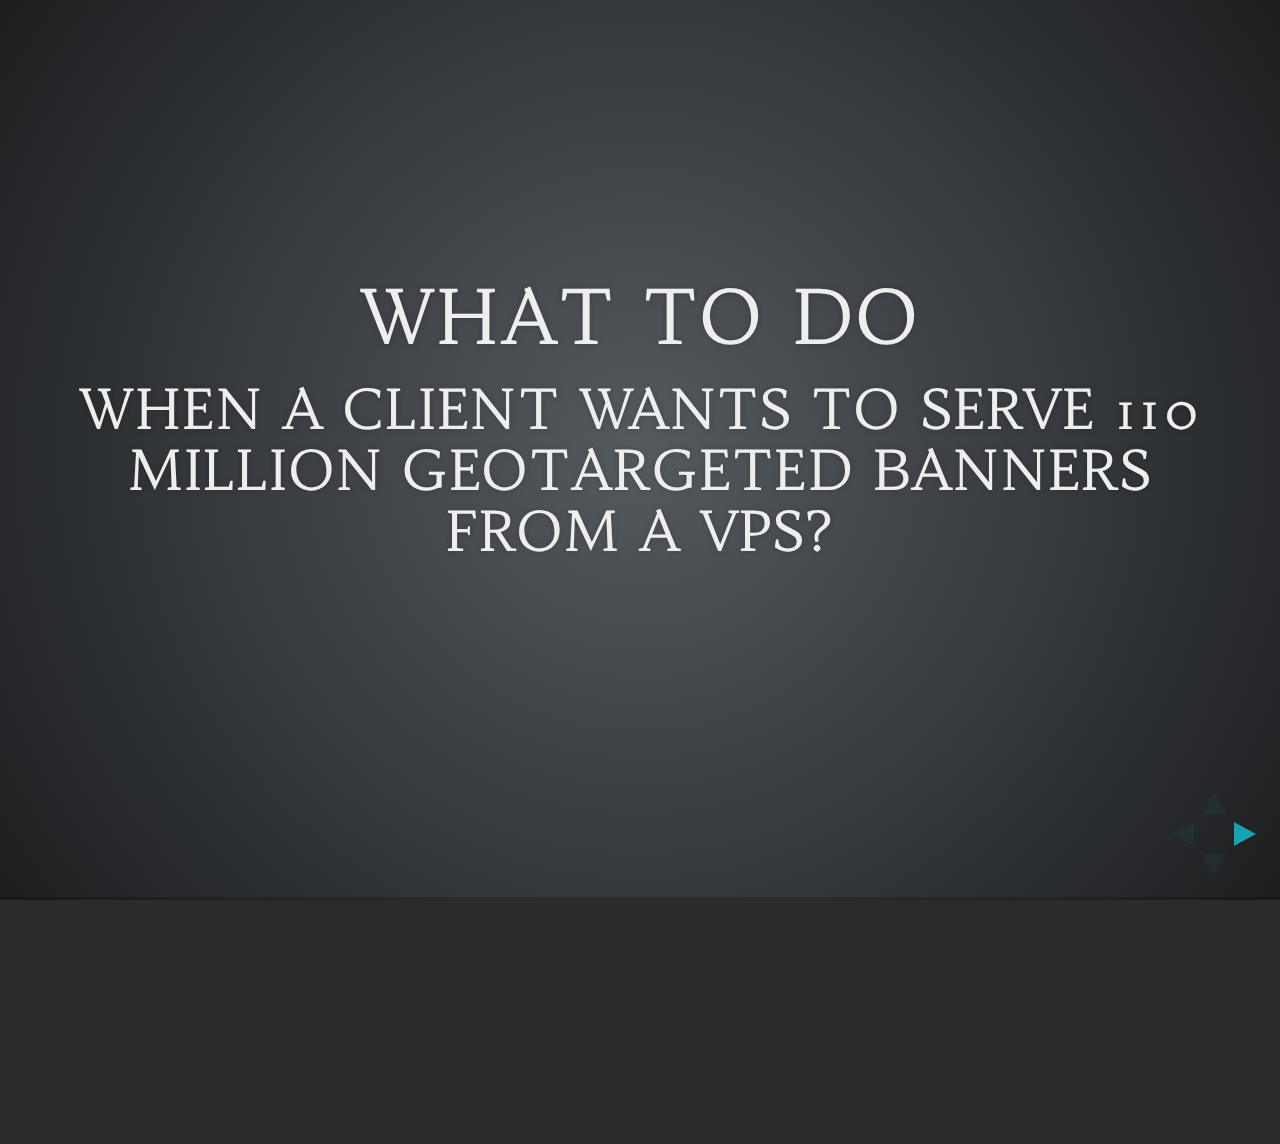
<file: phpbenelux-unconf-110-million-requests/index.html>
<!doctype html>
<html lang="en">

<head>
    <meta charset="utf-8">

    <title>What to do when client wants to serve 110 million geotargeted banners from a VPS?</title>

    <meta name="description"
          content="Find out how to combine soft skills and developer tricks to end up with a happy client and a solution that can handle tens of thousands of requests per minute.">
    <meta name="author" content="Luka Mužinić">

    <meta name="apple-mobile-web-app-capable" content="yes"/>
    <meta name="apple-mobile-web-app-status-bar-style" content="black-translucent"/>

    <meta name="viewport" content="width=device-width, initial-scale=1.0, maximum-scale=1.0, user-scalable=no">

    <link rel="stylesheet" href="css/reveal.css">
    <link rel="stylesheet" href="css/theme/default.css" id="theme">

    <!-- For syntax highlighting -->
    <link rel="stylesheet" href="lib/css/zenburn.css">

    <!-- If the query includes 'print-pdf', use the PDF print sheet -->
    <script>
        document.write('<link rel="stylesheet" href="css/print/' + ( window.location.search.match(/print-pdf/gi) ? 'pdf' : 'paper' ) + '.css" type="text/css" media="print">');
    </script>

    <!--[if lt IE 9]>
    <script src="lib/js/html5shiv.js"></script>
    <![endif]-->
</head>

<body>

<div class="reveal">

    <!-- Any section element inside of this container is displayed as a slide -->
    <div class="slides">

        <section>
            <h2>What to do</h2>
            <h3>when a client wants to serve 110 million geotargeted banners from a VPS?</h3>
            <aside class="notes">
                rules of the talk - shouting answers<br>
                who loves talking to the client?<br>
                hope to change this
            </aside>
        </section>
        <section>
            <h3><a href="http://luka.muzinic.net">Luka Mužinić</a></h3>
            <p><a href="http://twitter.com/lmuzinic">@lmuzinic</a><br><br><a href="http://twitter.com/netakademija">@netakademija</a><br><br><a href="http://twitter.com/trikoder">@trikoder</a></p>
            <aside class="notes">
                what I do and where<br>
                how our concept works<br>
                trikoder teams and web agency
            </aside>
        </section>
        <section>
            <h3>wogibtswas.at</h3>
            <img src="pictures/offers.png">
            <aside class="notes">
                business logic - what are they trying to achieve
                stack - LAMP + nginx, sphinx
            </aside>
        </section>

        <section>
            <h2>Client:</h2>
            <p class="fragment">
                <q>"do you know those widgets that we made long time ago?<br>we'd like tham to go live"</q>
            </p>
            <p class="fragment">
                ...
            </p>
            <p class="fragment">
                <q>"well we don't have exact numbers, but approximately <br> 110 million views per month"</q>
            </p>
            <p class="fragment">
                ...
            </p>
            <p class="fragment">
                <q>"hello, HELLO?"</q>
            </p>
            <aside class="notes">

            </aside>
        </section>

        <section>
            <h3>What is widget?</h3>
            <p>widget == banner</p>
            <iframe src="http://www.wogibtswas.at/widget/78f76f063978453333fdee1915e2b00b" width="370" height="175"
                    scrolling="no" frameborder="0"></iframe>
            <aside class="notes">
                what is needed to deliver - request lifecycle?
                locate user, ask google where its, lat/lng
                must be fast or users won't click it
            </aside>
        </section>

        <section>
            <h2>Stress test 1/2</h2>

            <p>
                Let see how many requests per second current solution can handle? Goal: ~45 req/s
            </p>
            <br>

            <h1 class="fragment">
                7
            </h1>
            <br>

            <p class="fragment">
                #fail
            </p>
            <aside class="notes">
                audience must shout<br>
                admin stressed out<br>
                turn to caching
            </aside>
        </section>

        <section>
            <h2>Cache 101</h2>

            <p class="fragment">code optimization</p>

            <h3 class="fragment">8</h3>

            <p class="fragment">cache all DB queries</p>

            <h3 class="fragment">9</h3>

            <p class="fragment">cache all Sphinx queries</p>

            <h3 class="fragment">12</h3>
            <br>

            <p class="fragment"><q>sometimes it is better that requests don't even reach your application</q><br> - <a href="http://twitter.com/tomyz0r">Tomicius
                Rasimus</a></p>
            <aside class="notes">
                optimization is not ' vs " - indexes, lazy loading
                sphinx - wall time
            </aside>
        </section>

        <section>
            <h2>The trick</h2>
            <p class="fragment">make your application generate whole page into cache</p>
            <p class="fragment">whole page, &lt;html&gt; to &lt;/html&gt;</p>
            <aside class="notes">
                and then what? you still have to fetch it from cache!
            </aside>
        </section>

        <section>
            <h2>Nginx</h2>
            <h3>can fetch it for you</h3>

            <p>directly from <a href="http://nginx.org/en/docs/http/ngx_http_memcached_module.html">memcached</a></p>

            <p>or from <a href="http://wiki.nginx.org/HttpRedis">redis</a></p>
        </section>

        <section>
            <h2>Configuration 1/2</h2>
                    <pre><code data-trim contenteditable>
# widget nginx + memcached
location /widget/ {
    set $memcached_key $geoip_city$uri;

    if ($arg_company != '') {
        set $memcached_key $memcached_key?company=$arg_company
    }

    default_type text/html;
    memcached_pass 127.0.0.1:11211;
    error_page 404 = @fallback;
    expires +7200;
}</code></pre>
        </section>

        <section>
            <h2>Configuration 2/2</h2>
                    <pre><code data-trim contenteditable>
location @fallback {
    proxy_pass http://apache.application.server:8081;
    proxy_buffering off;
    proxy_redirect off;
}</code></pre>
            <aside class="notes">
                make your application write to both cache and output
            </aside>
        </section>

        <section>
            <h2>Stress test 2/2</h2>

            <p>
                Let see how many requests per second current solution can handle?<br> Goal: ~45 req/s
            </p>
            <br>

            <h2 class="fragment">
                ~2010 req/s
            </h2>
            <br>

            <p class="fragment">
                wow. very fast. so much win.
            </p>
            <aside class="notes">
                we were flabbergasted<br>
                load on 45 req/s is not noticeable
            </aside>
        </section>

        <section>
            <h2>Feedback</h2>

            <p>
                <img src="pictures/gjuric.png">
            </p>

            <p>
                with keepalive <a href="https://gist.github.com/gjuric/7580148">https://gist.github.com/gjuric/7580148</a>
            </p>

            <h2 class="fragment">
                ~2035 req/s
            </h2>

            <p class="fragment">
                :( values too big to have described effect
            </p>
            <aside class="notes">
                keepalive - do not close connection, keep it open<br>
                900 -> 1650<br>
                we were curious but our values were to big ~ 10 kb<br>
                at this time we had a working thing, runs well, we just need to figure out how to organize cache
            </aside>
        </section>

        <section>
            <h2>How to organize caching</h2>
            <p>our main problem was distance information</p>
            <br>
            <p class="fragment" style="text-decoration: line-through;">4. by IP address (approx. to much)</p>

            <p class="fragment">3. by town (1145)</p>

            <p class="fragment">2. by region (9)</p>

            <p class="fragment" style="text-decoration: line-through;">1. whole Austria</p>
            <aside class="notes">
                this was our proposal
            </aside>
        </section>

        <section>
            <h2>Time to talk to client</h2>
            <aside class="notes">
                is somebody nervous? don't worry, here are some tricks ;-)
            </aside>
        </section>

        <section>
            <h2>How to motivate your client?</h2>

            <p class="fragment"><q>come to me with solution, don't come to me with problem</q></p>

            <p class="fragment">use triple constraint - cost, time, scope</p>

            <p class="fragment">quality</p>
        </section>

        <section>
            <h2>Final solution</h2>
            <p>VPS, 4 cores, 8 GB RAM</p>
            <p>load barely noticeable</p>
            <p>36 million req/month</p>
            <p>peaks 50-60 req/second</p>
            <p>additional memcache fallback</p>
            <aside class="notes">
                numbers are less than originally planned<br>
                peaks are OK
            </aside>
        </section>

        <section>
            <h2>Add Memcache fallback</h2>
                    <pre><code data-trim contenteditable>
upstream memcached_backed {
    server 192.168.1.1:11211;
    server 192.168.1.2:11211;
}</code></pre>
                    <pre><code data-trim contenteditable>
# widget nginx + memcached
location /widget/ {
    memcached_pass memcached_backed;
    memcached_next_upstream error;
}</code></pre>
            <aside class="notes">
                two are better than one<br>
                memcache pass param - before single IP, after array above<br>
                next_upstream error - when unable to connect to memcache
            </aside>
        </section>

        <section>
            <h2>Technology alternatives</h2>
            <p>Varnish, Edge Side Includes, web accelerators...</p>
        </section>

        <section>
            <h2>Caching alternatives</h2>
            <p>Geohash</p>
            <aside class="notes">
                for us "by city" worked as we had GeoIP database that resolved to city
            </aside>
        </section>

        <section>
            <section>
                <h2>Geohashing explained 1/3</h2>
                <p><img src="pictures/world1.jpg" height="450"></p>
            </section>
            <section>
                <h2>Geohashing explained 2/3</h2>
                <p><img src="pictures/world2.jpg" height="450"></p>
            </section>
            <section>
                <h2>Geohashing explained 3/3</h2>
                <p><img src="pictures/world3.png" height="450"></p>
            </section>
            <section>
                <h2>Geohashing explained & tools</h2>
                <p><a href="http://www.bigdatamodeling.org/2013/01/intuitive-geohash.html">Visualising geohash</a></p>
                <p><a href="https://github.com/thephpleague/geotools">Geotools</a></p>
            </section>
        </section>

        <section>
            <h2>You are not alone!</h2>
            <p class="fragment">comunicate with your colleagues, devops, hosting guys, clients, bosses...</p>
            <aside class="notes">
                I couldn't come up with this by myself
            </aside>
        </section>

        <section>
            <h2>Don't bullshit!</h2>
            <aside class="notes">
                respect the trust that was given to you<br>
                don't play CoD
            </aside>
        </section>

        <section>
            <h2>Errors, boo-boos, tips and tricks</h2>

            <p class="fragment">cache stampede & cache warm up</p>

            <p class="fragment">google analytics</p>

            <p class="fragment">keep your cache alive</p>
            <aside class="notes">
                cache - willhaben<br>
                GA - quick and easy for tracking and monitoring<br>
                GA - don't use main account<br>
                keepalive - double fallback, monitoring server status
            </aside>
        </section>

        <section>
            <section>
                <h2>Thx!</h2>
        		<p>@tomyz0r, @ivedrna, @msvrtan, @goran_juric and many others</p>
            </section>
            <section>
                <h2>kthxbai!</h2>
            </section>
            <section>
                <h2>Questions?</h2>
            </section>
        </section>

        <section>
            <h2>Something to take home</h2>

            <p class="fragment">have you ever seen a guy in gym that works only his biceps?</p>

            <p class="fragment">being the best developer is not enough</p>

            <p class="fragment">don't be that guy!</p>
        </section>

    </div>

</div>

<script src="lib/js/head.min.js"></script>
<script src="js/reveal.min.js"></script>

<script>

    // Full list of configuration options available here:
    // https://github.com/hakimel/reveal.js#configuration
    Reveal.initialize({
        controls: true,
        progress: true,
        history: true,
        center: true,
	width:1200,

        theme: Reveal.getQueryHash().theme, // available themes are in /css/theme
        transition: Reveal.getQueryHash().transition || 'default', // default/cube/page/concave/zoom/linear/fade/none

        // Optional libraries used to extend on reveal.js
        dependencies: [
            { src: 'lib/js/classList.js', condition: function () {
                return !document.body.classList;
            } },
            { src: 'plugin/markdown/marked.js', condition: function () {
                return !!document.querySelector('[data-markdown]');
            } },
            { src: 'plugin/markdown/markdown.js', condition: function () {
                return !!document.querySelector('[data-markdown]');
            } },
            { src: 'plugin/highlight/highlight.js', async: true, callback: function () {
                hljs.initHighlightingOnLoad();
            } },
            { src: 'plugin/zoom-js/zoom.js', async: true, condition: function () {
                return !!document.body.classList;
            } },
            { src: 'plugin/notes/notes.js', async: true, condition: function () {
                return !!document.body.classList;
            } }
        ]
    });

</script>

</body>
</html>
</file>
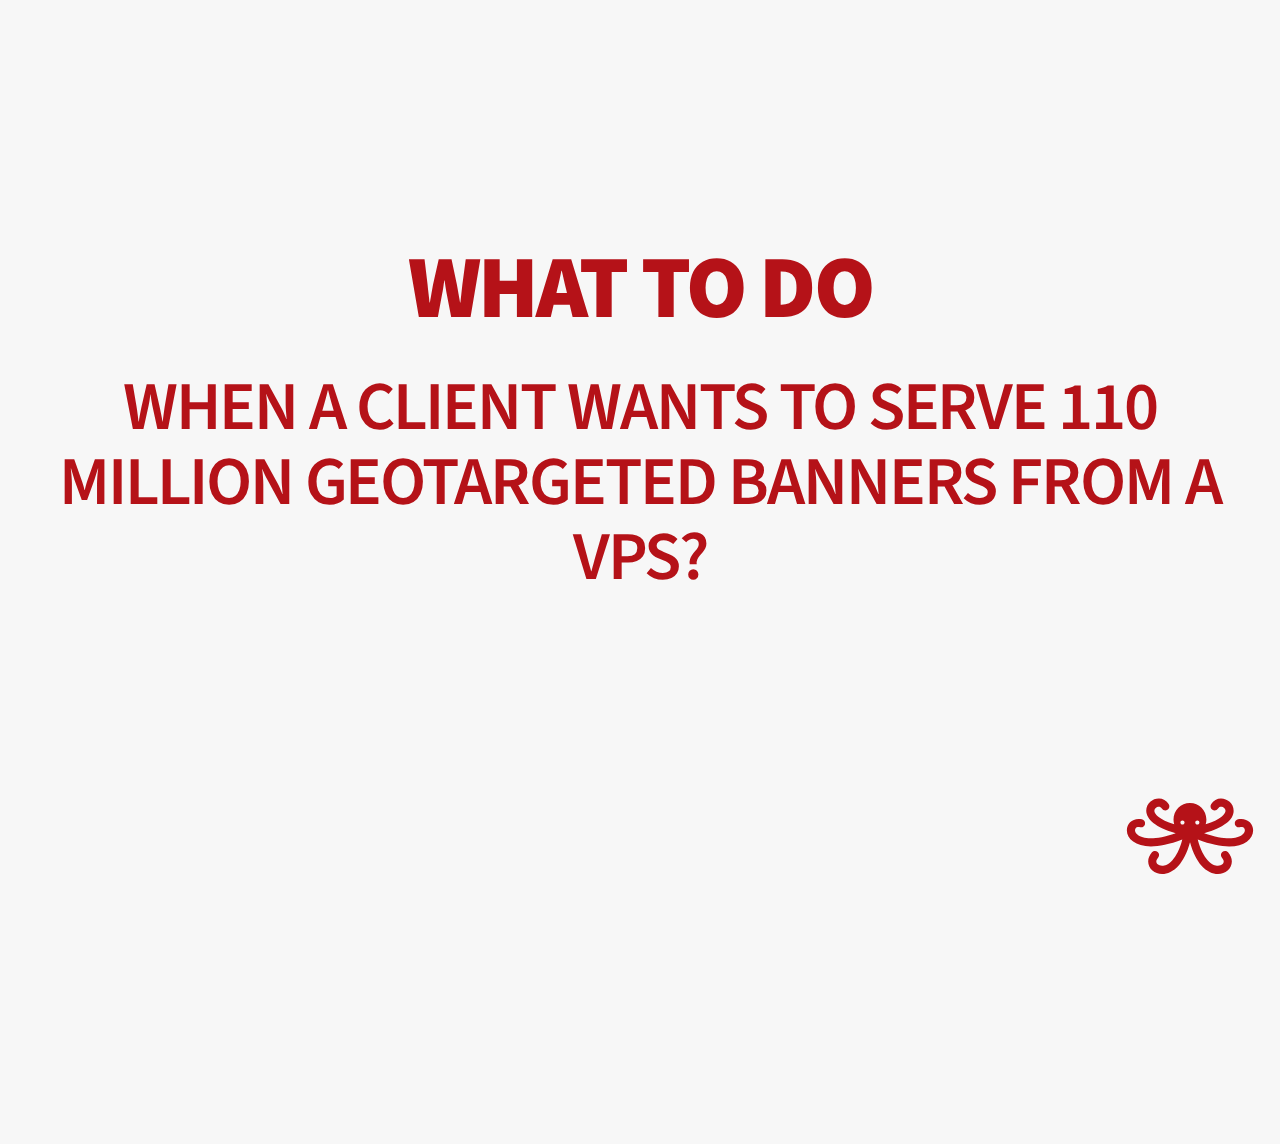
<file: phpne-110-million-requests/index.html>
<!doctype html>
<html lang="en">

<head>
    <meta charset="utf-8">

    <title>What to do when client wants to serve 110 million geotargeted banners from a VPS?</title>

    <meta name="apple-mobile-web-app-capable" content="yes"/>
    <meta name="apple-mobile-web-app-status-bar-style" content="black-translucent"/>

    <meta name="viewport" content="width=device-width, initial-scale=1.0, maximum-scale=1.0, user-scalable=no">

    <link rel="stylesheet" href="css/reveal.min.css">
    <link rel="stylesheet" href="css/theme/trikoder.css" id="theme">

    <!-- For syntax highlighting -->
    <link rel="stylesheet" href="lib/css/zenburn.css">

    <!-- If the query includes 'print-pdf', include the PDF print sheet -->
    <script>
        if (window.location.search.match(/print-pdf/gi)) {
            var link = document.createElement('link');
            link.rel = 'stylesheet';
            link.type = 'text/css';
            link.href = 'css/print/pdf.css';
            document.getElementsByTagName('head')[0].appendChild(link);
        }
    </script>

    <!--[if lt IE 9]>
    <script src="lib/js/html5shiv.js"></script>
    <![endif]-->
</head>

<body>

<div class="reveal">

<div class="slides">

<section>
    <h2>What to do</h2>

    <h3>when a client wants to serve 110 million geotargeted banners from a VPS?</h3>
    <aside class="notes">
        rules of the talk - shouting answers<br>
        who loves talking to the client?<br>
        hope to change this
    </aside>
</section>
<section>
    <h3><a href="http://luka.muzinic.net">Luka Mužinić</a></h3>

    <p><a href="http://twitter.com/lmuzinic">@lmuzinic</a></p>

    <p><img src="trikoder.png" style="border: none;box-shadow:none;" width="400"/></p>

    <p><img src="pictures/wgw_logo.png" style="border: none;box-shadow:none;" width="400"/></p>
    <aside class="notes">
        what I do and where<br>
        how our concept works<br>
        trikoder teams and web agency
    </aside>
</section>
<section>
    <h3>wogibtswas.at</h3>
    <img src="pictures/offers2.png">
    <aside class="notes">
        business logic - what are they trying to achieve
        stack - LAMP + nginx, sphinx
    </aside>
</section>

<section>
    <h2>Client:</h2>

    <p class="fragment">
        <q>"do you know those widgets that we made long time ago?<br>we'd like tham to go live"</q>
    </p>

    <p class="fragment">
        ...
    </p>

    <p class="fragment">
        <q>"well we don't have exact numbers, but approximately <br> 110 million views per month"</q>
    </p>

    <p class="fragment">
        ...
    </p>

    <p class="fragment">
        <q>"hello, HELLO?"</q>
    </p>
    <aside class="notes">
        talking to my client everyday
        getting to know things ahead of time
        today - scrum meetings via skype
    </aside>
</section>

<section>
    <h3>What is widget?</h3>

    <p>widget == banner</p>
    <p><img src="pictures/widget.png" width="370"></p>
    <aside class="notes">
        what is needed to deliver - request lifecycle?<br>
        locate user, ask google where its, lat/lng
        must be fast or users won't click it
    </aside>
</section>

<section>
    <h2>Stress test 1/2</h2>

    <p>
        Let see how many requests per second current solution can handle? Goal: ~45 req/s
    </p>
    <br>

    <h1 class="fragment">
        7
    </h1>
    <br>

    <p class="fragment">
        #fail
    </p>
    <aside class="notes">
        audience must shout<br>
        admin stressed out<br>
        turn to caching
    </aside>
</section>

<section>
    <h2>Cache 101</h2>

    <p class="fragment">code optimization</p>

    <h3 class="fragment">8</h3>

    <p class="fragment">cache all DB queries</p>

    <h3 class="fragment">9</h3>

    <p class="fragment">cache all Sphinx queries</p>

    <h3 class="fragment">12</h3>
    <br>

    <aside class="notes">
        how to approach caching?
        optimization is not ' vs " - indexes, lazy loading
        sphinx - wall time 200 ms
    </aside>
</section>

<section>
    <h2>The advice</h2>

    <p class="fragment"><q>sometimes it is better that requests don't even reach your application</q><br> - <a
            href="http://twitter.com/tomyz0r">Tomicius
        Rasimus</a></p>
</section>

<section>
    <h2>The trick</h2>

    <p class="fragment">make your application generate whole page into cache</p>

    <p class="fragment">whole page, &lt;html&gt; to &lt;/html&gt;</p>
    <aside class="notes">
        at this point you we are only half way there
        you still have to fetch it from cache!
    </aside>
</section>

<section>
    <h2>Nginx</h2>

    <h3>can fetch it for you</h3>

    <p>directly from <a href="http://nginx.org/en/docs/http/ngx_http_memcached_module.html">memcached</a></p>

    <p>or from <a href="http://wiki.nginx.org/HttpRedis">redis</a></p>
    <aside class="notes">
        when you look at it - makes perfect sense<br>
        we use ngnix to serve static stuff, so how is this any different?
    </aside>
</section>

<section>
    <h2>Configuration 1/2</h2>
<pre><code data-trim contenteditable>
# widget nginx + memcached
location /widget/ {
    set $memcached_key $geoip_city$uri;

    if ($arg_company != '') {
        set $memcached_key $memcached_key?company=$arg_company
    }

    default_type text/html;
    memcached_pass 127.0.0.1:11211;
    error_page 404 = @fallback;
    expires +7200;
}</code></pre>
</section>

<section>
    <h2>Configuration 2/2</h2>
<pre><code data-trim contenteditable>
location @fallback {
    proxy_pass http://apache.application.server:8081;
    proxy_buffering off;
    proxy_redirect off;
}</code></pre>
    <aside class="notes">
        make your application write to both cache and output
    </aside>
</section>

<section>
    <h2>Stress test 2/2</h2>

    <p>
        Let see how many requests per second current solution can handle?<br> Goal: ~45 req/s
    </p>
    <br>

    <h2 class="fragment">
        ~2010 req/s
    </h2>
    <br>

    <p class="fragment">
        wow. very fast. so much win.
    </p>
    <aside class="notes">
        we were flabbergasted<br>
        load on 45 req/s is not noticeable
    </aside>
</section>

<section>
    <h2>Feedback</h2>

    <p>
        <img src="pictures/gjuric.png">
    </p>

    <p>
        with keepalive <a href="https://gist.github.com/gjuric/7580148">https://gist.github.com/gjuric/7580148</a>
    </p>

    <h2 class="fragment">
        ~2035 req/s
    </h2>

    <p class="fragment">
        :( values too big to have described effect
    </p>
    <aside class="notes">
        keepalive - do not close connection, keep it open<br>
        900 -> 1650<br>
        we were curious but our values were to big ~ 10 kb<br>
        at this time we had a working thing, runs well, we just need to figure out how to organize cache
    </aside>
</section>

<section>
    <h2>How to organize caching</h2>

    <p>our main problem was distance information</p>
    <br>

    <p class="fragment" style="text-decoration: line-through;">4. by IP address (approx. to much)</p>

    <p class="fragment">3. by town (1145)</p>

    <p class="fragment">2. by region (9)</p>

    <p class="fragment" style="text-decoration: line-through;">1. whole Austria</p>
    <aside class="notes">
        this was our proposal
    </aside>
</section>

<section>
    <h2>Time to talk to client</h2>
    <aside class="notes">
        is somebody nervous? don't worry, here are some tricks ;-)
    </aside>
</section>

<section>
    <h2>How to motivate your client?</h2>

    <p class="fragment"><q>come to me with solution, don't come to me with problem</q></p>

    <p class="fragment">use triple constraint - cost, time, scope</p>

    <p class="fragment">quality</p>
</section>

<section>
    <h2>Final solution</h2>

    <p>VPS, 4 cores, 8 GB RAM</p>

    <p>load barely noticeable</p>

    <p>36 million req/month</p>

    <p>peaks 50-60 req/second</p>

    <p>additional memcache fallback</p>
    <aside class="notes">
        numbers are less than originally planned<br>
        peaks are OK
    </aside>
</section>

<section>
    <h2>Add Memcache fallback</h2>
<pre><code data-trim contenteditable>
upstream memcached_backed {
    server 192.168.1.1:11211;
    server 192.168.1.2:11211;
}</code></pre>
<pre><code data-trim contenteditable>
# widget nginx + memcached
location /widget/ {
    memcached_pass memcached_backed;
    memcached_next_upstream error;
}</code></pre>
    <aside class="notes">
        two are better than one<br>
        memcache pass param - before single IP, after array above<br>
        next_upstream error - when unable to connect to memcache
    </aside>
</section>

<section>
    <h2>Technology alternatives</h2>

    <p>Varnish, Edge Side Includes, web accelerators...</p>
</section>

<section>
    <h2>Caching alternatives</h2>

    <p>use Geohash for key</p>
    <aside class="notes">
        for us "by city" worked as we had GeoIP database that resolved to city
    </aside>
</section>

<section>
    <section>
        <h2>GCYBER</h2>

        <p>let's reverse this geohash to see how it works</p>
    </section>
    <section>
        <h2>Reverse GCYBER 1/3</h2>

        <p><img src="pictures/level1.png" height="450"></p>
    </section>
    <section>
        <h2>Reverse GCYBER 2/3</h2>

        <p><img src="pictures/level2.png" height="450"></p>
    </section>
    <section>
        <h2>Reverse GCYBER 3/3</h2>

        <p><img src="pictures/level6.png" height="450"></p>
    </section>
    <section>
        <h2>Geohashing & tools</h2>

        <p><a href="http://www.bigdatamodeling.org/2013/01/intuitive-geohash.html">Visualising geohash</a></p>

        <p><a href="https://github.com/thephpleague/geotools">Geotools</a></p>
    </section>
</section>

<section>
    <h2>You are not alone!</h2>

    <p class="fragment">comunicate with your colleagues, devops, hosting guys, clients, bosses...</p>
    <aside class="notes">
        I couldn't come up with this by myself
    </aside>
</section>

<section>
    <h2>Don't bullshit!</h2>
    <aside class="notes">
        respect the trust that was given to you<br>
        don't play CoD
    </aside>
</section>

<section>
    <h2>Errors, boo-boos, tips and tricks</h2>

    <p class="fragment">cache stampede & cache warm up</p>

    <p class="fragment">google analytics</p>

    <p class="fragment">keep your cache alive</p>
    <aside class="notes">
        cache - willhaben<br>
        GA - quick and easy for tracking and monitoring<br>
        GA - don't use main account<br>
        keepalive - double fallback, monitoring server status
    </aside>
</section>

<section>
    <section>
        <h2>Thx!</h2>

        <p>@tomyz0r, @ivedrna, @msvrtan, @goran_juric, @trikoder and many others</p>
    </section>
    <section>
        <h2>kthxbai!</h2>
    </section>
    <section>
        <h2>Questions?</h2>
    </section>
</section>

<section>
    <h2>Something to take home</h2>

    <p class="fragment">do you skip leg day?</p>

    <p class="fragment">being the best developer is not enough</p>
</section>

<section>
    <h2>Don't be this guy</h2>

    <p><img src="pictures/skip-leg-day.jpg" height="450"></p>
</section>

</div>

</div>

<script src="lib/js/head.min.js"></script>
<script src="js/reveal.min.js"></script>

<script>

    Reveal.initialize({
        controls: false,
        progress: false,
        history: true,
        center: true,
        height: 700,
        width: 1200,
        transition: 'linear',
        dependencies: [
            { src: 'lib/js/classList.js', condition: function () {
                return !document.body.classList;
            } },
            { src: 'plugin/markdown/marked.js', condition: function () {
                return !!document.querySelector('[data-markdown]');
            } },
            { src: 'plugin/markdown/markdown.js', condition: function () {
                return !!document.querySelector('[data-markdown]');
            } },
            { src: 'plugin/highlight/highlight.js', async: true, callback: function () {
                hljs.initHighlightingOnLoad();
            } },
            { src: 'plugin/zoom-js/zoom.js', async: true, condition: function () {
                return !!document.body.classList;
            } },
            { src: 'plugin/notes/notes.js', async: true, condition: function () {
                return !!document.body.classList;
            } }
        ]
    });

</script>

</body>
</html>
</file>
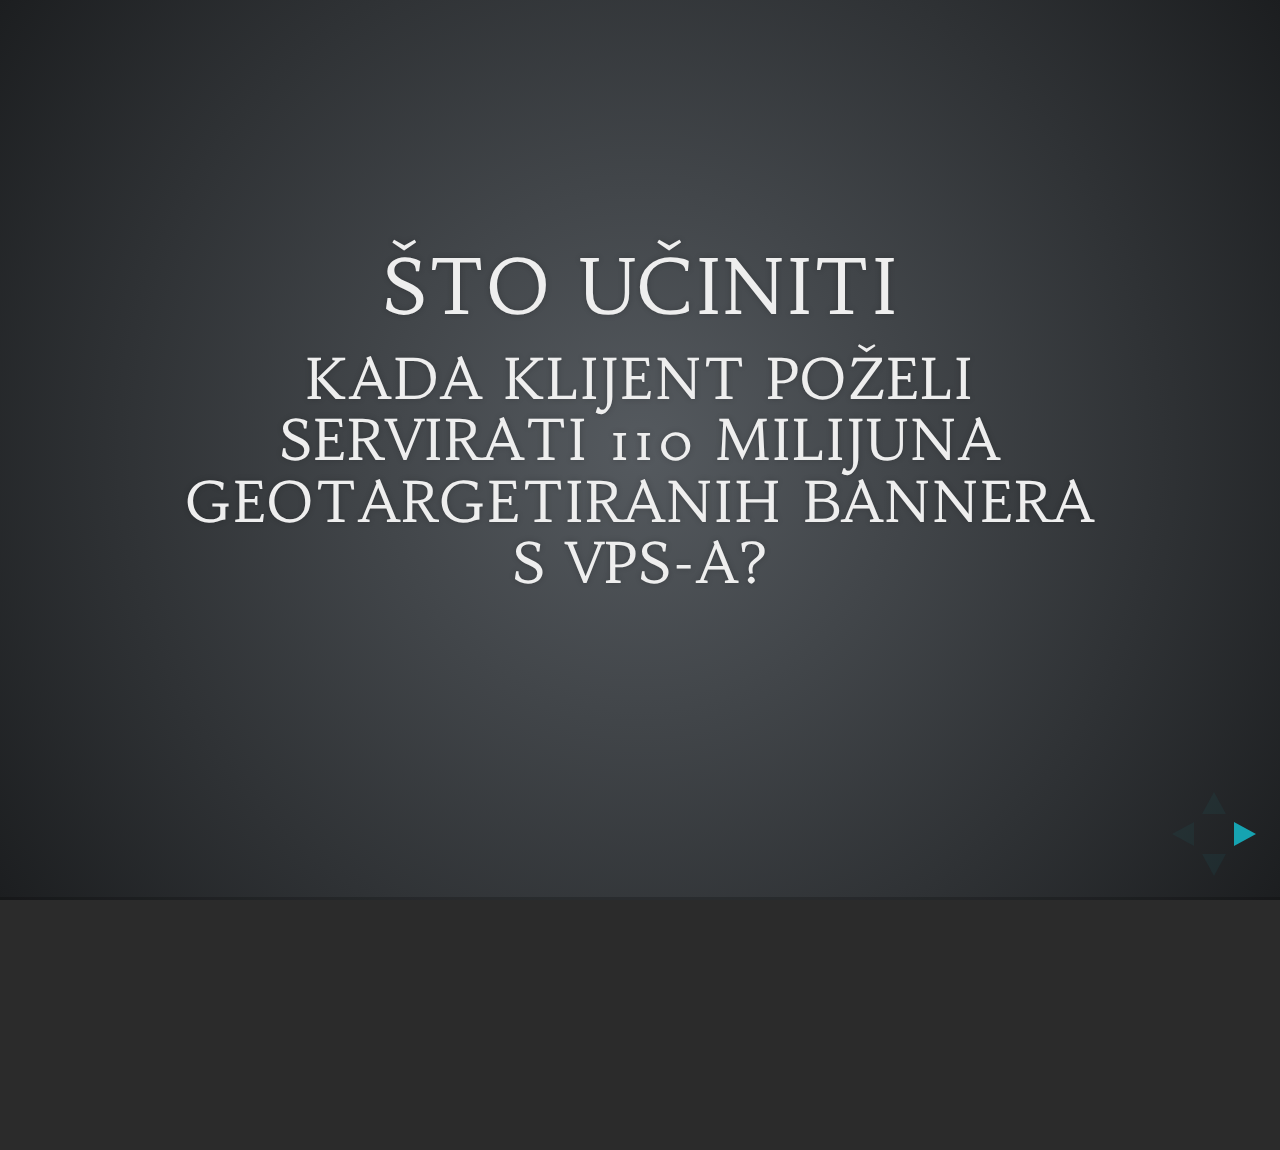
<file: phpsrbija-sto-uciniti/index.html>
<!doctype html>
<html lang="en">

<head>
    <meta charset="utf-8">

    <title>Što učiniti kada klijent poželi servirati 110 milijuna geotargetiranih bannera s VPS-a?</title>

    <meta name="description"
          content="Saznajte kako kombinacijom soft skillsa i developerskih trikova imati zadovoljnog klijenta i rješenje koje može podnjeti tisuće requestova u minuti.">
    <meta name="author" content="Luka Mužinić">

    <meta name="apple-mobile-web-app-capable" content="yes"/>
    <meta name="apple-mobile-web-app-status-bar-style" content="black-translucent"/>

    <meta name="viewport" content="width=device-width, initial-scale=1.0, maximum-scale=1.0, user-scalable=no">

    <link rel="stylesheet" href="css/reveal.css">
    <link rel="stylesheet" href="css/theme/default.css" id="theme">

    <!-- For syntax highlighting -->
    <link rel="stylesheet" href="lib/css/zenburn.css">

    <!-- If the query includes 'print-pdf', use the PDF print sheet -->
    <script>
        document.write('<link rel="stylesheet" href="css/print/' + ( window.location.search.match(/print-pdf/gi) ? 'pdf' : 'paper' ) + '.css" type="text/css" media="print">');
    </script>

    <!--[if lt IE 9]>
    <script src="lib/js/html5shiv.js"></script>
    <![endif]-->
</head>

<body>

<div class="reveal">

    <!-- Any section element inside of this container is displayed as a slide -->
    <div class="slides">

        <section>
            <h2>Što učiniti</h2>
            <h3>kada klijent poželi servirati 110 milijuna geotargetiranih bannera s VPS-a?</h3>
        </section>
        <section>
            <h3><a href="http://luka.muzinic.net">Luka Mužinić</a></h3>
            <p>@lmuzinic<br><br>@trikoder<br><br>@netakademija</p>
        </section>
        <section>
            <h3>wogibtswas.at</h3>
            <img src="pictures/offers.png">
        </section>

        <section>
            <h2>Klijent:</h2>
            <p class="fragment">
                <q>"znate one widgete što ste davno napravili,<br>mi bi to htjeli pustiti u produkciju"</q>
            </p>
            <p class="fragment">
                ...
            </p>
            <p class="fragment">
                <q>"pa nemamo još točne brojke, ali otprilike<br> 110 milijuna prikaza mjesečno"</q>
            </p>
            <p class="fragment">
                ...
            </p>
            <p class="fragment">
                <q>"halo, HALO?"</q>
            </p>
        </section>

        <section>
            <h2>Developer:</h2>
            <p class="fragment">
                ...
            </p>
            <p class="fragment">
                <q>"odlično, bit će mi drago vidjeti ih u živo.<br>Budući da nikada nismo pričali o brojkama, o kojem
                    broju prikaza govorimo?"</q>
            </p>
            <p class="fragment">
                ...
            </p>
            <p class="fragment">
                <q>"to su poprilično impresivne brojke,<br> predlažem da prvo isprobamo da li je moguće bez ulaganja u
                    dodatni hardware"</q>
            </p>
            <p class="fragment">
                ...
            </p>
        </section>

        <section>
            <h3>Što je to uopće widget?</h3>
            <iframe src="http://www.wogibtswas.at/widget/78f76f063978453333fdee1915e2b00b" width="370" height="170"
                    scrolling="no" frameborder="0"></iframe>
        </section>


        <section>
            <h2>Stress test 1/2</h2>

            <p>
                Idemo vidjeti koliko requestova u sekundi trenutno rješenje može podnjeti? Cilj: ~45 req/s
            </p>
            <br>

            <h1 class="fragment">
                7
            </h1>
            <br>

            <p class="fragment">
                #fail
            </p>
        </section>

        <section>
            <h2>Cache 101</h2>

            <p class="fragment">optimizacija koda</p>

            <h3 class="fragment">8</h3>

            <p class="fragment">keširaj DB upite</p>

            <h3 class="fragment">9</h3>

            <p class="fragment">keširaj Sphinx upite</p>

            <h3 class="fragment">12</h3>
            <br>

            <p class="fragment"><q>ponekada je pametno da requestovi uopće ne dođu do aplikacije</q><br> - Tomicius
                Rasimus</p>
        </section>

        <section>
            <h2>Nginx to the rescue</h2>

            <p>http://nginx.org/en/docs/http/ngx_http_memcached_module.html</p>

            <p>http://wiki.nginx.org/HttpRedis</p>
        </section>

        <section>
            <h2>Primjer konfiguracije 1/2</h2>
                    <pre><code data-trim contenteditable>
# widget nginx + memcached
location /widget/ {
    set $memcached_key $geoip_city$uri;

    if ($arg_company != '') {
        set $memcached_key $memcached_key?company=$arg_company
    }

    default_type text/html;
    memcached_pass 127.0.0.1:11211;
    error_page 404 = @fallback;
    expires +7200;
}</code></pre>
        </section>

        <section>
            <h2>Primjer konfiguracije 2/2</h2>
                    <pre><code data-trim contenteditable>
location @fallback {
    proxy_pass http://apache.application.server:8081;
    proxy_buffering off;
    proxy_redirect off;
}</code></pre>
        </section>

        <section>
            <h2>Stress test 2/2</h2>

            <p>
                Idemo vidjeti koliko requestova u sekundi novo rješenje može podnjeti? Cilj: ~45 req/s
            </p>
            <br>

            <h2 class="fragment">
                ~1500 req/s
            </h2>
            <br>

            <p class="fragment">
                so much #win
            </p>
        </section>

        <section>
            <h2>Razine cachea</h2>

            <p class="fragment" style="text-decoration: line-through;">4. po IP adresi (cca. jako puno)</p>

            <p class="fragment">3. po gradu (cca. 1145 kom)</p>

            <p class="fragment">2. po regijama (9 kom)</p>

            <p class="fragment" style="text-decoration: line-through;">1. cijela Austrija (1 kom)</p>
        </section>

        <section>
            <h2>Konačno rješenje</h2>
            <p>VPS, 4 core, 8 GB</p>
            <p>load zanemariv</p>
            <p>36m req/mj</p>
            <p>u peakovima 50-60 req/s</p>
        </section>

        <section>
            <h2>Alternative</h2>
            <p>Varnish, raznorazni web acceleratori, podrška za ESI...</p>
        </section>

        <section>
            <h2>Kako motivirati klijenta?</h2>

            <p class="fragment"><q>želim ljude koji dolaze s rješenjima, a ne problemima</q></p>

            <p class="fragment">iskoristite trokut cjenkanja</p>

            <p class="fragment">novac, vrijeme, opseg posla</p>

            <p class="fragment">kvaliteta</p>
        </section>

        <section>
            <h2>Niste sami!</h2>
            <p class="fragment">komunicirajte s kolegama, sistem administratorima, hosterima, klijentima, šefovima</p>
        </section>

        <section>
            <h2>Don't bullshit!</h2>
        </section>

        <section>
            <h2>Errors, boo-boos, tips and tricks</h2>

            <p class="fragment">cache stampedo</p>

            <p class="fragment">zagrijavanje cachea</p>

            <p class="fragment">održati memcache na životu</p>

            <p class="fragment">GA analytics</p>
        </section>

        <section>
            <section>
                <h2>Hvala!</h2>
            </section>
            <section>
                <h2>Pitanja?</h2>
            </section>
        </section>

        <section>
            <h2>Nešto za ponjeti kući</h2>

            <p class="fragment">jeste li ikada vidjeli u teretani tipa koji vježba samo bicepse?</p>

            <p class="fragment">biti najbolji developer nije dovoljno</p>

            <p class="fragment">ne budite taj tip!</p>
        </section>

    </div>

</div>

<script src="lib/js/head.min.js"></script>
<script src="js/reveal.min.js"></script>

<script>

    // Full list of configuration options available here:
    // https://github.com/hakimel/reveal.js#configuration
    Reveal.initialize({
        controls: true,
        progress: true,
        history: true,
        center: true,

        theme: Reveal.getQueryHash().theme, // available themes are in /css/theme
        transition: Reveal.getQueryHash().transition || 'default', // default/cube/page/concave/zoom/linear/fade/none

        // Optional libraries used to extend on reveal.js
        dependencies: [
            { src: 'lib/js/classList.js', condition: function () {
                return !document.body.classList;
            } },
            { src: 'plugin/markdown/marked.js', condition: function () {
                return !!document.querySelector('[data-markdown]');
            } },
            { src: 'plugin/markdown/markdown.js', condition: function () {
                return !!document.querySelector('[data-markdown]');
            } },
            { src: 'plugin/highlight/highlight.js', async: true, callback: function () {
                hljs.initHighlightingOnLoad();
            } },
            { src: 'plugin/zoom-js/zoom.js', async: true, condition: function () {
                return !!document.body.classList;
            } },
            { src: 'plugin/notes/notes.js', async: true, condition: function () {
                return !!document.body.classList;
            } }
        ]
    });

</script>

</body>
</html>
</file>
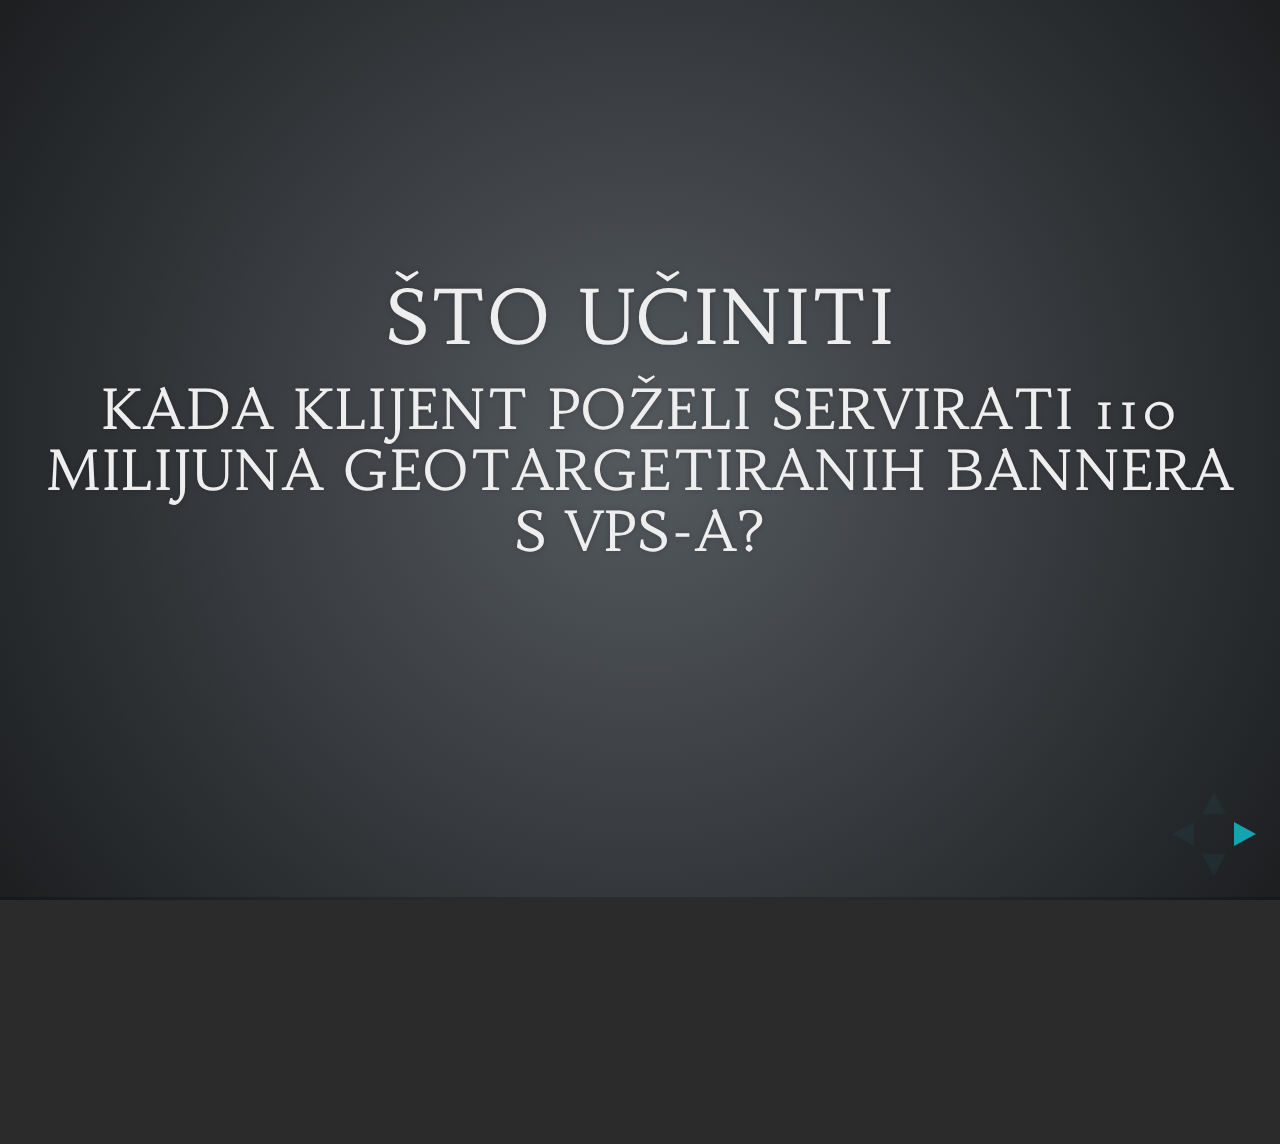
<file: zgphp-110-milijuna-requestova/index.html>
<!doctype html>
<html lang="en">

<head>
    <meta charset="utf-8">

    <title>Što učiniti kada klijent poželi servirati 110 milijuna geotargetiranih bannera s VPS-a?</title>

    <meta name="description"
          content="Saznajte kako kombinacijom soft skillsa i developerskih trikova imati zadovoljnog klijenta i rješenje koje može podnjeti tisuće requestova u minuti.">
    <meta name="author" content="Luka Mužinić">

    <meta name="apple-mobile-web-app-capable" content="yes"/>
    <meta name="apple-mobile-web-app-status-bar-style" content="black-translucent"/>

    <meta name="viewport" content="width=device-width, initial-scale=1.0, maximum-scale=1.0, user-scalable=no">

    <link rel="stylesheet" href="css/reveal.css">
    <link rel="stylesheet" href="css/theme/default.css" id="theme">

    <!-- For syntax highlighting -->
    <link rel="stylesheet" href="lib/css/zenburn.css">

    <!-- If the query includes 'print-pdf', use the PDF print sheet -->
    <script>
        document.write('<link rel="stylesheet" href="css/print/' + ( window.location.search.match(/print-pdf/gi) ? 'pdf' : 'paper' ) + '.css" type="text/css" media="print">');
    </script>

    <!--[if lt IE 9]>
    <script src="lib/js/html5shiv.js"></script>
    <![endif]-->
</head>

<body>

<div class="reveal">

    <!-- Any section element inside of this container is displayed as a slide -->
    <div class="slides">

        <section>
            <h2>Što učiniti</h2>
            <h3>kada klijent poželi servirati 110 milijuna geotargetiranih bannera s VPS-a?</h3>
        </section>
        <section>
            <h3><a href="http://luka.muzinic.net">Luka Mužinić</a></h3>
            <p>@lmuzinic<br><br>@trikoder<br><br>@netakademija</p>
        </section>
        <section>
            <h3>wogibtswas.at</h3>
            <img src="pictures/offers.png">
        </section>

        <section>
            <h2>Klijent:</h2>
            <p class="fragment">
                <q>"znate one widgete što ste davno napravili,<br>mi bi to htjeli pustiti u produkciju"</q>
            </p>
            <p class="fragment">
                ...
            </p>
            <p class="fragment">
                <q>"pa nemamo još točne brojke, ali otprilike<br> 110 milijuna prikaza mjesečno"</q>
            </p>
            <p class="fragment">
                ...
            </p>
            <p class="fragment">
                <q>"halo, HALO?"</q>
            </p>
        </section>

        <section>
            <h2>Developer:</h2>
            <p class="fragment">
                ...
            </p>
            <p class="fragment">
                <q>"odlično, bit će mi drago vidjeti ih u živo.<br>Budući da nikada nismo pričali o brojkama, o kojem
                    broju prikaza govorimo?"</q>
            </p>
            <p class="fragment">
                ...
            </p>
            <p class="fragment">
                <q>"to su poprilično impresivne brojke,<br> predlažem da prvo isprobamo da li je moguće bez ulaganja u
                    dodatni hardware"</q>
            </p>
            <p class="fragment">
                ...
            </p>
        </section>

        <section>
            <h3>Što je to uopće widget?</h3>
            <iframe src="http://www.wogibtswas.at/widget/78f76f063978453333fdee1915e2b00b" width="370" height="170"
                    scrolling="no" frameborder="0"></iframe>
        </section>


        <section>
            <h2>Stress test 1/2</h2>

            <p>
                Idemo vidjeti koliko requestova u sekundi trenutno rješenje može podnjeti? Cilj: ~45 req/s
            </p>
            <br>

            <h1 class="fragment">
                7
            </h1>
            <br>

            <p class="fragment">
                #fail
            </p>
        </section>

        <section>
            <h2>Cache 101</h2>

            <p class="fragment">optimizacija koda</p>

            <h3 class="fragment">8</h3>

            <p class="fragment">keširaj DB upite</p>

            <h3 class="fragment">9</h3>

            <p class="fragment">keširaj Sphinx upite</p>

            <h3 class="fragment">12</h3>
            <br>

            <p class="fragment"><q>ponekada je pametno da requestovi uopće ne dođu do aplikacije</q><br> - Tomicius
                Rasimus</p>
        </section>

        <section>
            <h2>Nginx to the rescue</h2>

            <p>http://nginx.org/en/docs/http/ngx_http_memcached_module.html</p>

            <p>http://wiki.nginx.org/HttpRedis</p>
        </section>

        <section>
            <h2>Primjer konfiguracije 1/2</h2>
                    <pre><code data-trim contenteditable>
# widget nginx + memcached
location /widget/ {
    set $memcached_key $geoip_city$uri;

    if ($arg_company != '') {
        set $memcached_key $memcached_key?company=$arg_company
    }

    default_type text/html;
    memcached_pass 127.0.0.1:11211;
    error_page 404 = @fallback;
    expires +7200;
}</code></pre>
        </section>

        <section>
            <h2>Primjer konfiguracije 2/2</h2>
                    <pre><code data-trim contenteditable>
location @fallback {
    proxy_pass http://apache.application.server:8081;
    proxy_buffering off;
    proxy_redirect off;
}</code></pre>
        </section>

        <section>
            <h2>Stress test 2/2</h2>

            <p>
                Idemo vidjeti koliko requestova u sekundi novo rješenje može podnjeti? Cilj: ~45 req/s
            </p>
            <br>

            <h2 class="fragment">
                ~2010 req/s
            </h2>
            <br>

            <p class="fragment">
                so much #win
            </p>
        </section>

        <section>
            <h2>Feedback</h2>

            <p>
                <img src="pictures/gjuric.png">
            </p>

            <p>
                with keepalive <a href="https://gist.github.com/gjuric/7580148">https://gist.github.com/gjuric/7580148</a>
            </p>

            <h2 class="fragment">
                ~2035 req/s
            </h2>

            <p class="fragment">
                :( values too big to have described effect
            </p>
        </section>

        <section>
            <h2>Razine cachea</h2>

            <p class="fragment" style="text-decoration: line-through;">4. po IP adresi (cca. jako puno)</p>

            <p class="fragment">3. po gradu (cca. 1145 kom)</p>

            <p class="fragment">2. po regijama (9 kom)</p>

            <p class="fragment" style="text-decoration: line-through;">1. cijela Austrija (1 kom)</p>
        </section>

        <section>
            <h2>Konačno rješenje</h2>
            <p>VPS, 4 core, 8 GB</p>
            <p>load zanemariv</p>
            <p>36m req/mj</p>
            <p>u peakovima 50-60 req/s</p>
            <p>dodatni memcache fallback</p>
        </section>

        <section>
            <h2>Alternative</h2>
            <p>Varnish, raznorazni web acceleratori, podrška za ESI...</p>
        </section>

        <section>
            <h2>Kako motivirati klijenta?</h2>

            <p class="fragment"><q>želim ljude koji dolaze s rješenjima, a ne problemima</q></p>

            <p class="fragment">iskoristite trokut cjenkanja</p>

            <p class="fragment">novac, vrijeme, opseg posla</p>

            <p class="fragment">kvaliteta</p>
        </section>

        <section>
            <h2>Niste sami!</h2>
            <p class="fragment">komunicirajte s kolegama, sistem administratorima, hosterima, klijentima, šefovima</p>
        </section>

        <section>
            <h2>Don't bullshit!</h2>
        </section>

        <section>
            <h2>Errors, boo-boos, tips and tricks</h2>

            <p class="fragment" style="text-decoration: line-through;">cache stampedo</p>

            <p class="fragment">zagrijavanje cachea</p>

            <p class="fragment">GA analytics</p>

            <p class="fragment">održati memcache na životu</p>
        </section>

        <section>
            <h2>Add Memcache fallback</h2>
                    <pre><code data-trim contenteditable>
upstream memcached_backed {
	server 192.168.1.1:11211;
	server 192.168.1.2:11211;
}</code></pre>
                    <pre><code data-trim contenteditable>
# widget nginx + memcached
location /widget/ {
	memcached_pass memcached_backed;
	memcached_next_upstream error;
}</code></pre>
        </section>

        <section>
            <section>
                <h2>Thx!</h2>
		<p>@tomyz0r, @ivedrna, @msvrtan, @goran_juric and many others</p>
            </section>
            <section>
                <h2>We are hiring!</h2>
		<p>posao@trikoder.net</p>
            </section>
            <section>
                <h2>Bai!</h2>
            </section>
            <section>
                <h2>Pitanja?</h2>
            </section>
        </section>

        <section>
            <h2>Nešto za ponjeti kući</h2>

            <p class="fragment">jeste li ikada vidjeli u teretani tipa koji vježba samo bicepse?</p>

            <p class="fragment">biti najbolji developer nije dovoljno</p>

            <p class="fragment">ne budite taj tip!</p>
        </section>

    </div>

</div>

<script src="lib/js/head.min.js"></script>
<script src="js/reveal.min.js"></script>

<script>

    // Full list of configuration options available here:
    // https://github.com/hakimel/reveal.js#configuration
    Reveal.initialize({
        controls: true,
        progress: true,
        history: true,
        center: true,
	width:1200,

        theme: Reveal.getQueryHash().theme, // available themes are in /css/theme
        transition: Reveal.getQueryHash().transition || 'default', // default/cube/page/concave/zoom/linear/fade/none

        // Optional libraries used to extend on reveal.js
        dependencies: [
            { src: 'lib/js/classList.js', condition: function () {
                return !document.body.classList;
            } },
            { src: 'plugin/markdown/marked.js', condition: function () {
                return !!document.querySelector('[data-markdown]');
            } },
            { src: 'plugin/markdown/markdown.js', condition: function () {
                return !!document.querySelector('[data-markdown]');
            } },
            { src: 'plugin/highlight/highlight.js', async: true, callback: function () {
                hljs.initHighlightingOnLoad();
            } },
            { src: 'plugin/zoom-js/zoom.js', async: true, condition: function () {
                return !!document.body.classList;
            } },
            { src: 'plugin/notes/notes.js', async: true, condition: function () {
                return !!document.body.classList;
            } }
        ]
    });

</script>

</body>
</html>
</file>
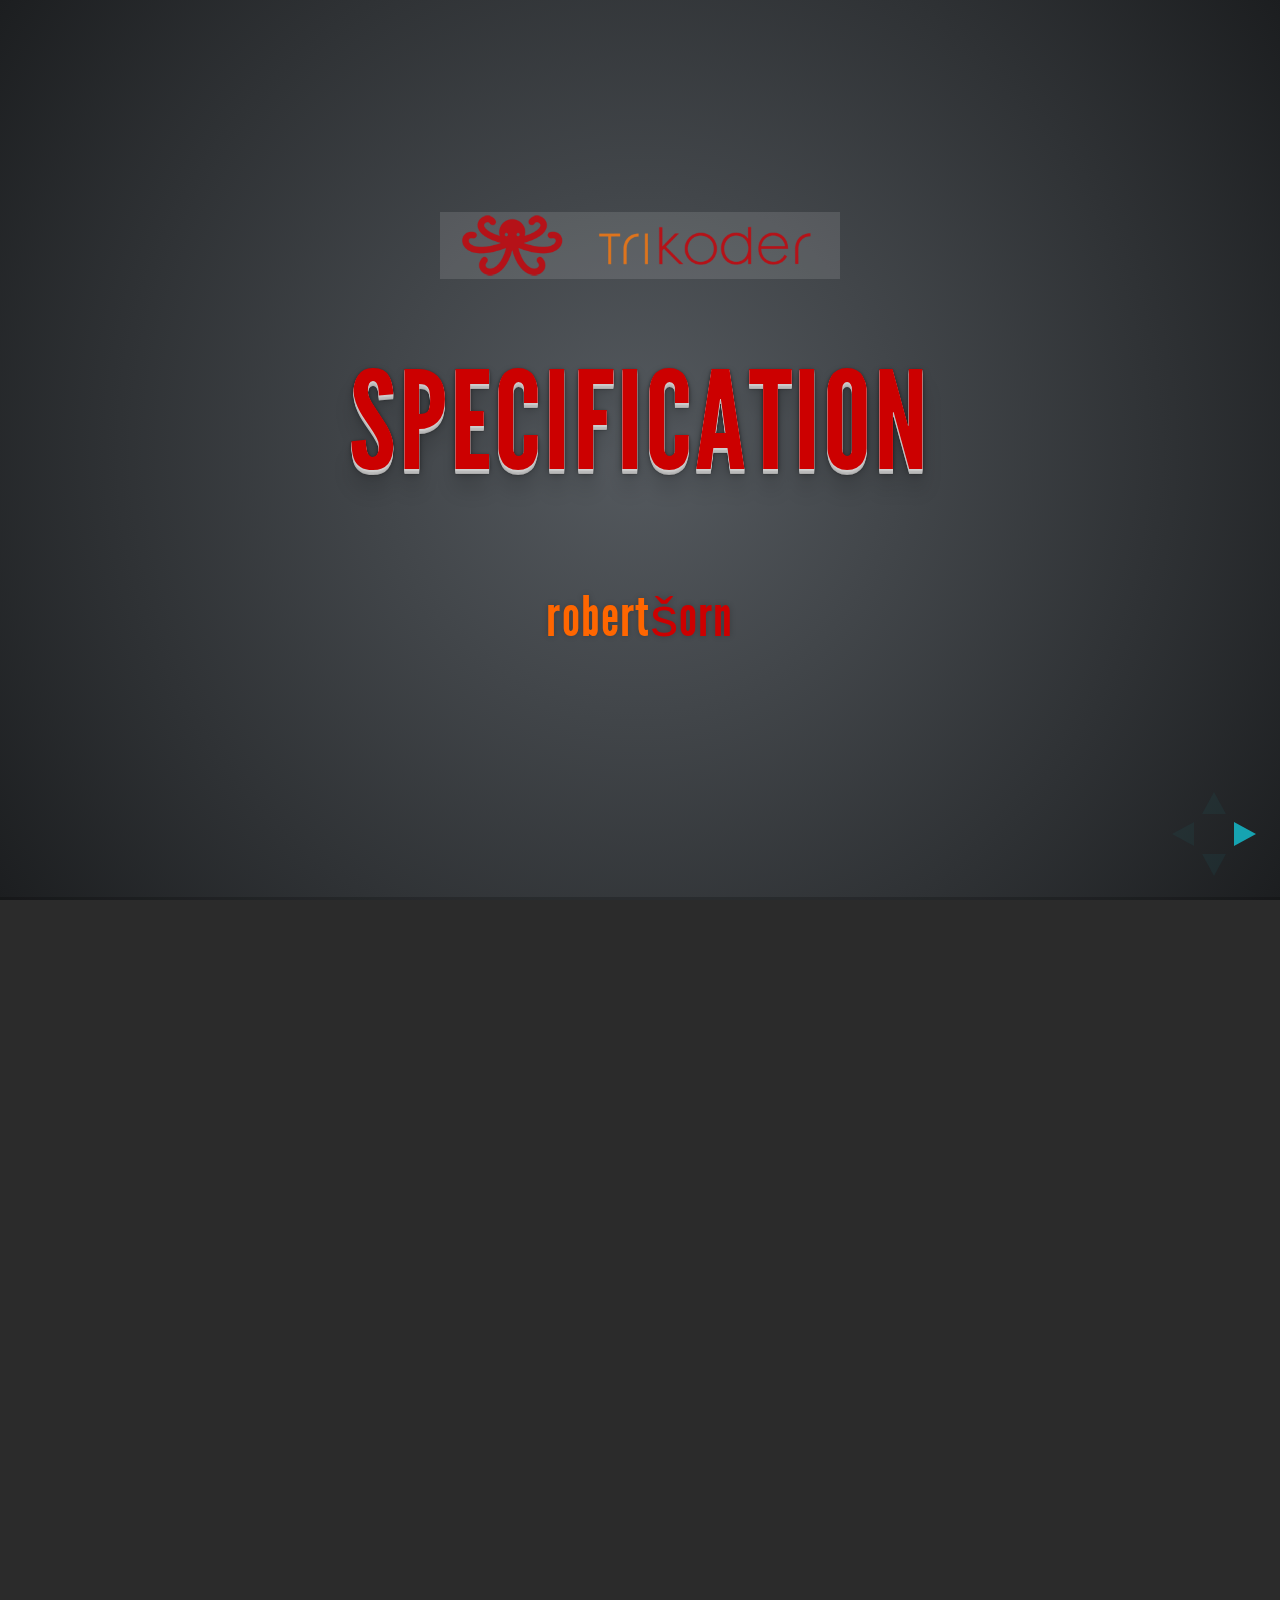
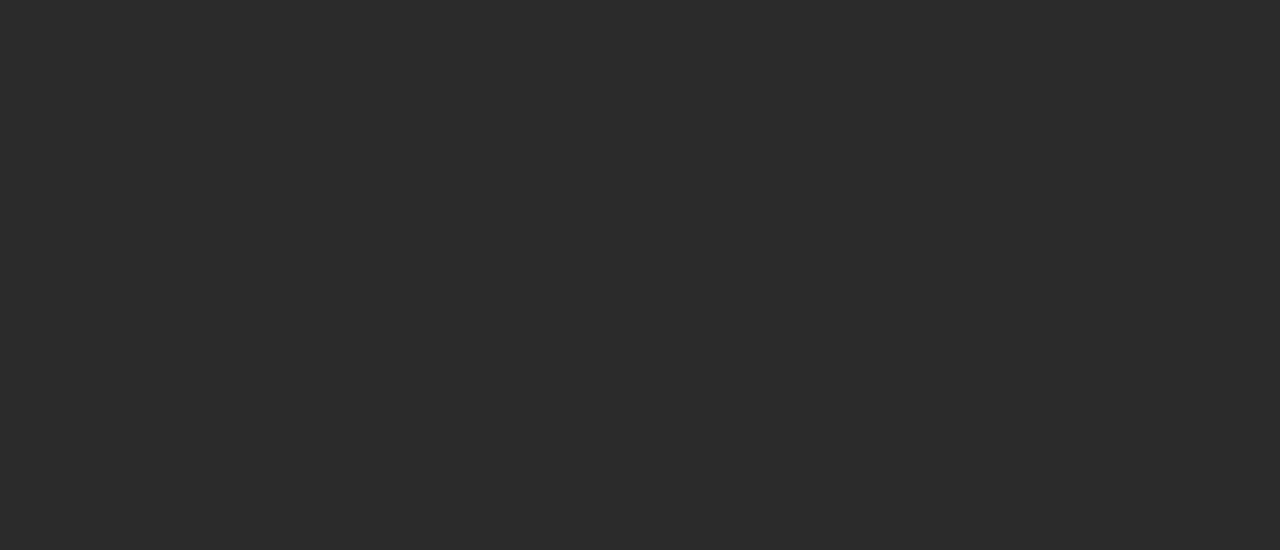
<file: phpne-110-million-requests/index_old.html>
<!doctype html>
<html lang="en">

	<head>
		<meta charset="utf-8">

		<title>Zg PHP meetup - 2014.01.16 - Specification</title>

		<meta name="description" content="A framework for easily creating beautiful presentations using HTML">
		<meta name="author" content="Hakim El Hattab">

		<meta name="apple-mobile-web-app-capable" content="yes" />
		<meta name="apple-mobile-web-app-status-bar-style" content="black-translucent" />

		<meta name="viewport" content="width=device-width, initial-scale=1.0, maximum-scale=1.0, user-scalable=no">

		<link rel="stylesheet" href="css/reveal.min.css">
		<link rel="stylesheet" href="css/theme/default.css" id="theme">

		<!-- For syntax highlighting -->
		<link rel="stylesheet" href="lib/css/zenburn.css">

		<!-- If the query includes 'print-pdf', use the PDF print sheet -->
		<script>
			document.write( '<link rel="stylesheet" href="css/print/' + ( window.location.search.match( /print-pdf/gi ) ? 'pdf' : 'paper' ) + '.css" type="text/css" media="print">' );
		</script>

		<!--[if lt IE 9]>
		<script src="lib/js/html5shiv.js"></script>
		<![endif]-->
	</head>

	<body>

		<div class="reveal">

			<!-- Any section element inside of this container is displayed as a slide -->
			<div class="slides">
                <section>
                    <h3>
                        <img src="trikoder.png" style="border: none;box-shadow:none;" width="400" />
                    </h3>
                    <br />
                    <h1 style="color:#cc0000;">
                        Specification
                    </h1>
                    <br /><br />
                    <h3 style="color:#ff6600;text-transform: none;">robert<font style="color:#cc0000;">šorn</font></h3>
                </section>

				<section>
					<section>
                        <h3><font color="#cc0000">Qu'est-ce que c'est?</font></h3>
                        <ul style="list-style-type: none; text-align: center;">
                            <br />
                            <li class="fragment">
                                <font color="#cc0000">Validator</font>
                            </li><br />
                            <li class="fragment">
                                <font color="#cc0000">Selector</font>
                            </li><br />
                            <li class="fragment">
                                Creation
                            </li>
                        </ul>
                    </section>
                </section>
                <section>
                    <section>
                        <h3><font color="#cc0000">Validator</font></h3><br /><br /><br />
                        <ul style="list-style-type: none; text-align: center;">
                            <li class="fragment">
                                <img src="quiz.png" style="border: none;box-shadow:none;" />
                            </li>
                        </ul><br /><br /><br />&nbsp;
                    </section>
					<section>
                        <h3><font color="#cc0000">No specification</font></h3>
                        <ul style="list-style-type: none; text-align: center;">
                            <li class="fragment">
                                <img src="big_if.png" style="border: none;box-shadow:none;" />
                            </li>
                        </ul>
                    </section>
					<section>
                        <h3><font color="#cc0000">With specification</font></h3>
                            <pre style="margin: 0px; padding: 0px;"><code contenteditable="" data-trim="" class="php"
                                    style="float:left; overflow: auto; text-align: left; font-size: 20px; line-height: 24px; margin: 0px; padding: 20px; max-height:600px; display: block;"
                                >
class SpecificationQuizAttendies
{
    protected $maxAttendies = null;

    /**
     * @param $maxAttendies 0 means infinity
     */
    public function _constructor($maxAttendies)
    {
        $this->maxAttendies = $maxAttendies;
    }

    public function satisfies($quiz)
    {
        if ($this->maxAttendies === 0) {
            return true;
        } elseif ((int) $quiz->attendiesCount < (int) $this->maxAttendies) {
            return true;
        }
        return false;
    }
}
                                    
                            </code></pre>
                    </section>
					<section>
                        <h3><font color="#cc0000">With specification</font></h3>
                            <pre style="margin: 0px; padding: 0px;"><code contenteditable="" data-trim="" class="php"
                                    style="float:left; overflow: auto; text-align: left; font-size: 20px; line-height: 24px; margin: 0px; padding: 20px; max-height:600px; display: block;"
                                >
class SpecificationQuizDuplicates
{
    protected $maxDuplicates = null;

    /**
     * @param $maxAttendies 0 means infinity
     */
    public function _constructor($maxDuplicates)
    {
        $this->maxDuplicates = $maxDuplicates;
    }

    public function satisfies($quiz, $user)
    {
        if ($this->maxDuplicates === 0) {
            return true;
        } elseif ($quiz->getUserCount((int) $user->userId) < (int) $quiz->maxDuplicates) {
            return true;
        }
        return false;
    }
}
                            </code></pre>
                    </section>
					<section>
                        <h3><font color="#cc0000">With specification</font></h3>
                        How does it look in the controller now?
                        <ul style="list-style-type: none; text-align: center;">
                            <li class="fragment">
                                <img src="small_if.png" style="border: none;box-shadow:none;" />
                            </li><br />
                            <li class="fragment">
                                <img src="small_if2.png" style="border: none;box-shadow:none;" />
                            </li>
                        </ul>
                    </section>
				</section>
                <section>
                    <section>
                        <h3><font color="#cc0000">Selector</font></h3>
                            <pre style="margin: 0px; padding: 0px;"><code contenteditable="" data-trim="" class="php"
                                    style="float:left; overflow: auto; text-align: left; font-size: 20px; line-height: 24px; margin: 0px 0px 0px 150px; padding: 20px; max-height:600px; display: block;"
                                >
class AdExpiredSpecification
{
    public function satisfies($ad)
    {
        if ($ad->expiry_time <= time()) {
            return true;
        }
        return false;
    }

    public function applyFilter($repository)
    {
        $repository->adFilter('expiry_time', time(), '<');
    }
}
                            </code></pre>
                    </section>
                </section>
                <section>
                    <p>www.martinfowler.com/apsupp/spec.pdf</p><br />
                    <p>en.wikipedia.org/wiki/Specification_pattern</p><br />
                    <p>Eric Evans; Domain-Driven Design: Tackling Complexity in the Heart of Software</i>, Addison Wesley 2003</p><br />
                </section>
                <section>
                    <h2>Make it so!</h2><br />
                    <img src="hoba.png" style="border: none;box-shadow:none;"><br />
                    <h3 style="text-transform: none;">robert.sorn@<font style="color:#ff6600;">tri</font><font style="color:#cc0000;">koder</font>.net</h3>
                </section>

			</div>

		</div>

		<script src="lib/js/head.min.js"></script>
		<script src="js/reveal.min.js"></script>

		<script>

			// Full list of configuration options available here:
			// https://github.com/hakimel/reveal.js#configuration
			Reveal.initialize({
				controls: true,
				progress: true,
				history: true,
				center: true,

				theme: Reveal.getQueryHash().theme, // available themes are in /css/theme
				transition: Reveal.getQueryHash().transition || 'linear', // default/cube/page/concave/zoom/linear/fade/none

				// Optional libraries used to extend on reveal.js
				dependencies: [
					{ src: 'lib/js/classList.js', condition: function() { return !document.body.classList; } },
					{ src: 'plugin/markdown/marked.js', condition: function() { return !!document.querySelector( '[data-markdown]' ); } },
					{ src: 'plugin/markdown/markdown.js', condition: function() { return !!document.querySelector( '[data-markdown]' ); } },
					{ src: 'plugin/highlight/highlight.js', async: true, callback: function() { hljs.initHighlightingOnLoad(); } },
					{ src: 'plugin/zoom-js/zoom.js', async: true, condition: function() { return !!document.body.classList; } },
					{ src: 'plugin/notes/notes.js', async: true, condition: function() { return !!document.body.classList; } }
				]
			});

		</script>

	</body>
</html>
</file>
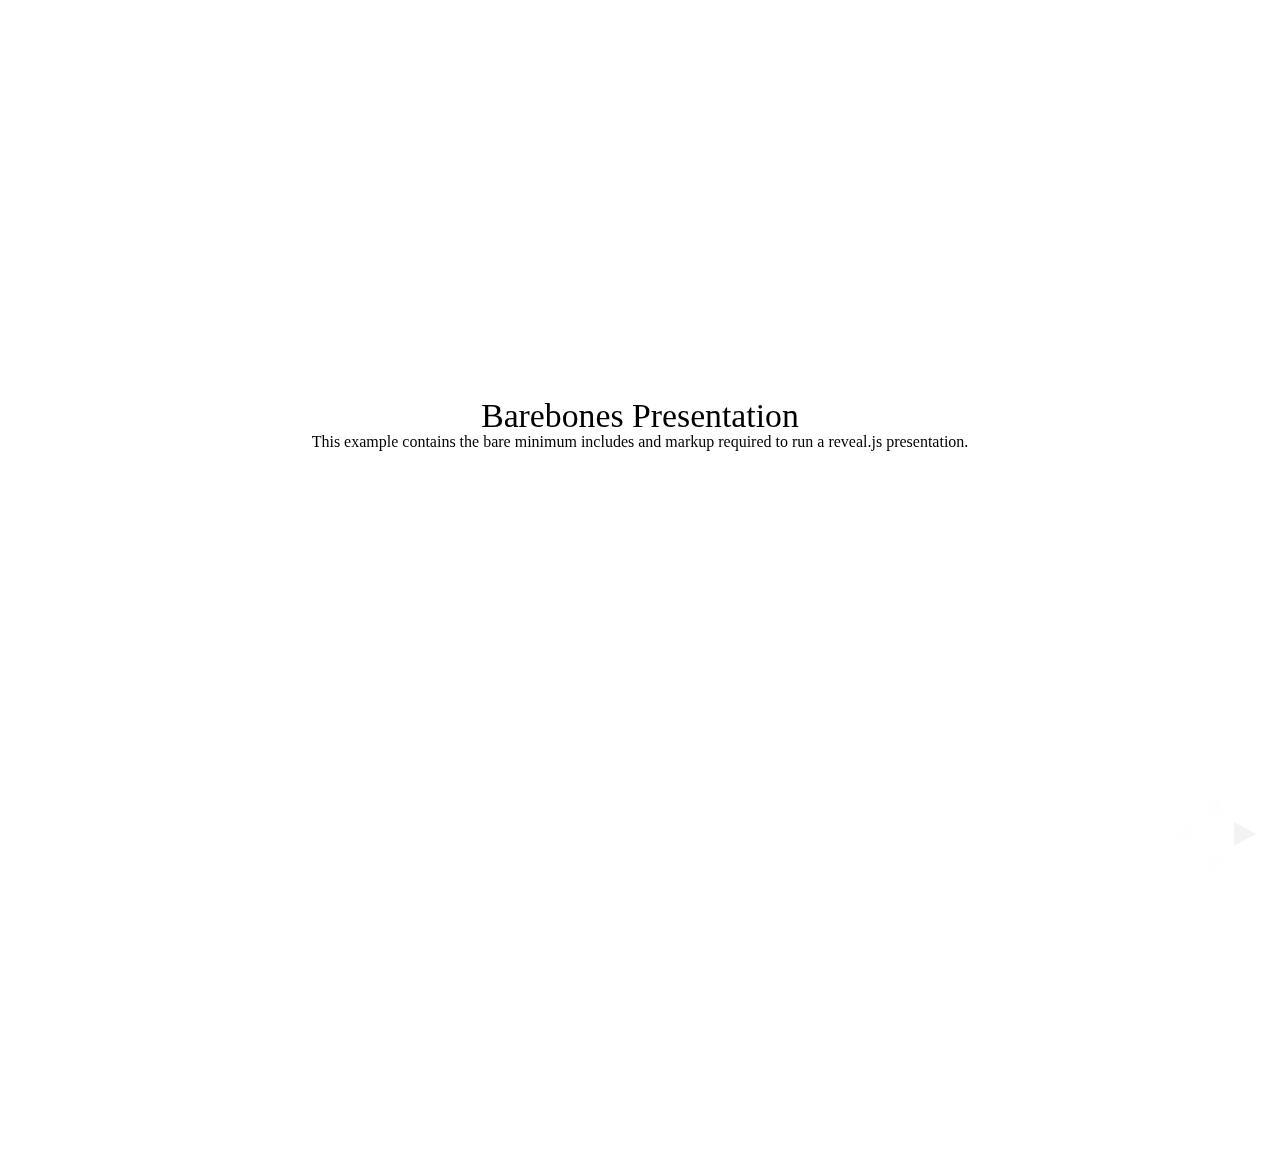
<file: 3k-monitoring-web-aplikacija/examples/barebones.html>
<!doctype html>
<html lang="en">

	<head>
		<meta charset="utf-8">

		<title>reveal.js - Barebones</title>

		<link rel="stylesheet" href="../css/reveal.min.css">
	</head>

	<body>

		<div class="reveal">

			<div class="slides">

				<section>
					<h2>Barebones Presentation</h2>
					<p>This example contains the bare minimum includes and markup required to run a reveal.js presentation.</p>
				</section>

				<section>
					<h2>No Theme</h2>
					<p>There's no theme included, so it will fall back on browser defaults.</p>
				</section>

			</div>

		</div>

		<script src="../lib/js/head.min.js"></script>
		<script src="../js/reveal.min.js"></script>

		<script>

			Reveal.initialize();

		</script>

	</body>
</html>
</file>
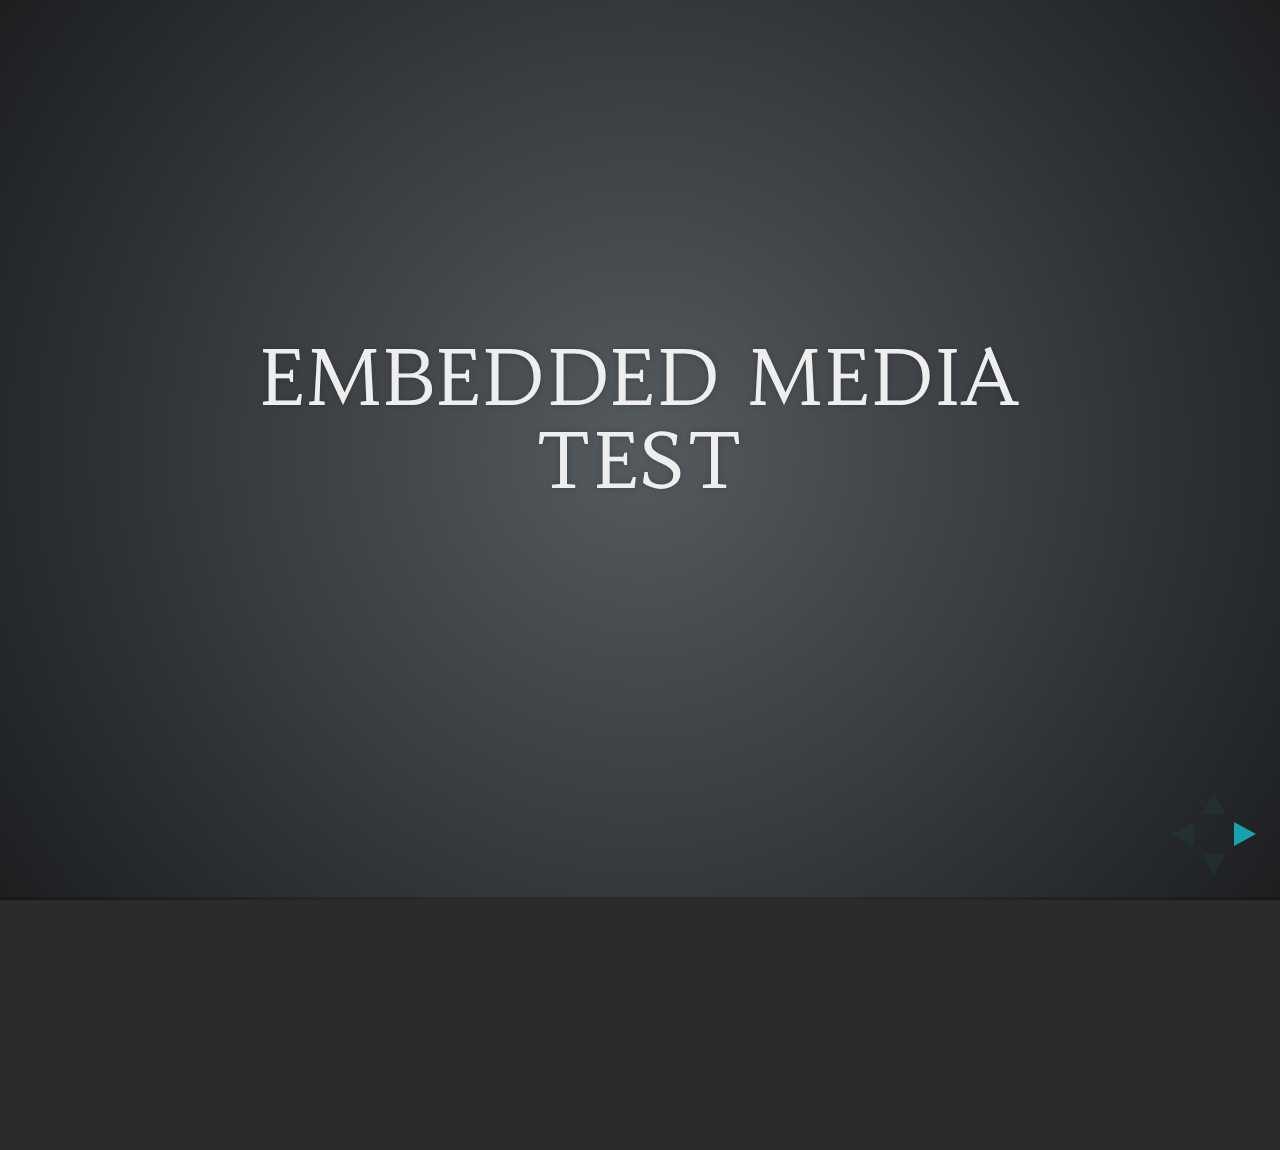
<file: 3k-monitoring-web-aplikacija/examples/embedded-media.html>
<!doctype html>
<html lang="en">

	<head>
		<meta charset="utf-8">

		<title>reveal.js - Embedded Media</title>

		<meta name="viewport" content="width=device-width, initial-scale=1.0, maximum-scale=1.0, user-scalable=no">

		<link rel="stylesheet" href="../css/reveal.min.css">
		<link rel="stylesheet" href="../css/theme/default.css" id="theme">
	</head>

	<body>

		<div class="reveal">

			<div class="slides">

				<section>
					<h2>Embedded Media Test</h2>
				</section>

				<section>
					<iframe data-autoplay width="420" height="345" src="http://www.youtube.com/embed/l3RQZ4mcr1c"></iframe>
				</section>

				<section>
					<h2>Empty Slide</h2>
				</section>

			</div>

		</div>

		<script src="../lib/js/head.min.js"></script>
		<script src="../js/reveal.min.js"></script>

		<script>

			Reveal.initialize({
				transition: 'linear'
			});

		</script>

	</body>
</html>
</file>
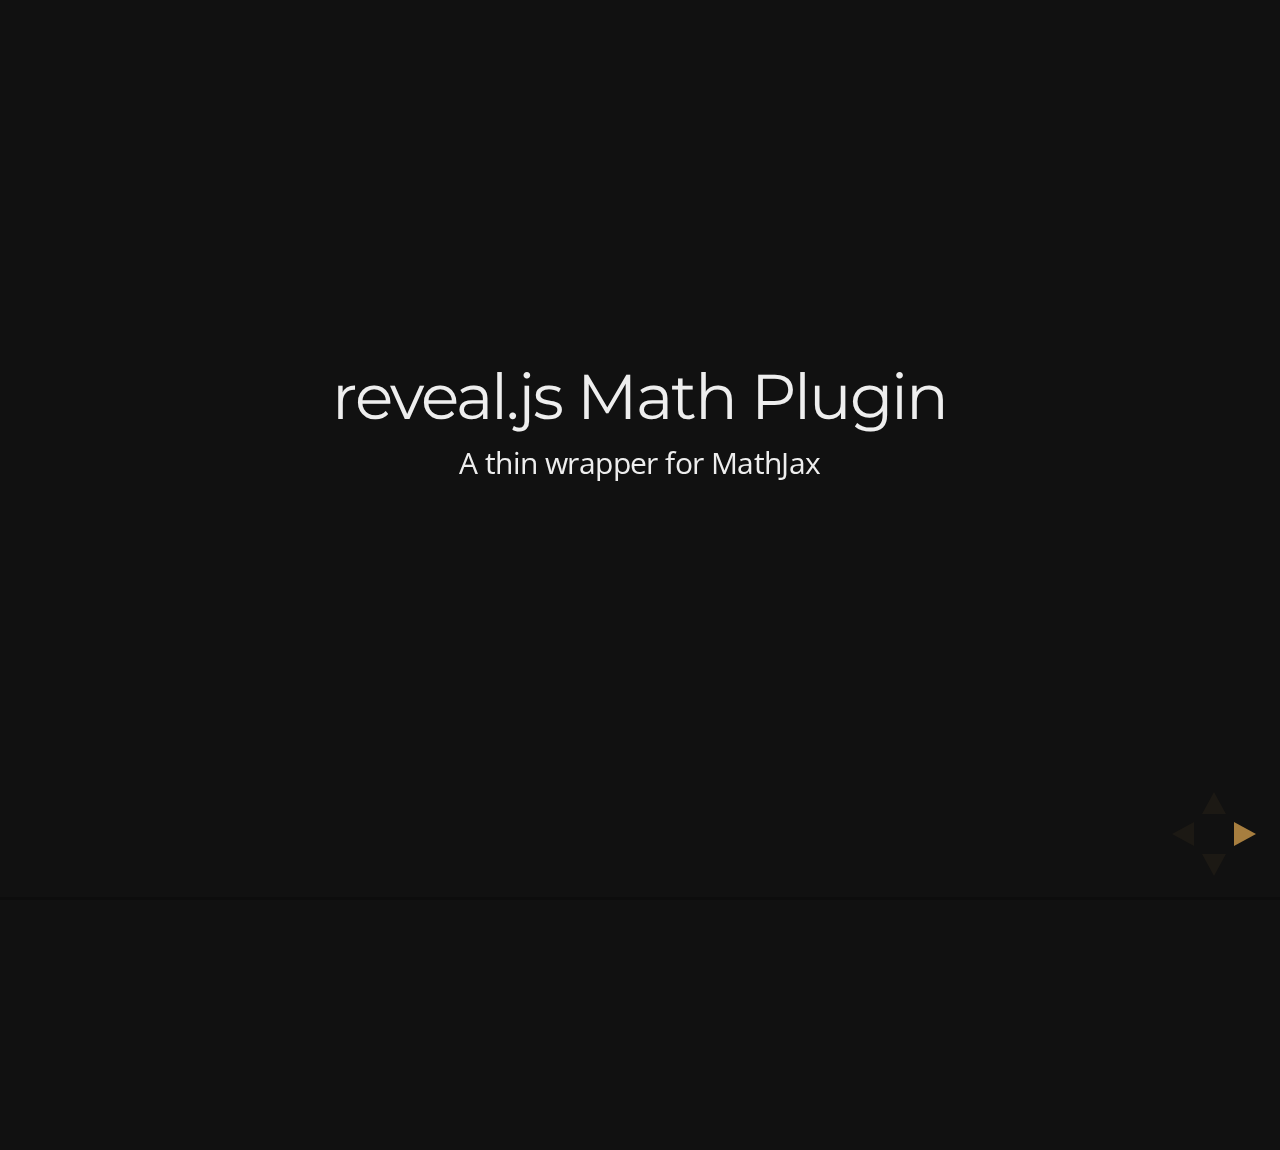
<file: 3k-monitoring-web-aplikacija/examples/math.html>
<!doctype html>
<html lang="en">

	<head>
		<meta charset="utf-8">

		<title>reveal.js - Math Plugin</title>

		<meta name="viewport" content="width=device-width, initial-scale=1.0, maximum-scale=1.0, user-scalable=no">

		<link rel="stylesheet" href="../css/reveal.min.css">
		<link rel="stylesheet" href="../css/theme/night.css" id="theme">
	</head>

	<body>

		<div class="reveal">

			<div class="slides">

				<section>
					<h2>reveal.js Math Plugin</h2>
					<p>A thin wrapper for MathJax</p>
				</section>

				<section>
					<h3>The Lorenz Equations</h3>

					\[\begin{aligned}
					\dot{x} &amp; = \sigma(y-x) \\
					\dot{y} &amp; = \rho x - y - xz \\
					\dot{z} &amp; = -\beta z + xy
					\end{aligned} \]
				</section>

				<section>
					<h3>The Cauchy-Schwarz Inequality</h3>

					<script type="math/tex; mode=display">
						\left( \sum_{k=1}^n a_k b_k \right)^2 \leq \left( \sum_{k=1}^n a_k^2 \right) \left( \sum_{k=1}^n b_k^2 \right)
					</script>
				</section>

				<section>
					<h3>A Cross Product Formula</h3>

					\[\mathbf{V}_1 \times \mathbf{V}_2 =  \begin{vmatrix}
					\mathbf{i} &amp; \mathbf{j} &amp; \mathbf{k} \\
					\frac{\partial X}{\partial u} &amp;  \frac{\partial Y}{\partial u} &amp; 0 \\
					\frac{\partial X}{\partial v} &amp;  \frac{\partial Y}{\partial v} &amp; 0
					\end{vmatrix}  \]
				</section>

				<section>
					<h3>The probability of getting \(k\) heads when flipping \(n\) coins is</h3>

					\[P(E)   = {n \choose k} p^k (1-p)^{ n-k} \]
				</section>

				<section>
					<h3>An Identity of Ramanujan</h3>

					\[ \frac{1}{\Bigl(\sqrt{\phi \sqrt{5}}-\phi\Bigr) e^{\frac25 \pi}} =
					1+\frac{e^{-2\pi}} {1+\frac{e^{-4\pi}} {1+\frac{e^{-6\pi}}
					{1+\frac{e^{-8\pi}} {1+\ldots} } } } \]
				</section>

				<section>
					<h3>A Rogers-Ramanujan Identity</h3>

					\[  1 +  \frac{q^2}{(1-q)}+\frac{q^6}{(1-q)(1-q^2)}+\cdots =
					\prod_{j=0}^{\infty}\frac{1}{(1-q^{5j+2})(1-q^{5j+3})}\]
				</section>

				<section>
					<h3>Maxwell&#8217;s Equations</h3>

					\[  \begin{aligned}
					\nabla \times \vec{\mathbf{B}} -\, \frac1c\, \frac{\partial\vec{\mathbf{E}}}{\partial t} &amp; = \frac{4\pi}{c}\vec{\mathbf{j}} \\   \nabla \cdot \vec{\mathbf{E}} &amp; = 4 \pi \rho \\
					\nabla \times \vec{\mathbf{E}}\, +\, \frac1c\, \frac{\partial\vec{\mathbf{B}}}{\partial t} &amp; = \vec{\mathbf{0}} \\
					\nabla \cdot \vec{\mathbf{B}} &amp; = 0 \end{aligned}
					\]
				</section>

				<section>
					<section>
						<h3>The Lorenz Equations</h3>

						<div class="fragment">
							\[\begin{aligned}
							\dot{x} &amp; = \sigma(y-x) \\
							\dot{y} &amp; = \rho x - y - xz \\
							\dot{z} &amp; = -\beta z + xy
							\end{aligned} \]
						</div>
					</section>

					<section>
						<h3>The Cauchy-Schwarz Inequality</h3>

						<div class="fragment">
							\[ \left( \sum_{k=1}^n a_k b_k \right)^2 \leq \left( \sum_{k=1}^n a_k^2 \right) \left( \sum_{k=1}^n b_k^2 \right) \]
						</div>
					</section>

					<section>
						<h3>A Cross Product Formula</h3>

						<div class="fragment">
							\[\mathbf{V}_1 \times \mathbf{V}_2 =  \begin{vmatrix}
							\mathbf{i} &amp; \mathbf{j} &amp; \mathbf{k} \\
							\frac{\partial X}{\partial u} &amp;  \frac{\partial Y}{\partial u} &amp; 0 \\
							\frac{\partial X}{\partial v} &amp;  \frac{\partial Y}{\partial v} &amp; 0
							\end{vmatrix}  \]
						</div>
					</section>

					<section>
						<h3>The probability of getting \(k\) heads when flipping \(n\) coins is</h3>

						<div class="fragment">
							\[P(E)   = {n \choose k} p^k (1-p)^{ n-k} \]
						</div>
					</section>

					<section>
						<h3>An Identity of Ramanujan</h3>

						<div class="fragment">
							\[ \frac{1}{\Bigl(\sqrt{\phi \sqrt{5}}-\phi\Bigr) e^{\frac25 \pi}} =
							1+\frac{e^{-2\pi}} {1+\frac{e^{-4\pi}} {1+\frac{e^{-6\pi}}
							{1+\frac{e^{-8\pi}} {1+\ldots} } } } \]
						</div>
					</section>

					<section>
						<h3>A Rogers-Ramanujan Identity</h3>

						<div class="fragment">
							\[  1 +  \frac{q^2}{(1-q)}+\frac{q^6}{(1-q)(1-q^2)}+\cdots =
							\prod_{j=0}^{\infty}\frac{1}{(1-q^{5j+2})(1-q^{5j+3})}\]
						</div>
					</section>

					<section>
						<h3>Maxwell&#8217;s Equations</h3>

						<div class="fragment">
							\[  \begin{aligned}
							\nabla \times \vec{\mathbf{B}} -\, \frac1c\, \frac{\partial\vec{\mathbf{E}}}{\partial t} &amp; = \frac{4\pi}{c}\vec{\mathbf{j}} \\   \nabla \cdot \vec{\mathbf{E}} &amp; = 4 \pi \rho \\
							\nabla \times \vec{\mathbf{E}}\, +\, \frac1c\, \frac{\partial\vec{\mathbf{B}}}{\partial t} &amp; = \vec{\mathbf{0}} \\
							\nabla \cdot \vec{\mathbf{B}} &amp; = 0 \end{aligned}
							\]
						</div>
					</section>
				</section>

			</div>

		</div>

		<script src="../lib/js/head.min.js"></script>
		<script src="../js/reveal.min.js"></script>

		<script>

			Reveal.initialize({
				history: true,
				transition: 'linear',

				math: {
					// mathjax: 'http://cdn.mathjax.org/mathjax/latest/MathJax.js',
					config: 'TeX-AMS_HTML-full'
				},

				dependencies: [
					{ src: '../lib/js/classList.js' },
					{ src: '../plugin/math/math.js', async: true }
				]
			});

		</script>

	</body>
</html>
</file>
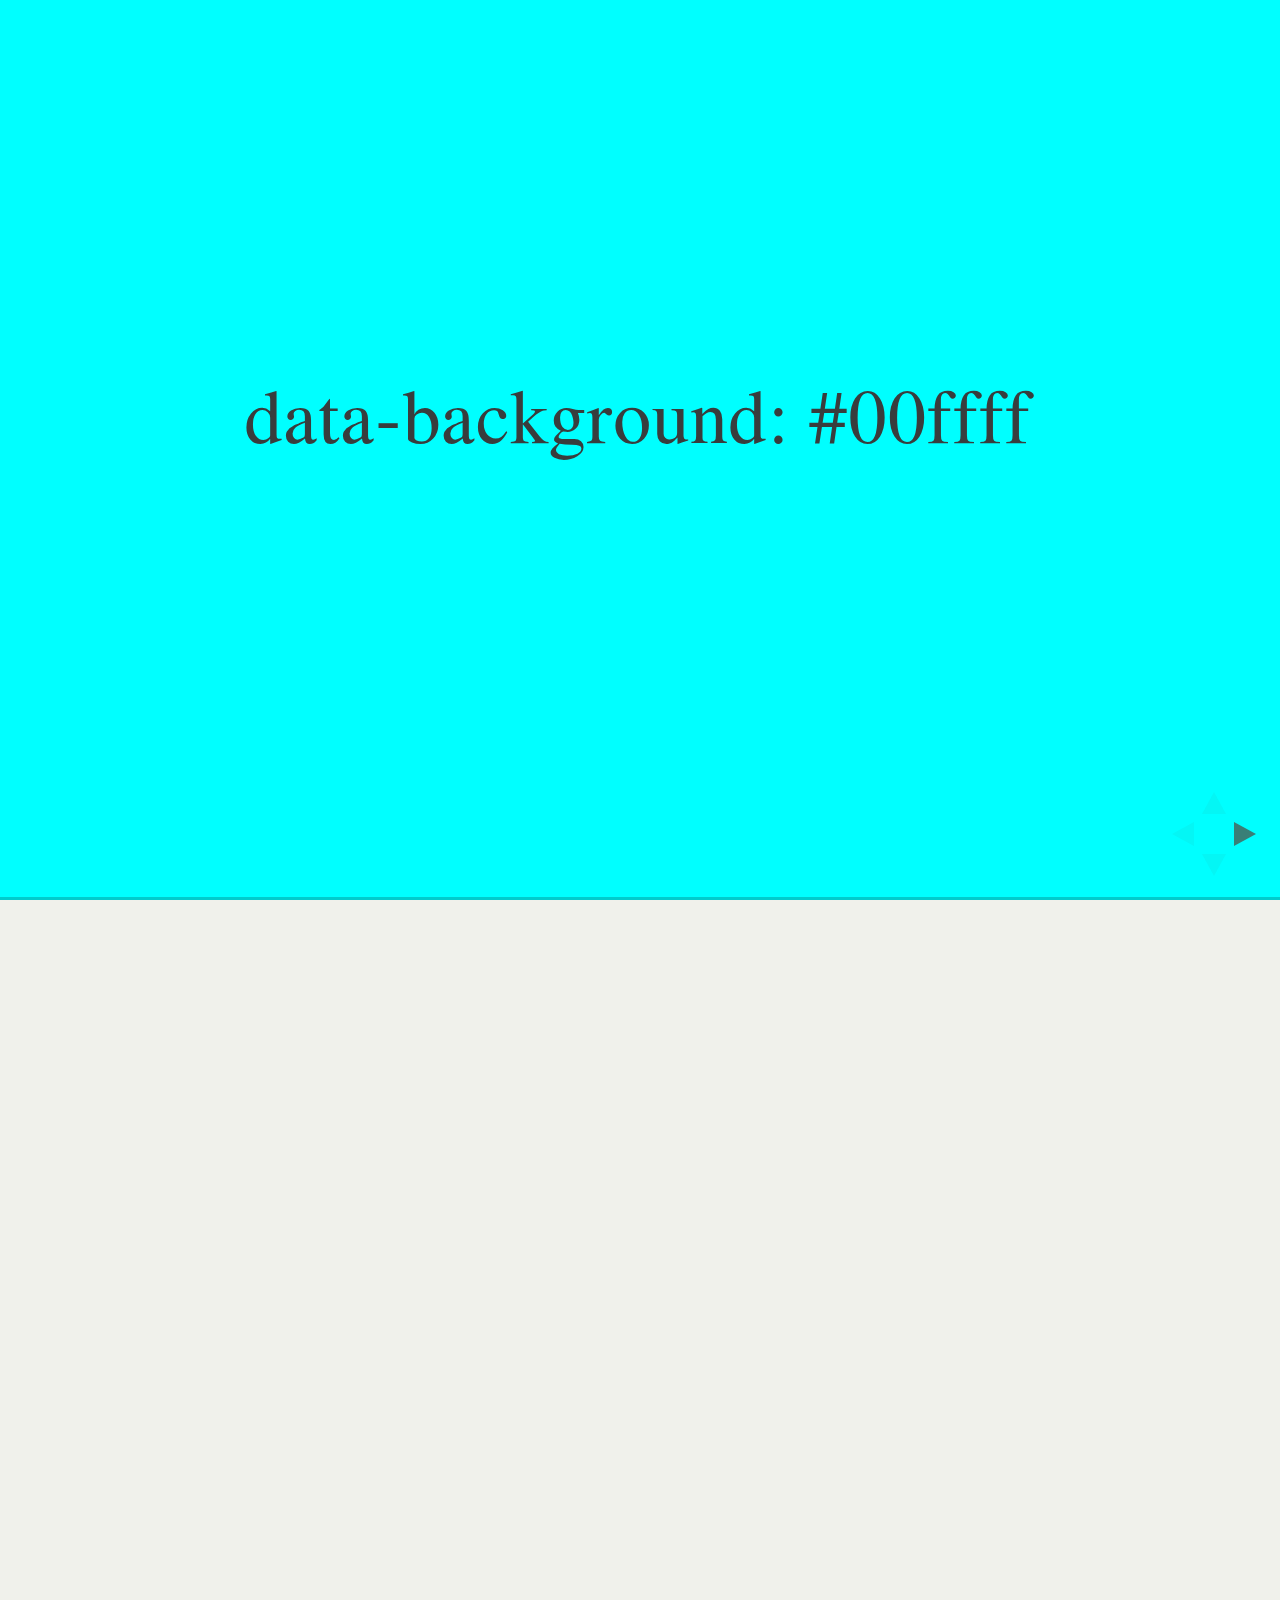
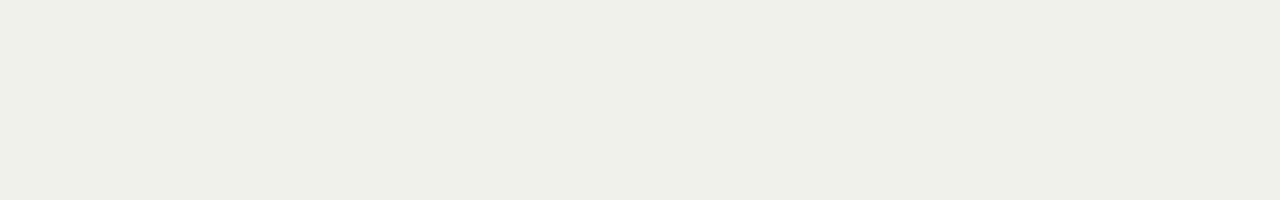
<file: 3k-monitoring-web-aplikacija/examples/slide-backgrounds.html>
<!doctype html>
<html lang="en">

	<head>
		<meta charset="utf-8">

		<title>reveal.js - Slide Backgrounds</title>

		<meta name="viewport" content="width=device-width, initial-scale=1.0, maximum-scale=1.0, user-scalable=no">

		<link rel="stylesheet" href="../css/reveal.min.css">
		<link rel="stylesheet" href="../css/theme/serif.css" id="theme">
	</head>

	<body>

		<div class="reveal">

			<div class="slides">

				<section data-background="#00ffff">
					<h2>data-background: #00ffff</h2>
				</section>

				<section data-background="#bb00bb">
					<h2>data-background: #bb00bb</h2>
				</section>

				<section>
					<section data-background="#ff0000">
						<h2>data-background: #ff0000</h2>
					</section>
					<section data-background="rgba(0, 0, 0, 0.2)">
						<h2>data-background: rgba(0, 0, 0, 0.2)</h2>
					</section>
					<section data-background="salmon">
						<h2>data-background: salmon</h2>
					</section>
				</section>

				<section data-background="rgba(0, 100, 100, 0.2)">
					<section>
						<h2>Background applied to stack</h2>
					</section>
					<section>
						<h2>Background applied to stack</h2>
					</section>
					<section data-background="rgba(100, 0, 0, 0.2)">
						<h2>Background applied to slide inside of stack</h2>
					</section>
				</section>

				<section data-background-transition="slide" data-background="assets/image1.png" style="background: rgba(255,255,255,0.9)">
					<h2>Background image</h2>
				</section>

				<section>
					<section data-background-transition="slide" data-background="assets/image1.png" style="background: rgba(255,255,255,0.9)">
						<h2>Background image</h2>
					</section>
					<section data-background-transition="slide" data-background="assets/image1.png" style="background: rgba(255,255,255,0.9)">
						<h2>Background image</h2>
					</section>
				</section>

				<section data-background="assets/image2.png" data-background-size="100px" data-background-repeat="repeat" data-background-color="#111" style="background: rgba(255,255,255,0.9)">
					<h2>Background image</h2>
					<pre>data-background-size="100px" data-background-repeat="repeat" data-background-color="#111"</pre>
				</section>

				<section data-background="#888888">
					<h2>Same background twice (1/2)</h2>
				</section>
				<section data-background="#888888">
					<h2>Same background twice (2/2)</h2>
				</section>

			</div>

		</div>

		<script src="../lib/js/head.min.js"></script>
		<script src="../js/reveal.min.js"></script>

		<script>

			// Full list of configuration options available here:
			// https://github.com/hakimel/reveal.js#configuration
			Reveal.initialize({
				center: true,
				// rtl: true,

				transition: 'linear',
				// transitionSpeed: 'slow',
				// backgroundTransition: 'linear'
			});

		</script>

	</body>
</html>
</file>
<file: phpbenelux-unconf-110-million-requests/css/reveal.css>
@charset "UTF-8";

/*!
 * reveal.js
 * http://lab.hakim.se/reveal-js
 * MIT licensed
 *
 * Copyright (C) 2013 Hakim El Hattab, http://hakim.se
 */


/*********************************************
 * RESET STYLES
 *********************************************/

html, body, .reveal div, .reveal span, .reveal applet, .reveal object, .reveal iframe,
.reveal h1, .reveal h2, .reveal h3, .reveal h4, .reveal h5, .reveal h6, .reveal p, .reveal blockquote, .reveal pre,
.reveal a, .reveal abbr, .reveal acronym, .reveal address, .reveal big, .reveal cite, .reveal code,
.reveal del, .reveal dfn, .reveal em, .reveal img, .reveal ins, .reveal kbd, .reveal q, .reveal s, .reveal samp,
.reveal small, .reveal strike, .reveal strong, .reveal sub, .reveal sup, .reveal tt, .reveal var,
.reveal b, .reveal u, .reveal i, .reveal center,
.reveal dl, .reveal dt, .reveal dd, .reveal ol, .reveal ul, .reveal li,
.reveal fieldset, .reveal form, .reveal label, .reveal legend,
.reveal table, .reveal caption, .reveal tbody, .reveal tfoot, .reveal thead, .reveal tr, .reveal th, .reveal td,
.reveal article, .reveal aside, .reveal canvas, .reveal details, .reveal embed,
.reveal figure, .reveal figcaption, .reveal footer, .reveal header, .reveal hgroup,
.reveal menu, .reveal nav, .reveal output, .reveal ruby, .reveal section, .reveal summary,
.reveal time, .reveal mark, .reveal audio, video {
	margin: 0;
	padding: 0;
	border: 0;
	font-size: 100%;
	font: inherit;
	vertical-align: baseline;
}

.reveal article, .reveal aside, .reveal details, .reveal figcaption, .reveal figure,
.reveal footer, .reveal header, .reveal hgroup, .reveal menu, .reveal nav, .reveal section {
	display: block;
}


/*********************************************
 * GLOBAL STYLES
 *********************************************/

html,
body {
	width: 100%;
	height: 100%;
	overflow: hidden;
}

body {
	position: relative;
	line-height: 1;
}

::selection {
	background: #FF5E99;
	color: #fff;
	text-shadow: none;
}


/*********************************************
 * HEADERS
 *********************************************/

.reveal h1,
.reveal h2,
.reveal h3,
.reveal h4,
.reveal h5,
.reveal h6 {
	-webkit-hyphens: auto;
	   -moz-hyphens: auto;
	        hyphens: auto;

	word-wrap: break-word;
	line-height: 1;
}

.reveal h1 { font-size: 3.77em; }
.reveal h2 { font-size: 2.11em;	}
.reveal h3 { font-size: 1.55em;	}
.reveal h4 { font-size: 1em;	}


/*********************************************
 * VIEW FRAGMENTS
 *********************************************/

.reveal .slides section .fragment {
	opacity: 0;

	-webkit-transition: all .2s ease;
	   -moz-transition: all .2s ease;
	    -ms-transition: all .2s ease;
	     -o-transition: all .2s ease;
	        transition: all .2s ease;
}
	.reveal .slides section .fragment.visible {
		opacity: 1;
	}

.reveal .slides section .fragment.grow {
	opacity: 1;
}
	.reveal .slides section .fragment.grow.visible {
		-webkit-transform: scale( 1.3 );
		   -moz-transform: scale( 1.3 );
		    -ms-transform: scale( 1.3 );
		     -o-transform: scale( 1.3 );
		        transform: scale( 1.3 );
	}

.reveal .slides section .fragment.shrink {
	opacity: 1;
}
	.reveal .slides section .fragment.shrink.visible {
		-webkit-transform: scale( 0.7 );
		   -moz-transform: scale( 0.7 );
		    -ms-transform: scale( 0.7 );
		     -o-transform: scale( 0.7 );
		        transform: scale( 0.7 );
	}

.reveal .slides section .fragment.zoom-in {
	opacity: 0;

	-webkit-transform: scale( 0.1 );
	   -moz-transform: scale( 0.1 );
	    -ms-transform: scale( 0.1 );
	     -o-transform: scale( 0.1 );
	        transform: scale( 0.1 );
}

	.reveal .slides section .fragment.zoom-in.visible {
		opacity: 1;

		-webkit-transform: scale( 1 );
		   -moz-transform: scale( 1 );
		    -ms-transform: scale( 1 );
		     -o-transform: scale( 1 );
		        transform: scale( 1 );
	}

.reveal .slides section .fragment.roll-in {
	opacity: 0;

	-webkit-transform: rotateX( 90deg );
	   -moz-transform: rotateX( 90deg );
	    -ms-transform: rotateX( 90deg );
	     -o-transform: rotateX( 90deg );
	        transform: rotateX( 90deg );
}
	.reveal .slides section .fragment.roll-in.visible {
		opacity: 1;

		-webkit-transform: rotateX( 0 );
		   -moz-transform: rotateX( 0 );
		    -ms-transform: rotateX( 0 );
		     -o-transform: rotateX( 0 );
		        transform: rotateX( 0 );
	}

.reveal .slides section .fragment.fade-out {
	opacity: 1;
}
	.reveal .slides section .fragment.fade-out.visible {
		opacity: 0;
	}

.reveal .slides section .fragment.semi-fade-out {
	opacity: 1;
}
	.reveal .slides section .fragment.semi-fade-out.visible {
		opacity: 0.5;
	}

.reveal .slides section .fragment.highlight-red,
.reveal .slides section .fragment.highlight-green,
.reveal .slides section .fragment.highlight-blue {
	opacity: 1;
}
	.reveal .slides section .fragment.highlight-red.visible {
		color: #ff2c2d
	}
	.reveal .slides section .fragment.highlight-green.visible {
		color: #17ff2e;
	}
	.reveal .slides section .fragment.highlight-blue.visible {
		color: #1b91ff;
	}


/*********************************************
 * DEFAULT ELEMENT STYLES
 *********************************************/

/* Fixes issue in Chrome where italic fonts did not appear when printing to PDF */
.reveal:after {
  content: '';
  font-style: italic;
}

.reveal iframe {
	z-index: 1;
}

/* Ensure certain elements are never larger than the slide itself */
.reveal img,
.reveal video,
.reveal iframe {
	max-width: 95%;
	max-height: 95%;
}

/** Prevents layering issues in certain browser/transition combinations */
.reveal a {
	position: relative;
}

.reveal strong,
.reveal b {
	font-weight: bold;
}

.reveal em,
.reveal i {
	font-style: italic;
}

.reveal ol,
.reveal ul {
	display: inline-block;

	text-align: left;
	margin: 0 0 0 1em;
}

.reveal ol {
	list-style-type: decimal;
}

.reveal ul {
	list-style-type: disc;
}

.reveal ul ul {
	list-style-type: square;
}

.reveal ul ul ul {
	list-style-type: circle;
}

.reveal ul ul,
.reveal ul ol,
.reveal ol ol,
.reveal ol ul {
	display: block;
	margin-left: 40px;
}

.reveal p {
	margin-bottom: 10px;
	line-height: 1.2em;
}

.reveal q,
.reveal blockquote {
	quotes: none;
}

.reveal blockquote {
	display: block;
	position: relative;
	width: 70%;
	margin: 5px auto;
	padding: 5px;

	font-style: italic;
	background: rgba(255, 255, 255, 0.05);
	box-shadow: 0px 0px 2px rgba(0,0,0,0.2);
}
	.reveal blockquote p:first-child,
	.reveal blockquote p:last-child {
		display: inline-block;
	}

.reveal q {
	font-style: italic;
}

.reveal pre {
	display: block;
	position: relative;
	width: 90%;
	margin: 15px auto;

	text-align: left;
	font-size: 0.55em;
	font-family: monospace;
	line-height: 1.2em;

	word-wrap: break-word;

	box-shadow: 0px 0px 6px rgba(0,0,0,0.3);
}
.reveal code {
	font-family: monospace;
}
.reveal pre code {
	padding: 5px;
	overflow: auto;
	max-height: 400px;
	word-wrap: normal;
}
.reveal pre.stretch code {
	height: 100%;
	max-height: 100%;

	-webkit-box-sizing: border-box;
	   -moz-box-sizing: border-box;
	        box-sizing: border-box;
}

.reveal table th,
.reveal table td {
	text-align: left;
	padding-right: .3em;
}

.reveal table th {
	text-shadow: rgb(255,255,255) 1px 1px 2px;
}

.reveal sup {
	vertical-align: super;
}
.reveal sub {
	vertical-align: sub;
}

.reveal small {
	display: inline-block;
	font-size: 0.6em;
	line-height: 1.2em;
	vertical-align: top;
}

.reveal small * {
	vertical-align: top;
}

.reveal .stretch {
	max-width: none;
	max-height: none;
}


/*********************************************
 * CONTROLS
 *********************************************/

.reveal .controls {
	display: none;
	position: fixed;
	width: 110px;
	height: 110px;
	z-index: 30;
	right: 10px;
	bottom: 10px;
}

.reveal .controls div {
	position: absolute;
	opacity: 0.05;
	width: 0;
	height: 0;
	border: 12px solid transparent;

	-moz-transform: scale(.9999);

	-webkit-transition: all 0.2s ease;
	   -moz-transition: all 0.2s ease;
	    -ms-transition: all 0.2s ease;
	     -o-transition: all 0.2s ease;
	        transition: all 0.2s ease;
}

.reveal .controls div.enabled {
	opacity: 0.7;
	cursor: pointer;
}

.reveal .controls div.enabled:active {
	margin-top: 1px;
}

	.reveal .controls div.navigate-left {
		top: 42px;

		border-right-width: 22px;
		border-right-color: #eee;
	}
		.reveal .controls div.navigate-left.fragmented {
			opacity: 0.3;
		}

	.reveal .controls div.navigate-right {
		left: 74px;
		top: 42px;

		border-left-width: 22px;
		border-left-color: #eee;
	}
		.reveal .controls div.navigate-right.fragmented {
			opacity: 0.3;
		}

	.reveal .controls div.navigate-up {
		left: 42px;

		border-bottom-width: 22px;
		border-bottom-color: #eee;
	}
		.reveal .controls div.navigate-up.fragmented {
			opacity: 0.3;
		}

	.reveal .controls div.navigate-down {
		left: 42px;
		top: 74px;

		border-top-width: 22px;
		border-top-color: #eee;
	}
		.reveal .controls div.navigate-down.fragmented {
			opacity: 0.3;
		}


/*********************************************
 * PROGRESS BAR
 *********************************************/

.reveal .progress {
	position: fixed;
	display: none;
	height: 3px;
	width: 100%;
	bottom: 0;
	left: 0;
	z-index: 10;
}
	.reveal .progress:after {
		content: '';
		display: 'block';
		position: absolute;
		height: 20px;
		width: 100%;
		top: -20px;
	}
	.reveal .progress span {
		display: block;
		height: 100%;
		width: 0px;

		-webkit-transition: width 800ms cubic-bezier(0.260, 0.860, 0.440, 0.985);
		   -moz-transition: width 800ms cubic-bezier(0.260, 0.860, 0.440, 0.985);
		    -ms-transition: width 800ms cubic-bezier(0.260, 0.860, 0.440, 0.985);
		     -o-transition: width 800ms cubic-bezier(0.260, 0.860, 0.440, 0.985);
		        transition: width 800ms cubic-bezier(0.260, 0.860, 0.440, 0.985);
	}


/*********************************************
 * SLIDES
 *********************************************/

.reveal {
	position: relative;
	width: 100%;
	height: 100%;

	-ms-touch-action: none;
}

.reveal .slides {
	position: absolute;
	width: 100%;
	height: 100%;
	left: 50%;
	top: 50%;

	overflow: visible;
	z-index: 1;
	text-align: center;

	-webkit-transition: -webkit-perspective .4s ease;
	   -moz-transition: -moz-perspective .4s ease;
	    -ms-transition: -ms-perspective .4s ease;
	     -o-transition: -o-perspective .4s ease;
	        transition: perspective .4s ease;

	-webkit-perspective: 600px;
	   -moz-perspective: 600px;
	    -ms-perspective: 600px;
	        perspective: 600px;

	-webkit-perspective-origin: 0px -100px;
	   -moz-perspective-origin: 0px -100px;
	    -ms-perspective-origin: 0px -100px;
	        perspective-origin: 0px -100px;
}

.reveal .slides>section,
.reveal .slides>section>section {
	display: none;
	position: absolute;
	width: 100%;
	padding: 20px 0px;

	z-index: 10;
	line-height: 1.2em;
	font-weight: normal;

	-webkit-transform-style: preserve-3d;
	   -moz-transform-style: preserve-3d;
	    -ms-transform-style: preserve-3d;
	        transform-style: preserve-3d;

	-webkit-transition: -webkit-transform-origin 800ms cubic-bezier(0.260, 0.860, 0.440, 0.985),
						-webkit-transform 800ms cubic-bezier(0.260, 0.860, 0.440, 0.985),
						visibility 800ms cubic-bezier(0.260, 0.860, 0.440, 0.985),
						opacity 800ms cubic-bezier(0.260, 0.860, 0.440, 0.985);
	   -moz-transition: -moz-transform-origin 800ms cubic-bezier(0.260, 0.860, 0.440, 0.985),
						-moz-transform 800ms cubic-bezier(0.260, 0.860, 0.440, 0.985),
						visibility 800ms cubic-bezier(0.260, 0.860, 0.440, 0.985),
						opacity 800ms cubic-bezier(0.260, 0.860, 0.440, 0.985);
	    -ms-transition: -ms-transform-origin 800ms cubic-bezier(0.260, 0.860, 0.440, 0.985),
						-ms-transform 800ms cubic-bezier(0.260, 0.860, 0.440, 0.985),
						visibility 800ms cubic-bezier(0.260, 0.860, 0.440, 0.985),
						opacity 800ms cubic-bezier(0.260, 0.860, 0.440, 0.985);
	     -o-transition: -o-transform-origin 800ms cubic-bezier(0.260, 0.860, 0.440, 0.985),
						-o-transform 800ms cubic-bezier(0.260, 0.860, 0.440, 0.985),
						visibility 800ms cubic-bezier(0.260, 0.860, 0.440, 0.985),
						opacity 800ms cubic-bezier(0.260, 0.860, 0.440, 0.985);
	        transition: transform-origin 800ms cubic-bezier(0.260, 0.860, 0.440, 0.985),
						transform 800ms cubic-bezier(0.260, 0.860, 0.440, 0.985),
						visibility 800ms cubic-bezier(0.260, 0.860, 0.440, 0.985),
						opacity 800ms cubic-bezier(0.260, 0.860, 0.440, 0.985);
}

/* Global transition speed settings */
.reveal[data-transition-speed="fast"] .slides section {
	-webkit-transition-duration: 400ms;
	   -moz-transition-duration: 400ms;
	    -ms-transition-duration: 400ms;
	        transition-duration: 400ms;
}
.reveal[data-transition-speed="slow"] .slides section {
	-webkit-transition-duration: 1200ms;
	   -moz-transition-duration: 1200ms;
	    -ms-transition-duration: 1200ms;
	        transition-duration: 1200ms;
}

/* Slide-specific transition speed overrides */
.reveal .slides section[data-transition-speed="fast"] {
	-webkit-transition-duration: 400ms;
	   -moz-transition-duration: 400ms;
	    -ms-transition-duration: 400ms;
	        transition-duration: 400ms;
}
.reveal .slides section[data-transition-speed="slow"] {
	-webkit-transition-duration: 1200ms;
	   -moz-transition-duration: 1200ms;
	    -ms-transition-duration: 1200ms;
	        transition-duration: 1200ms;
}

.reveal .slides>section {
	left: -50%;
	top: -50%;
}

.reveal .slides>section.stack {
	padding-top: 0;
	padding-bottom: 0;
}

.reveal .slides>section.present,
.reveal .slides>section>section.present {
	display: block;
	z-index: 11;
	opacity: 1;
}

.reveal.center,
.reveal.center .slides,
.reveal.center .slides section {
	min-height: auto !important;
}

/* Don't allow interaction with invisible slides */
.reveal .slides>section.future,
.reveal .slides>section>section.future,
.reveal .slides>section.past,
.reveal .slides>section>section.past {
	pointer-events: none;
}

.reveal.overview .slides>section,
.reveal.overview .slides>section>section {
	pointer-events: auto;
}



/*********************************************
 * DEFAULT TRANSITION
 *********************************************/

.reveal .slides>section[data-transition=default].past,
.reveal .slides>section.past {
	display: block;
	opacity: 0;

	-webkit-transform: translate3d(-100%, 0, 0) rotateY(-90deg) translate3d(-100%, 0, 0);
	   -moz-transform: translate3d(-100%, 0, 0) rotateY(-90deg) translate3d(-100%, 0, 0);
	    -ms-transform: translate3d(-100%, 0, 0) rotateY(-90deg) translate3d(-100%, 0, 0);
	        transform: translate3d(-100%, 0, 0) rotateY(-90deg) translate3d(-100%, 0, 0);
}
.reveal .slides>section[data-transition=default].future,
.reveal .slides>section.future {
	display: block;
	opacity: 0;

	-webkit-transform: translate3d(100%, 0, 0) rotateY(90deg) translate3d(100%, 0, 0);
	   -moz-transform: translate3d(100%, 0, 0) rotateY(90deg) translate3d(100%, 0, 0);
	    -ms-transform: translate3d(100%, 0, 0) rotateY(90deg) translate3d(100%, 0, 0);
	        transform: translate3d(100%, 0, 0) rotateY(90deg) translate3d(100%, 0, 0);
}

.reveal .slides>section>section[data-transition=default].past,
.reveal .slides>section>section.past {
	display: block;
	opacity: 0;

	-webkit-transform: translate3d(0, -300px, 0) rotateX(70deg) translate3d(0, -300px, 0);
	   -moz-transform: translate3d(0, -300px, 0) rotateX(70deg) translate3d(0, -300px, 0);
	    -ms-transform: translate3d(0, -300px, 0) rotateX(70deg) translate3d(0, -300px, 0);
	        transform: translate3d(0, -300px, 0) rotateX(70deg) translate3d(0, -300px, 0);
}
.reveal .slides>section>section[data-transition=default].future,
.reveal .slides>section>section.future {
	display: block;
	opacity: 0;

	-webkit-transform: translate3d(0, 300px, 0) rotateX(-70deg) translate3d(0, 300px, 0);
	   -moz-transform: translate3d(0, 300px, 0) rotateX(-70deg) translate3d(0, 300px, 0);
	    -ms-transform: translate3d(0, 300px, 0) rotateX(-70deg) translate3d(0, 300px, 0);
	        transform: translate3d(0, 300px, 0) rotateX(-70deg) translate3d(0, 300px, 0);
}


/*********************************************
 * CONCAVE TRANSITION
 *********************************************/

.reveal .slides>section[data-transition=concave].past,
.reveal.concave  .slides>section.past {
	-webkit-transform: translate3d(-100%, 0, 0) rotateY(90deg) translate3d(-100%, 0, 0);
	   -moz-transform: translate3d(-100%, 0, 0) rotateY(90deg) translate3d(-100%, 0, 0);
	    -ms-transform: translate3d(-100%, 0, 0) rotateY(90deg) translate3d(-100%, 0, 0);
	        transform: translate3d(-100%, 0, 0) rotateY(90deg) translate3d(-100%, 0, 0);
}
.reveal .slides>section[data-transition=concave].future,
.reveal.concave .slides>section.future {
	-webkit-transform: translate3d(100%, 0, 0) rotateY(-90deg) translate3d(100%, 0, 0);
	   -moz-transform: translate3d(100%, 0, 0) rotateY(-90deg) translate3d(100%, 0, 0);
	    -ms-transform: translate3d(100%, 0, 0) rotateY(-90deg) translate3d(100%, 0, 0);
	        transform: translate3d(100%, 0, 0) rotateY(-90deg) translate3d(100%, 0, 0);
}

.reveal .slides>section>section[data-transition=concave].past,
.reveal.concave .slides>section>section.past {
	-webkit-transform: translate3d(0, -80%, 0) rotateX(-70deg) translate3d(0, -80%, 0);
	   -moz-transform: translate3d(0, -80%, 0) rotateX(-70deg) translate3d(0, -80%, 0);
	    -ms-transform: translate3d(0, -80%, 0) rotateX(-70deg) translate3d(0, -80%, 0);
	        transform: translate3d(0, -80%, 0) rotateX(-70deg) translate3d(0, -80%, 0);
}
.reveal .slides>section>section[data-transition=concave].future,
.reveal.concave .slides>section>section.future {
	-webkit-transform: translate3d(0, 80%, 0) rotateX(70deg) translate3d(0, 80%, 0);
	   -moz-transform: translate3d(0, 80%, 0) rotateX(70deg) translate3d(0, 80%, 0);
	    -ms-transform: translate3d(0, 80%, 0) rotateX(70deg) translate3d(0, 80%, 0);
	        transform: translate3d(0, 80%, 0) rotateX(70deg) translate3d(0, 80%, 0);
}


/*********************************************
 * ZOOM TRANSITION
 *********************************************/

.reveal .slides>section[data-transition=zoom].past,
.reveal.zoom .slides>section.past {
	opacity: 0;
	visibility: hidden;

	-webkit-transform: scale(16);
	   -moz-transform: scale(16);
	    -ms-transform: scale(16);
	     -o-transform: scale(16);
	        transform: scale(16);
}
.reveal .slides>section[data-transition=zoom].future,
.reveal.zoom .slides>section.future {
	opacity: 0;
	visibility: hidden;

	-webkit-transform: scale(0.2);
	   -moz-transform: scale(0.2);
	    -ms-transform: scale(0.2);
	     -o-transform: scale(0.2);
	        transform: scale(0.2);
}

.reveal .slides>section>section[data-transition=zoom].past,
.reveal.zoom .slides>section>section.past {
	-webkit-transform: translate(0, -150%);
	   -moz-transform: translate(0, -150%);
	    -ms-transform: translate(0, -150%);
	     -o-transform: translate(0, -150%);
	        transform: translate(0, -150%);
}
.reveal .slides>section>section[data-transition=zoom].future,
.reveal.zoom .slides>section>section.future {
	-webkit-transform: translate(0, 150%);
	   -moz-transform: translate(0, 150%);
	    -ms-transform: translate(0, 150%);
	     -o-transform: translate(0, 150%);
	        transform: translate(0, 150%);
}


/*********************************************
 * LINEAR TRANSITION
 *********************************************/

.reveal.linear section {
	-webkit-backface-visibility: hidden;
	   -moz-backface-visibility: hidden;
	    -ms-backface-visibility: hidden;
	        backface-visibility: hidden;
}

.reveal .slides>section[data-transition=linear].past,
.reveal.linear .slides>section.past {
	-webkit-transform: translate(-150%, 0);
	   -moz-transform: translate(-150%, 0);
	    -ms-transform: translate(-150%, 0);
	     -o-transform: translate(-150%, 0);
	        transform: translate(-150%, 0);
}
.reveal .slides>section[data-transition=linear].future,
.reveal.linear .slides>section.future {
	-webkit-transform: translate(150%, 0);
	   -moz-transform: translate(150%, 0);
	    -ms-transform: translate(150%, 0);
	     -o-transform: translate(150%, 0);
	        transform: translate(150%, 0);
}

.reveal .slides>section>section[data-transition=linear].past,
.reveal.linear .slides>section>section.past {
	-webkit-transform: translate(0, -150%);
	   -moz-transform: translate(0, -150%);
	    -ms-transform: translate(0, -150%);
	     -o-transform: translate(0, -150%);
	        transform: translate(0, -150%);
}
.reveal .slides>section>section[data-transition=linear].future,
.reveal.linear .slides>section>section.future {
	-webkit-transform: translate(0, 150%);
	   -moz-transform: translate(0, 150%);
	    -ms-transform: translate(0, 150%);
	     -o-transform: translate(0, 150%);
	        transform: translate(0, 150%);
}


/*********************************************
 * CUBE TRANSITION
 *********************************************/

.reveal.cube .slides {
	-webkit-perspective: 1300px;
	   -moz-perspective: 1300px;
	    -ms-perspective: 1300px;
	        perspective: 1300px;
}

.reveal.cube .slides section {
	padding: 30px;
	min-height: 700px;

	-webkit-backface-visibility: hidden;
	   -moz-backface-visibility: hidden;
	    -ms-backface-visibility: hidden;
	        backface-visibility: hidden;

	-webkit-box-sizing: border-box;
	   -moz-box-sizing: border-box;
	        box-sizing: border-box;
}
	.reveal.center.cube .slides section {
		min-height: auto;
	}
	.reveal.cube .slides section:not(.stack):before {
		content: '';
		position: absolute;
		display: block;
		width: 100%;
		height: 100%;
		left: 0;
		top: 0;
		background: rgba(0,0,0,0.1);
		border-radius: 4px;

		-webkit-transform: translateZ( -20px );
		   -moz-transform: translateZ( -20px );
		    -ms-transform: translateZ( -20px );
		     -o-transform: translateZ( -20px );
		        transform: translateZ( -20px );
	}
	.reveal.cube .slides section:not(.stack):after {
		content: '';
		position: absolute;
		display: block;
		width: 90%;
		height: 30px;
		left: 5%;
		bottom: 0;
		background: none;
		z-index: 1;

		border-radius: 4px;
		box-shadow: 0px 95px 25px rgba(0,0,0,0.2);

		-webkit-transform: translateZ(-90px) rotateX( 65deg );
		   -moz-transform: translateZ(-90px) rotateX( 65deg );
		    -ms-transform: translateZ(-90px) rotateX( 65deg );
		     -o-transform: translateZ(-90px) rotateX( 65deg );
		        transform: translateZ(-90px) rotateX( 65deg );
	}

.reveal.cube .slides>section.stack {
	padding: 0;
	background: none;
}

.reveal.cube .slides>section.past {
	-webkit-transform-origin: 100% 0%;
	   -moz-transform-origin: 100% 0%;
	    -ms-transform-origin: 100% 0%;
	        transform-origin: 100% 0%;

	-webkit-transform: translate3d(-100%, 0, 0) rotateY(-90deg);
	   -moz-transform: translate3d(-100%, 0, 0) rotateY(-90deg);
	    -ms-transform: translate3d(-100%, 0, 0) rotateY(-90deg);
	        transform: translate3d(-100%, 0, 0) rotateY(-90deg);
}

.reveal.cube .slides>section.future {
	-webkit-transform-origin: 0% 0%;
	   -moz-transform-origin: 0% 0%;
	    -ms-transform-origin: 0% 0%;
	        transform-origin: 0% 0%;

	-webkit-transform: translate3d(100%, 0, 0) rotateY(90deg);
	   -moz-transform: translate3d(100%, 0, 0) rotateY(90deg);
	    -ms-transform: translate3d(100%, 0, 0) rotateY(90deg);
	        transform: translate3d(100%, 0, 0) rotateY(90deg);
}

.reveal.cube .slides>section>section.past {
	-webkit-transform-origin: 0% 100%;
	   -moz-transform-origin: 0% 100%;
	    -ms-transform-origin: 0% 100%;
	        transform-origin: 0% 100%;

	-webkit-transform: translate3d(0, -100%, 0) rotateX(90deg);
	   -moz-transform: translate3d(0, -100%, 0) rotateX(90deg);
	    -ms-transform: translate3d(0, -100%, 0) rotateX(90deg);
	        transform: translate3d(0, -100%, 0) rotateX(90deg);
}

.reveal.cube .slides>section>section.future {
	-webkit-transform-origin: 0% 0%;
	   -moz-transform-origin: 0% 0%;
	    -ms-transform-origin: 0% 0%;
	        transform-origin: 0% 0%;

	-webkit-transform: translate3d(0, 100%, 0) rotateX(-90deg);
	   -moz-transform: translate3d(0, 100%, 0) rotateX(-90deg);
	    -ms-transform: translate3d(0, 100%, 0) rotateX(-90deg);
	        transform: translate3d(0, 100%, 0) rotateX(-90deg);
}


/*********************************************
 * PAGE TRANSITION
 *********************************************/

.reveal.page .slides {
	-webkit-perspective-origin: 0% 50%;
	   -moz-perspective-origin: 0% 50%;
	    -ms-perspective-origin: 0% 50%;
	        perspective-origin: 0% 50%;

	-webkit-perspective: 3000px;
	   -moz-perspective: 3000px;
	    -ms-perspective: 3000px;
	        perspective: 3000px;
}

.reveal.page .slides section {
	padding: 30px;
	min-height: 700px;

	-webkit-box-sizing: border-box;
	   -moz-box-sizing: border-box;
	        box-sizing: border-box;
}
	.reveal.page .slides section.past {
		z-index: 12;
	}
	.reveal.page .slides section:not(.stack):before {
		content: '';
		position: absolute;
		display: block;
		width: 100%;
		height: 100%;
		left: 0;
		top: 0;
		background: rgba(0,0,0,0.1);

		-webkit-transform: translateZ( -20px );
		   -moz-transform: translateZ( -20px );
		    -ms-transform: translateZ( -20px );
		     -o-transform: translateZ( -20px );
		        transform: translateZ( -20px );
	}
	.reveal.page .slides section:not(.stack):after {
		content: '';
		position: absolute;
		display: block;
		width: 90%;
		height: 30px;
		left: 5%;
		bottom: 0;
		background: none;
		z-index: 1;

		border-radius: 4px;
		box-shadow: 0px 95px 25px rgba(0,0,0,0.2);

		-webkit-transform: translateZ(-90px) rotateX( 65deg );
	}

.reveal.page .slides>section.stack {
	padding: 0;
	background: none;
}

.reveal.page .slides>section.past {
	-webkit-transform-origin: 0% 0%;
	   -moz-transform-origin: 0% 0%;
	    -ms-transform-origin: 0% 0%;
	        transform-origin: 0% 0%;

	-webkit-transform: translate3d(-40%, 0, 0) rotateY(-80deg);
	   -moz-transform: translate3d(-40%, 0, 0) rotateY(-80deg);
	    -ms-transform: translate3d(-40%, 0, 0) rotateY(-80deg);
	        transform: translate3d(-40%, 0, 0) rotateY(-80deg);
}

.reveal.page .slides>section.future {
	-webkit-transform-origin: 100% 0%;
	   -moz-transform-origin: 100% 0%;
	    -ms-transform-origin: 100% 0%;
	        transform-origin: 100% 0%;

	-webkit-transform: translate3d(0, 0, 0);
	   -moz-transform: translate3d(0, 0, 0);
	    -ms-transform: translate3d(0, 0, 0);
	        transform: translate3d(0, 0, 0);
}

.reveal.page .slides>section>section.past {
	-webkit-transform-origin: 0% 0%;
	   -moz-transform-origin: 0% 0%;
	    -ms-transform-origin: 0% 0%;
	        transform-origin: 0% 0%;

	-webkit-transform: translate3d(0, -40%, 0) rotateX(80deg);
	   -moz-transform: translate3d(0, -40%, 0) rotateX(80deg);
	    -ms-transform: translate3d(0, -40%, 0) rotateX(80deg);
	        transform: translate3d(0, -40%, 0) rotateX(80deg);
}

.reveal.page .slides>section>section.future {
	-webkit-transform-origin: 0% 100%;
	   -moz-transform-origin: 0% 100%;
	    -ms-transform-origin: 0% 100%;
	        transform-origin: 0% 100%;

	-webkit-transform: translate3d(0, 0, 0);
	   -moz-transform: translate3d(0, 0, 0);
	    -ms-transform: translate3d(0, 0, 0);
	        transform: translate3d(0, 0, 0);
}


/*********************************************
 * FADE TRANSITION
 *********************************************/

.reveal .slides section[data-transition=fade],
.reveal.fade .slides section,
.reveal.fade .slides>section>section {
    -webkit-transform: none;
	   -moz-transform: none;
	    -ms-transform: none;
	     -o-transform: none;
	        transform: none;

	-webkit-transition: opacity 0.5s;
	   -moz-transition: opacity 0.5s;
	    -ms-transition: opacity 0.5s;
	     -o-transition: opacity 0.5s;
	        transition: opacity 0.5s;
}


.reveal.fade.overview .slides section,
.reveal.fade.overview .slides>section>section,
.reveal.fade.exit-overview .slides section,
.reveal.fade.exit-overview .slides>section>section {
	-webkit-transition: none;
	   -moz-transition: none;
	    -ms-transition: none;
	     -o-transition: none;
	        transition: none;
}


/*********************************************
 * NO TRANSITION
 *********************************************/

.reveal .slides section[data-transition=none],
.reveal.none .slides section {
	-webkit-transform: none;
	   -moz-transform: none;
	    -ms-transform: none;
	     -o-transform: none;
	        transform: none;

	-webkit-transition: none;
	   -moz-transition: none;
	    -ms-transition: none;
	     -o-transition: none;
	        transition: none;
}


/*********************************************
 * OVERVIEW
 *********************************************/

.reveal.overview .slides {
	-webkit-perspective-origin: 0% 0%;
	   -moz-perspective-origin: 0% 0%;
	    -ms-perspective-origin: 0% 0%;
	        perspective-origin: 0% 0%;

	-webkit-perspective: 700px;
	   -moz-perspective: 700px;
	    -ms-perspective: 700px;
	        perspective: 700px;
}

.reveal.overview .slides section {
	height: 600px;
	top: -300px !important;
	overflow: hidden;
	opacity: 1 !important;
	visibility: visible !important;
	cursor: pointer;
	background: rgba(0,0,0,0.1);
}
.reveal.overview .slides section .fragment {
	opacity: 1;
}
.reveal.overview .slides section:after,
.reveal.overview .slides section:before {
	display: none !important;
}
.reveal.overview .slides section>section {
	opacity: 1;
	cursor: pointer;
}
	.reveal.overview .slides section:hover {
		background: rgba(0,0,0,0.3);
	}
	.reveal.overview .slides section.present {
		background: rgba(0,0,0,0.3);
	}
.reveal.overview .slides>section.stack {
	padding: 0;
	top: 0 !important;
	background: none;
	overflow: visible;
}


/*********************************************
 * PAUSED MODE
 *********************************************/

.reveal .pause-overlay {
	position: absolute;
	top: 0;
	left: 0;
	width: 100%;
	height: 100%;
	background: black;
	visibility: hidden;
	opacity: 0;
	z-index: 100;

	-webkit-transition: all 1s ease;
	   -moz-transition: all 1s ease;
	    -ms-transition: all 1s ease;
	     -o-transition: all 1s ease;
	        transition: all 1s ease;
}
.reveal.paused .pause-overlay {
	visibility: visible;
	opacity: 1;
}


/*********************************************
 * FALLBACK
 *********************************************/

.no-transforms {
	overflow-y: auto;
}

.no-transforms .reveal .slides {
	position: relative;
	width: 80%;
	height: auto !important;
	top: 0;
	left: 50%;
	margin: 0;
	text-align: center;
}

.no-transforms .reveal .controls,
.no-transforms .reveal .progress {
	display: none !important;
}

.no-transforms .reveal .slides section {
	display: block !important;
	opacity: 1 !important;
	position: relative !important;
	height: auto;
	min-height: auto;
	top: 0;
	left: -50%;
	margin: 70px 0;

	-webkit-transform: none;
	   -moz-transform: none;
	    -ms-transform: none;
	     -o-transform: none;
	        transform: none;
}

.no-transforms .reveal .slides section section {
	left: 0;
}

.reveal .no-transition,
.reveal .no-transition * {
	-webkit-transition: none !important;
	   -moz-transition: none !important;
	    -ms-transition: none !important;
	     -o-transition: none !important;
	        transition: none !important;
}


/*********************************************
 * BACKGROUND STATES [DEPRECATED]
 *********************************************/

.reveal .state-background {
	position: absolute;
	width: 100%;
	height: 100%;
	background: rgba( 0, 0, 0, 0 );

	-webkit-transition: background 800ms ease;
	   -moz-transition: background 800ms ease;
	    -ms-transition: background 800ms ease;
	     -o-transition: background 800ms ease;
	        transition: background 800ms ease;
}
.alert .reveal .state-background {
	background: rgba( 200, 50, 30, 0.6 );
}
.soothe .reveal .state-background {
	background: rgba( 50, 200, 90, 0.4 );
}
.blackout .reveal .state-background {
	background: rgba( 0, 0, 0, 0.6 );
}
.whiteout .reveal .state-background {
	background: rgba( 255, 255, 255, 0.6 );
}
.cobalt .reveal .state-background {
	background: rgba( 22, 152, 213, 0.6 );
}
.mint .reveal .state-background {
	background: rgba( 22, 213, 75, 0.6 );
}
.submerge .reveal .state-background {
	background: rgba( 12, 25, 77, 0.6);
}
.lila .reveal .state-background {
	background: rgba( 180, 50, 140, 0.6 );
}
.sunset .reveal .state-background {
	background: rgba( 255, 122, 0, 0.6 );
}


/*********************************************
 * PER-SLIDE BACKGROUNDS
 *********************************************/

.reveal>.backgrounds {
	position: absolute;
	width: 100%;
	height: 100%;
}
	.reveal .slide-background {
		position: absolute;
		width: 100%;
		height: 100%;
		opacity: 0;
		visibility: hidden;

		background-color: rgba( 0, 0, 0, 0 );
		background-position: 50% 50%;
		background-repeat: no-repeat;
		background-size: cover;

		-webkit-transition: all 600ms cubic-bezier(0.260, 0.860, 0.440, 0.985);
		   -moz-transition: all 600ms cubic-bezier(0.260, 0.860, 0.440, 0.985);
		    -ms-transition: all 600ms cubic-bezier(0.260, 0.860, 0.440, 0.985);
		     -o-transition: all 600ms cubic-bezier(0.260, 0.860, 0.440, 0.985);
		        transition: all 600ms cubic-bezier(0.260, 0.860, 0.440, 0.985);
	}
	.reveal .slide-background.present {
		opacity: 1;
		visibility: visible;
	}

	.print-pdf .reveal .slide-background {
		opacity: 1 !important;
		visibility: visible !important;
	}

/* Immediate transition style */
.reveal[data-background-transition=none]>.backgrounds .slide-background,
.reveal>.backgrounds .slide-background[data-background-transition=none] {
	-webkit-transition: none;
	   -moz-transition: none;
	    -ms-transition: none;
	     -o-transition: none;
	        transition: none;
}

/* Linear sliding transition style */
.reveal[data-background-transition=slide]>.backgrounds .slide-background,
.reveal>.backgrounds .slide-background[data-background-transition=slide] {
	opacity: 1;

	-webkit-backface-visibility: hidden;
	   -moz-backface-visibility: hidden;
	    -ms-backface-visibility: hidden;
	        backface-visibility: hidden;

	-webkit-transition-duration: 800ms;
	   -moz-transition-duration: 800ms;
	    -ms-transition-duration: 800ms;
	     -o-transition-duration: 800ms;
	        transition-duration: 800ms;
}
	.reveal[data-background-transition=slide]>.backgrounds .slide-background.past,
	.reveal>.backgrounds .slide-background.past[data-background-transition=slide] {
		-webkit-transform: translate(-100%, 0);
		   -moz-transform: translate(-100%, 0);
		    -ms-transform: translate(-100%, 0);
		     -o-transform: translate(-100%, 0);
		        transform: translate(-100%, 0);
	}
	.reveal[data-background-transition=slide]>.backgrounds .slide-background.future,
	.reveal>.backgrounds .slide-background.future[data-background-transition=slide] {
		-webkit-transform: translate(100%, 0);
		   -moz-transform: translate(100%, 0);
		    -ms-transform: translate(100%, 0);
		     -o-transform: translate(100%, 0);
		        transform: translate(100%, 0);
	}

	.reveal[data-background-transition=slide]>.backgrounds .slide-background>.slide-background.past,
	.reveal>.backgrounds .slide-background>.slide-background.past[data-background-transition=slide] {
		-webkit-transform: translate(0, -100%);
		   -moz-transform: translate(0, -100%);
		    -ms-transform: translate(0, -100%);
		     -o-transform: translate(0, -100%);
		        transform: translate(0, -100%);
	}
	.reveal[data-background-transition=slide]>.backgrounds .slide-background>.slide-background.future,
	.reveal>.backgrounds .slide-background>.slide-background.future[data-background-transition=slide] {
		-webkit-transform: translate(0, 100%);
		   -moz-transform: translate(0, 100%);
		    -ms-transform: translate(0, 100%);
		     -o-transform: translate(0, 100%);
		        transform: translate(0, 100%);
	}


/* Global transition speed settings */
.reveal[data-transition-speed="fast"]>.backgrounds .slide-background {
	-webkit-transition-duration: 400ms;
	   -moz-transition-duration: 400ms;
	    -ms-transition-duration: 400ms;
	        transition-duration: 400ms;
}
.reveal[data-transition-speed="slow"]>.backgrounds .slide-background {
	-webkit-transition-duration: 1200ms;
	   -moz-transition-duration: 1200ms;
	    -ms-transition-duration: 1200ms;
	        transition-duration: 1200ms;
}


/*********************************************
 * RTL SUPPORT
 *********************************************/

.reveal.rtl .slides,
.reveal.rtl .slides h1,
.reveal.rtl .slides h2,
.reveal.rtl .slides h3,
.reveal.rtl .slides h4,
.reveal.rtl .slides h5,
.reveal.rtl .slides h6 {
	direction: rtl;
	font-family: sans-serif;
}

.reveal.rtl pre,
.reveal.rtl code {
	direction: ltr;
}

.reveal.rtl ol,
.reveal.rtl ul {
	text-align: right;
}

.reveal.rtl .progress span {
	float: right
}


/*********************************************
 * LINK PREVIEW OVERLAY
 *********************************************/

 .reveal .preview-link-overlay {
 	position: absolute;
 	top: 0;
 	left: 0;
 	width: 100%;
 	height: 100%;
 	z-index: 1000;
 	background: rgba( 0, 0, 0, 0.9 );
 	opacity: 0;
 	visibility: hidden;

 	-webkit-transition: all 0.3s ease;
 	   -moz-transition: all 0.3s ease;
 	    -ms-transition: all 0.3s ease;
 	        transition: all 0.3s ease;
 }
 	.reveal .preview-link-overlay.visible {
 		opacity: 1;
 		visibility: visible;
 	}

 	.reveal .preview-link-overlay .spinner {
 		position: absolute;
 		display: block;
 		top: 50%;
 		left: 50%;
 		width: 32px;
 		height: 32px;
 		margin: -16px 0 0 -16px;
 		z-index: 10;
 		background-image: url([data-uri]%2F%2F%2F6%2Bvr8nJybW1tcDAwOjo6Nvb26ioqKOjo7Ozs%2FLy8vz8%2FAAAAAAAAAAAACH%2FC05FVFNDQVBFMi4wAwEAAAAh%2FhpDcmVhdGVkIHdpdGggYWpheGxvYWQuaW5mbwAh%[base64]%2FV%2FnmOM82XiHRLYKhKP1oZmADdEAAAh%2BQQJCgAAACwAAAAAIAAgAAAE6hDISWlZpOrNp1lGNRSdRpDUolIGw5RUYhhHukqFu8DsrEyqnWThGvAmhVlteBvojpTDDBUEIFwMFBRAmBkSgOrBFZogCASwBDEY%2FCZSg7GSE0gSCjQBMVG023xWBhklAnoEdhQEfyNqMIcKjhRsjEdnezB%2BA4k8gTwJhFuiW4dokXiloUepBAp5qaKpp6%2BHo7aWW54wl7obvEe0kRuoplCGepwSx2jJvqHEmGt6whJpGpfJCHmOoNHKaHx61WiSR92E4lbFoq%2BB6QDtuetcaBPnW6%2BO7wDHpIiK9SaVK5GgV543tzjgGcghAgAh%[base64]%2B%2BG%2Bw48edZPK%2BM6hLJpQg484enXIdQFSS1u6UhksENEQAAIfkECQoAAAAsAAAAACAAIAAABOcQyEmpGKLqzWcZRVUQnZYg1aBSh2GUVEIQ2aQOE%2BG%2BcD4ntpWkZQj1JIiZIogDFFyHI0UxQwFugMSOFIPJftfVAEoZLBbcLEFhlQiqGp1Vd140AUklUN3eCA51C1EWMzMCezCBBmkxVIVHBWd3HHl9JQOIJSdSnJ0TDKChCwUJjoWMPaGqDKannasMo6WnM562R5YluZRwur0wpgqZE7NKUm%2BFNRPIhjBJxKZteWuIBMN4zRMIVIhffcgojwCF117i4nlLnY5ztRLsnOk%2BaV%2BoJY7V7m76PdkS4trKcdg0Zc0tTcKkRAAAIfkECQoAAAAsAAAAACAAIAAABO4QyEkpKqjqzScpRaVkXZWQEximw1BSCUEIlDohrft6cpKCk5xid5MNJTaAIkekKGQkWyKHkvhKsR7ARmitkAYDYRIbUQRQjWBwJRzChi9CRlBcY1UN4g0%[base64]%[base64]%2BE71SRQeyqUToLA7VxF0JDyIQh%2FMVVPMt1ECZlfcjZJ9mIKoaTl1MRIl5o4CUKXOwmyrCInCKqcWtvadL2SYhyASyNDJ0uIiRMDjI0Fd30%2FiI2UA5GSS5UDj2l6NoqgOgN4gksEBgYFf0FDqKgHnyZ9OX8HrgYHdHpcHQULXAS2qKpENRg7eAMLC7kTBaixUYFkKAzWAAnLC7FLVxLWDBLKCwaKTULgEwbLA4hJtOkSBNqITT3xEgfLpBtzE%2FjiuL04RGEBgwWhShRgQExHBAAh%2BQQJCgAAACwAAAAAIAAgAAAE7xDISWlSqerNpyJKhWRdlSAVoVLCWk6JKlAqAavhO9UkUHsqlE6CwO1cRdCQ8iEIfzFVTzLdRAmZX3I2SfZiCqGk5dTESJeaOAlClzsJsqwiJwiqnFrb2nS9kmIcgEsjQydLiIlHehhpejaIjzh9eomSjZR%[base64]%2BE71SRQeyqUToLA7VxF0JDyIQh%[base64]%2BE71SRQeyqUToLA7VxF0JDyIQh%2FMVVPMt1ECZlfcjZJ9mIKoaTl1MRIl5o4CUKXOwmyrCInCKqcWtvadL2SYhyASyNDJ0uIiUd6GAULDJCRiXo1CpGXDJOUjY%2BYip9DhToJA4RBLwMLCwVDfRgbBAaqqoZ1XBMHswsHtxtFaH1iqaoGNgAIxRpbFAgfPQSqpbgGBqUD1wBXeCYp1AYZ19JJOYgH1KwA4UBvQwXUBxPqVD9L3sbp2BNk2xvvFPJd%2BMFCN6HAAIKgNggY0KtEBAAh%[base64]%2BvsYMDAzZQPC9VCNkDWUhGkuE5PxJNwiUK4UfLzOlD4WvzAHaoG9nxPi5d%2BjYUqfAhhykOFwJWiAAAIfkECQoAAAAsAAAAACAAIAAABPAQyElpUqnqzaciSoVkXVUMFaFSwlpOCcMYlErAavhOMnNLNo8KsZsMZItJEIDIFSkLGQoQTNhIsFehRww2CQLKF0tYGKYSg%2BygsZIuNqJksKgbfgIGepNo2cIUB3V1B3IvNiBYNQaDSTtfhhx0CwVPI0UJe0%2Bbm4g5VgcGoqOcnjmjqDSdnhgEoamcsZuXO1aWQy8KAwOAuTYYGwi7w5h%2BKr0SJ8MFihpNbx%2B4Erq7BYBuzsdiH1jCAzoSfl0rVirNbRXlBBlLX%2BBP0XJLAPGzTkAuAOqb0WT5AH7OcdCm5B8TgRwSRKIHQtaLCwg1RAAAOwAAAAAAAAAAAA%3D%3D);

 		visibility: visible;
 		opacity: 0.6;

 		-webkit-transition: all 0.3s ease;
 		   -moz-transition: all 0.3s ease;
 		    -ms-transition: all 0.3s ease;
 		        transition: all 0.3s ease;
 	}

 	.reveal .preview-link-overlay header {
 		position: absolute;
 		left: 0;
 		top: 0;
 		width: 100%;
 		height: 40px;
 		z-index: 2;
 		border-bottom: 1px solid #222;
 	}
 		.reveal .preview-link-overlay header a {
 			display: inline-block;
 			width: 40px;
 			height: 40px;
 			padding: 0 10px;
 			float: right;
 			opacity: 0.6;

 			box-sizing: border-box;
 		}
 			.reveal .preview-link-overlay header a:hover {
 				opacity: 1;
 			}
 			.reveal .preview-link-overlay header a .icon {
 				display: inline-block;
 				width: 20px;
 				height: 20px;

 				background-position: 50% 50%;
 				background-size: 100%;
 				background-repeat: no-repeat;
 			}
 			.reveal .preview-link-overlay header a.close .icon {
 				background-image: url([data-uri]);
 			}
 			.reveal .preview-link-overlay header a.external .icon {
 				background-image: url([data-uri]);
 			}

 	.reveal .preview-link-overlay .viewport {
 		position: absolute;
 		top: 40px;
 		right: 0;
 		bottom: 0;
 		left: 0;
 	}

 	.reveal .preview-link-overlay .viewport iframe {
 		width: 100%;
 		height: 100%;
 		max-width: 100%;
 		max-height: 100%;
 		border: 0;

 		opacity: 0;
 		visibility: hidden;

 		-webkit-transition: all 0.3s ease;
 		   -moz-transition: all 0.3s ease;
 		    -ms-transition: all 0.3s ease;
 		        transition: all 0.3s ease;
 	}

 	.reveal .preview-link-overlay.loaded .viewport iframe {
 		opacity: 1;
 		visibility: visible;
 	}

 	.reveal .preview-link-overlay.loaded .spinner {
 		opacity: 0;
 		visibility: hidden;

 		-webkit-transform: scale(0.2);
 		   -moz-transform: scale(0.2);
 		    -ms-transform: scale(0.2);
 		        transform: scale(0.2);
 	}


/*********************************************
 * ROLLING LINKS
 *********************************************/

.reveal .roll {
	display: inline-block;
	line-height: 1.2;
	overflow: hidden;

	vertical-align: top;

	-webkit-perspective: 400px;
	   -moz-perspective: 400px;
	    -ms-perspective: 400px;
	        perspective: 400px;

	-webkit-perspective-origin: 50% 50%;
	   -moz-perspective-origin: 50% 50%;
	    -ms-perspective-origin: 50% 50%;
	        perspective-origin: 50% 50%;
}
	.reveal .roll:hover {
		background: none;
		text-shadow: none;
	}
.reveal .roll span {
	display: block;
	position: relative;
	padding: 0 2px;

	pointer-events: none;

	-webkit-transition: all 400ms ease;
	   -moz-transition: all 400ms ease;
	    -ms-transition: all 400ms ease;
	        transition: all 400ms ease;

	-webkit-transform-origin: 50% 0%;
	   -moz-transform-origin: 50% 0%;
	    -ms-transform-origin: 50% 0%;
	        transform-origin: 50% 0%;

	-webkit-transform-style: preserve-3d;
	   -moz-transform-style: preserve-3d;
	    -ms-transform-style: preserve-3d;
	        transform-style: preserve-3d;

	-webkit-backface-visibility: hidden;
	   -moz-backface-visibility: hidden;
	        backface-visibility: hidden;
}
	.reveal .roll:hover span {
	    background: rgba(0,0,0,0.5);

	    -webkit-transform: translate3d( 0px, 0px, -45px ) rotateX( 90deg );
	       -moz-transform: translate3d( 0px, 0px, -45px ) rotateX( 90deg );
	        -ms-transform: translate3d( 0px, 0px, -45px ) rotateX( 90deg );
	            transform: translate3d( 0px, 0px, -45px ) rotateX( 90deg );
	}
.reveal .roll span:after {
	content: attr(data-title);

	display: block;
	position: absolute;
	left: 0;
	top: 0;
	padding: 0 2px;

	-webkit-backface-visibility: hidden;
	   -moz-backface-visibility: hidden;
	        backface-visibility: hidden;

	-webkit-transform-origin: 50% 0%;
	   -moz-transform-origin: 50% 0%;
	    -ms-transform-origin: 50% 0%;
	        transform-origin: 50% 0%;

	-webkit-transform: translate3d( 0px, 110%, 0px ) rotateX( -90deg );
	   -moz-transform: translate3d( 0px, 110%, 0px ) rotateX( -90deg );
	    -ms-transform: translate3d( 0px, 110%, 0px ) rotateX( -90deg );
	        transform: translate3d( 0px, 110%, 0px ) rotateX( -90deg );
}


/*********************************************
 * SPEAKER NOTES
 *********************************************/

.reveal aside.notes {
	display: none;
}


/*********************************************
 * ZOOM PLUGIN
 *********************************************/

.zoomed .reveal *,
.zoomed .reveal *:before,
.zoomed .reveal *:after {
	-webkit-transform: none !important;
	   -moz-transform: none !important;
	    -ms-transform: none !important;
	        transform: none !important;

	-webkit-backface-visibility: visible !important;
	   -moz-backface-visibility: visible !important;
	    -ms-backface-visibility: visible !important;
	        backface-visibility: visible !important;
}

.zoomed .reveal .progress,
.zoomed .reveal .controls {
	opacity: 0;
}

.zoomed .reveal .roll span {
	background: none;
}

.zoomed .reveal .roll span:after {
	visibility: hidden;
}
</file>
<file: phpbenelux-unconf-110-million-requests/css/theme/default.css>
@import url(https://fonts.googleapis.com/css?family=Lato:400,700,400italic,700italic);
@import url(http://fonts.googleapis.com/css?family=Habibi&subset=latin,latin-ext);
/**
 * Default theme for reveal.js.
 *
 * Copyright (C) 2011-2012 Hakim El Hattab, http://hakim.se
 */
@font-face {
  font-family: 'Combo';
  font-weight: normal;
  font-style: normal; }

/*********************************************
 * GLOBAL STYLES
 *********************************************/
body {
  background: #1c1e20;
  background: -moz-radial-gradient(center, circle cover, #555a5f 0%, #1c1e20 100%);
  background: -webkit-gradient(radial, center center, 0px, center center, 100%, color-stop(0%, #555a5f), color-stop(100%, #1c1e20));
  background: -webkit-radial-gradient(center, circle cover, #555a5f 0%, #1c1e20 100%);
  background: -o-radial-gradient(center, circle cover, #555a5f 0%, #1c1e20 100%);
  background: -ms-radial-gradient(center, circle cover, #555a5f 0%, #1c1e20 100%);
  background: radial-gradient(center, circle cover, #555a5f 0%, #1c1e20 100%);
  background-color: #2b2b2b; }

.reveal {
  font-family: "Arial", sans-serif;
  font-size: 36px;
  font-weight: 200;
  letter-spacing: -0.02em;
  color: #eeeeee; }

::selection {
  color: white;
  background: #ff5e99;
  text-shadow: none; }

/*********************************************
 * HEADERS
 *********************************************/
.reveal h1,
.reveal h2,
.reveal h3,
.reveal h4,
.reveal h5,
.reveal h6 {
  margin: 0 0 20px 0;
  color: #eeeeee;
  font-family: "Habibi", Impact, sans-serif;
  line-height: 1.1em;
  letter-spacing: 0.02em;
  text-transform: uppercase;
  text-shadow: 0px 0px 6px rgba(0, 0, 0, 0.2); }

.reveal h1 {
  text-shadow: 0 1px 0 #cccccc, 0 2px 0 #c9c9c9, 0 3px 0 #bbbbbb, 0 4px 0 #b9b9b9, 0 5px 0 #aaaaaa, 0 6px 1px rgba(0, 0, 0, 0.1), 0 0 5px rgba(0, 0, 0, 0.1), 0 1px 3px rgba(0, 0, 0, 0.3), 0 3px 5px rgba(0, 0, 0, 0.2), 0 5px 10px rgba(0, 0, 0, 0.25), 0 20px 20px rgba(0, 0, 0, 0.15); }

/*********************************************
 * LINKS
 *********************************************/
.reveal a:not(.image) {
  color: #13daec;
  text-decoration: none;
  -webkit-transition: color .15s ease;
  -moz-transition: color .15s ease;
  -ms-transition: color .15s ease;
  -o-transition: color .15s ease;
  transition: color .15s ease; }

.reveal a:not(.image):hover {
  color: #71e9f4;
  text-shadow: none;
  border: none; }

.reveal .roll span:after {
  color: #fff;
  background: #0d99a5; }

/*********************************************
 * IMAGES
 *********************************************/
.reveal section img {
  margin: 15px 0px;
  background: rgba(255, 255, 255, 0.12);
  border: 4px solid #eeeeee;
  box-shadow: 0 0 10px rgba(0, 0, 0, 0.15);
  -webkit-transition: all .2s linear;
  -moz-transition: all .2s linear;
  -ms-transition: all .2s linear;
  -o-transition: all .2s linear;
  transition: all .2s linear; }

.reveal a:hover img {
  background: rgba(255, 255, 255, 0.2);
  border-color: #13daec;
  box-shadow: 0 0 20px rgba(0, 0, 0, 0.55); }

/*********************************************
 * NAVIGATION CONTROLS
 *********************************************/
.reveal .controls div.navigate-left,
.reveal .controls div.navigate-left.enabled {
  border-right-color: #13daec; }

.reveal .controls div.navigate-right,
.reveal .controls div.navigate-right.enabled {
  border-left-color: #13daec; }

.reveal .controls div.navigate-up,
.reveal .controls div.navigate-up.enabled {
  border-bottom-color: #13daec; }

.reveal .controls div.navigate-down,
.reveal .controls div.navigate-down.enabled {
  border-top-color: #13daec; }

.reveal .controls div.navigate-left.enabled:hover {
  border-right-color: #71e9f4; }

.reveal .controls div.navigate-right.enabled:hover {
  border-left-color: #71e9f4; }

.reveal .controls div.navigate-up.enabled:hover {
  border-bottom-color: #71e9f4; }

.reveal .controls div.navigate-down.enabled:hover {
  border-top-color: #71e9f4; }

/*********************************************
 * PROGRESS BAR
 *********************************************/
.reveal .progress {
  background: rgba(0, 0, 0, 0.2); }

.reveal .progress span {
  background: #13daec;
  -webkit-transition: width 800ms cubic-bezier(0.26, 0.86, 0.44, 0.985);
  -moz-transition: width 800ms cubic-bezier(0.26, 0.86, 0.44, 0.985);
  -ms-transition: width 800ms cubic-bezier(0.26, 0.86, 0.44, 0.985);
  -o-transition: width 800ms cubic-bezier(0.26, 0.86, 0.44, 0.985);
  transition: width 800ms cubic-bezier(0.26, 0.86, 0.44, 0.985); }
</file>
<file: phpbenelux-unconf-110-million-requests/lib/css/zenburn.css>
/*

Zenburn style from voldmar.ru (c) Vladimir Epifanov <voldmar@voldmar.ru>
based on dark.css by Ivan Sagalaev

*/

pre code {
  display: block; padding: 0.5em;
  background: #3F3F3F;
  color: #DCDCDC;
}

pre .keyword,
pre .tag,
pre .django .tag,
pre .django .keyword,
pre .css .class,
pre .css .id,
pre .lisp .title {
  color: #E3CEAB;
}

pre .django .template_tag,
pre .django .variable,
pre .django .filter .argument {
  color: #DCDCDC;
}

pre .number,
pre .date {
  color: #8CD0D3;
}

pre .dos .envvar,
pre .dos .stream,
pre .variable,
pre .apache .sqbracket {
  color: #EFDCBC;
}

pre .dos .flow,
pre .diff .change,
pre .python .exception,
pre .python .built_in,
pre .literal,
pre .tex .special {
  color: #EFEFAF;
}

pre .diff .chunk,
pre .ruby .subst {
  color: #8F8F8F;
}

pre .dos .keyword,
pre .python .decorator,
pre .class .title,
pre .haskell .label,
pre .function .title,
pre .ini .title,
pre .diff .header,
pre .ruby .class .parent,
pre .apache .tag,
pre .nginx .built_in,
pre .tex .command,
pre .input_number {
    color: #efef8f;
}

pre .dos .winutils,
pre .ruby .symbol,
pre .ruby .symbol .string,
pre .ruby .symbol .keyword,
pre .ruby .symbol .keymethods,
pre .ruby .string,
pre .ruby .instancevar {
  color: #DCA3A3;
}

pre .diff .deletion,
pre .string,
pre .tag .value,
pre .preprocessor,
pre .built_in,
pre .sql .aggregate,
pre .javadoc,
pre .smalltalk .class,
pre .smalltalk .localvars,
pre .smalltalk .array,
pre .css .rules .value,
pre .attr_selector,
pre .pseudo,
pre .apache .cbracket,
pre .tex .formula {
  color: #CC9393;
}

pre .shebang,
pre .diff .addition,
pre .comment,
pre .java .annotation,
pre .template_comment,
pre .pi,
pre .doctype {
  color: #7F9F7F;
}

pre .xml .css,
pre .xml .javascript,
pre .xml .vbscript,
pre .tex .formula {
  opacity: 0.5;
}
</file>
<file: phpne-110-million-requests/css/theme/trikoder.css>
@import url(http://fonts.googleapis.com/css?family=Source+Sans+Pro:400,600,900,400italic,600italic,900italic&subset=latin,latin-ext);
@import url(http://fonts.googleapis.com/css?family=Source+Code+Pro:400,700&subset=latin,latin-ext);
/**
 * Trikoder theme for reveal.js.
 */
/*********************************************
 * GLOBAL STYLES
 *********************************************/
body {
  background-color: #f7f7f7; }

.reveal {
  font-family: "Source Sans Pro", sans-serif;
  font-size: 1em;
  font-weight: normal;
  letter-spacing: -0.02em;
  color: #1a1a1a; }

::selection {
  color: white;
  background: #b51218;
  text-shadow: none; }

/*********************************************
 * HEADERS
 *********************************************/
.reveal h1,
.reveal h2,
.reveal h3,
.reveal h4,
.reveal h5,
.reveal h6 {
  margin: 0 0 20px 0;
  color: #b51218;
  font-family: "Source Sans Pro", sans-serif;
  line-height: 0.9em;
  letter-spacing: 0.02em;
  text-transform: uppercase;
  text-shadow: none; }

.reveal h1 {
  text-shadow: none; }

/*********************************************
 * LINKS
 *********************************************/
.reveal a:not(.image) {
  color: #cf6c08;
  text-decoration: none;
  -webkit-transition: color .15s ease;
  -moz-transition: color .15s ease;
  -ms-transition: color .15s ease;
  -o-transition: color .15s ease;
  transition: color .15s ease; }

.reveal a:not(.image):hover {
  color: #864605;
  text-shadow: none;
  border: none; }

.reveal .roll span:after {
  color: #fff;
  background: #864605; }

/*********************************************
 * IMAGES
 *********************************************/
.reveal section img {
  margin: 15px 0px;
  background: rgba(255, 255, 255, 0.12);
  border: 4px solid #1a1a1a;
  box-shadow: 0 0 10px rgba(0, 0, 0, 0.15);
  -webkit-transition: all .2s linear;
  -moz-transition: all .2s linear;
  -ms-transition: all .2s linear;
  -o-transition: all .2s linear;
  transition: all .2s linear; }

.reveal a:hover img {
  background: rgba(255, 255, 255, 0.2);
  border-color: #cf6c08;
  box-shadow: 0 0 20px rgba(0, 0, 0, 0.55); }

/*********************************************
 * NAVIGATION CONTROLS
 *********************************************/
.reveal .controls div.navigate-left,
.reveal .controls div.navigate-left.enabled {
  border-right-color: #cf6c08; }

.reveal .controls div.navigate-right,
.reveal .controls div.navigate-right.enabled {
  border-left-color: #cf6c08; }

.reveal .controls div.navigate-up,
.reveal .controls div.navigate-up.enabled {
  border-bottom-color: #cf6c08; }

.reveal .controls div.navigate-down,
.reveal .controls div.navigate-down.enabled {
  border-top-color: #cf6c08; }

.reveal .controls div.navigate-left.enabled:hover {
  border-right-color: #864605; }

.reveal .controls div.navigate-right.enabled:hover {
  border-left-color: #864605; }

.reveal .controls div.navigate-up.enabled:hover {
  border-bottom-color: #864605; }

.reveal .controls div.navigate-down.enabled:hover {
  border-top-color: #864605; }

/*********************************************
 * PROGRESS BAR
 *********************************************/
.reveal .progress {
  background: rgba(0, 0, 0, 0.2); }

.reveal .progress span {
  background: #cf6c08;
  -webkit-transition: width 800ms cubic-bezier(0.26, 0.86, 0.44, 0.985);
  -moz-transition: width 800ms cubic-bezier(0.26, 0.86, 0.44, 0.985);
  -ms-transition: width 800ms cubic-bezier(0.26, 0.86, 0.44, 0.985);
  -o-transition: width 800ms cubic-bezier(0.26, 0.86, 0.44, 0.985);
  transition: width 800ms cubic-bezier(0.26, 0.86, 0.44, 0.985); }

/*********************************************
 * SLIDE NUMBER
 *********************************************/
.reveal .slide-number {
  color: #cf6c08; }

body {
  font-size: 320%; }

.reveal.hide-slide-logo:after {
  opacity: 0; }
.reveal:after {
  content: '';
  position: absolute;
  right: 0.5em;
  bottom: 0;
  background: url(../../lib/images/logo_prez.svg) no-repeat 50% 50%;
  width: 2.5em;
  height: 2.5em;
  transition: 0.15s opacity ease-in-out;
  opacity: 1; }
.reveal h1,
.reveal h2,
.reveal h3,
.reveal h4,
.reveal h5,
.reveal h6 {
  line-height: 1.1;
  margin-bottom: 0.35em; }
.reveal h1,
.reveal h2 {
  font-weight: 900; }
.reveal h3,
.reveal h4,
.reveal h5,
.reveal h6 {
  font-weight: 600; }
.reveal h1,
.reveal h2,
.reveal h3 {
  letter-spacing: -0.03em; }
.reveal h1 {
  font-size: 195%; }
.reveal h2 {
  font-size: 175%; }
.reveal h3 {
  font-size: 135%; }
.reveal ul li {
  margin: 1em 0; }
.reveal code {
  font-family: "Source Code Pro", monospace; }
.reveal pre code {
  padding: 0.5em;
  line-height: 1.1; }
.reveal .img-sans-style {
  max-width: none;
  max-height: none;
  border-width: 0;
  margin: 0;
  background: none;
  box-shadow: none; }
.reveal .list-sans-bullets {
  margin: 0;
  padding: 0;
  list-style: none; }
.reveal .logo-main {
  max-width: 80%; }
</file>
<file: phpne-110-million-requests/lib/css/zenburn.css>
/*

Zenburn style from voldmar.ru (c) Vladimir Epifanov <voldmar@voldmar.ru>
based on dark.css by Ivan Sagalaev

*/

pre code {
  display: block; padding: 0.5em;
  background: #3F3F3F;
  color: #DCDCDC;
}

pre .keyword,
pre .tag,
pre .css .class,
pre .css .id,
pre .lisp .title,
pre .nginx .title,
pre .request,
pre .status,
pre .clojure .attribute {
  color: #E3CEAB;
}

pre .django .template_tag,
pre .django .variable,
pre .django .filter .argument {
  color: #DCDCDC;
}

pre .number,
pre .date {
  color: #8CD0D3;
}

pre .dos .envvar,
pre .dos .stream,
pre .variable,
pre .apache .sqbracket {
  color: #EFDCBC;
}

pre .dos .flow,
pre .diff .change,
pre .python .exception,
pre .python .built_in,
pre .literal,
pre .tex .special {
  color: #EFEFAF;
}

pre .diff .chunk,
pre .subst {
  color: #8F8F8F;
}

pre .dos .keyword,
pre .python .decorator,
pre .title,
pre .haskell .type,
pre .diff .header,
pre .ruby .class .parent,
pre .apache .tag,
pre .nginx .built_in,
pre .tex .command,
pre .prompt {
    color: #efef8f;
}

pre .dos .winutils,
pre .ruby .symbol,
pre .ruby .symbol .string,
pre .ruby .string {
  color: #DCA3A3;
}

pre .diff .deletion,
pre .string,
pre .tag .value,
pre .preprocessor,
pre .built_in,
pre .sql .aggregate,
pre .javadoc,
pre .smalltalk .class,
pre .smalltalk .localvars,
pre .smalltalk .array,
pre .css .rules .value,
pre .attr_selector,
pre .pseudo,
pre .apache .cbracket,
pre .tex .formula {
  color: #CC9393;
}

pre .shebang,
pre .diff .addition,
pre .comment,
pre .java .annotation,
pre .template_comment,
pre .pi,
pre .doctype {
  color: #7F9F7F;
}

pre .coffeescript .javascript,
pre .javascript .xml,
pre .tex .formula,
pre .xml .javascript,
pre .xml .vbscript,
pre .xml .css,
pre .xml .cdata {
  opacity: 0.5;
}
</file>
<file: phpsrbija-sto-uciniti/css/reveal.css>
@charset "UTF-8";

/*!
 * reveal.js
 * http://lab.hakim.se/reveal-js
 * MIT licensed
 *
 * Copyright (C) 2013 Hakim El Hattab, http://hakim.se
 */


/*********************************************
 * RESET STYLES
 *********************************************/

html, body, .reveal div, .reveal span, .reveal applet, .reveal object, .reveal iframe,
.reveal h1, .reveal h2, .reveal h3, .reveal h4, .reveal h5, .reveal h6, .reveal p, .reveal blockquote, .reveal pre,
.reveal a, .reveal abbr, .reveal acronym, .reveal address, .reveal big, .reveal cite, .reveal code,
.reveal del, .reveal dfn, .reveal em, .reveal img, .reveal ins, .reveal kbd, .reveal q, .reveal s, .reveal samp,
.reveal small, .reveal strike, .reveal strong, .reveal sub, .reveal sup, .reveal tt, .reveal var,
.reveal b, .reveal u, .reveal i, .reveal center,
.reveal dl, .reveal dt, .reveal dd, .reveal ol, .reveal ul, .reveal li,
.reveal fieldset, .reveal form, .reveal label, .reveal legend,
.reveal table, .reveal caption, .reveal tbody, .reveal tfoot, .reveal thead, .reveal tr, .reveal th, .reveal td,
.reveal article, .reveal aside, .reveal canvas, .reveal details, .reveal embed,
.reveal figure, .reveal figcaption, .reveal footer, .reveal header, .reveal hgroup,
.reveal menu, .reveal nav, .reveal output, .reveal ruby, .reveal section, .reveal summary,
.reveal time, .reveal mark, .reveal audio, video {
	margin: 0;
	padding: 0;
	border: 0;
	font-size: 100%;
	font: inherit;
	vertical-align: baseline;
}

.reveal article, .reveal aside, .reveal details, .reveal figcaption, .reveal figure,
.reveal footer, .reveal header, .reveal hgroup, .reveal menu, .reveal nav, .reveal section {
	display: block;
}


/*********************************************
 * GLOBAL STYLES
 *********************************************/

html,
body {
	width: 100%;
	height: 100%;
	overflow: hidden;
}

body {
	position: relative;
	line-height: 1;
}

::selection {
	background: #FF5E99;
	color: #fff;
	text-shadow: none;
}


/*********************************************
 * HEADERS
 *********************************************/

.reveal h1,
.reveal h2,
.reveal h3,
.reveal h4,
.reveal h5,
.reveal h6 {
	-webkit-hyphens: auto;
	   -moz-hyphens: auto;
	        hyphens: auto;

	word-wrap: break-word;
	line-height: 1;
}

.reveal h1 { font-size: 3.77em; }
.reveal h2 { font-size: 2.11em;	}
.reveal h3 { font-size: 1.55em;	}
.reveal h4 { font-size: 1em;	}


/*********************************************
 * VIEW FRAGMENTS
 *********************************************/

.reveal .slides section .fragment {
	opacity: 0;

	-webkit-transition: all .2s ease;
	   -moz-transition: all .2s ease;
	    -ms-transition: all .2s ease;
	     -o-transition: all .2s ease;
	        transition: all .2s ease;
}
	.reveal .slides section .fragment.visible {
		opacity: 1;
	}

.reveal .slides section .fragment.grow {
	opacity: 1;
}
	.reveal .slides section .fragment.grow.visible {
		-webkit-transform: scale( 1.3 );
		   -moz-transform: scale( 1.3 );
		    -ms-transform: scale( 1.3 );
		     -o-transform: scale( 1.3 );
		        transform: scale( 1.3 );
	}

.reveal .slides section .fragment.shrink {
	opacity: 1;
}
	.reveal .slides section .fragment.shrink.visible {
		-webkit-transform: scale( 0.7 );
		   -moz-transform: scale( 0.7 );
		    -ms-transform: scale( 0.7 );
		     -o-transform: scale( 0.7 );
		        transform: scale( 0.7 );
	}

.reveal .slides section .fragment.zoom-in {
	opacity: 0;

	-webkit-transform: scale( 0.1 );
	   -moz-transform: scale( 0.1 );
	    -ms-transform: scale( 0.1 );
	     -o-transform: scale( 0.1 );
	        transform: scale( 0.1 );
}

	.reveal .slides section .fragment.zoom-in.visible {
		opacity: 1;

		-webkit-transform: scale( 1 );
		   -moz-transform: scale( 1 );
		    -ms-transform: scale( 1 );
		     -o-transform: scale( 1 );
		        transform: scale( 1 );
	}

.reveal .slides section .fragment.roll-in {
	opacity: 0;

	-webkit-transform: rotateX( 90deg );
	   -moz-transform: rotateX( 90deg );
	    -ms-transform: rotateX( 90deg );
	     -o-transform: rotateX( 90deg );
	        transform: rotateX( 90deg );
}
	.reveal .slides section .fragment.roll-in.visible {
		opacity: 1;

		-webkit-transform: rotateX( 0 );
		   -moz-transform: rotateX( 0 );
		    -ms-transform: rotateX( 0 );
		     -o-transform: rotateX( 0 );
		        transform: rotateX( 0 );
	}

.reveal .slides section .fragment.fade-out {
	opacity: 1;
}
	.reveal .slides section .fragment.fade-out.visible {
		opacity: 0;
	}

.reveal .slides section .fragment.semi-fade-out {
	opacity: 1;
}
	.reveal .slides section .fragment.semi-fade-out.visible {
		opacity: 0.5;
	}

.reveal .slides section .fragment.highlight-red,
.reveal .slides section .fragment.highlight-green,
.reveal .slides section .fragment.highlight-blue {
	opacity: 1;
}
	.reveal .slides section .fragment.highlight-red.visible {
		color: #ff2c2d
	}
	.reveal .slides section .fragment.highlight-green.visible {
		color: #17ff2e;
	}
	.reveal .slides section .fragment.highlight-blue.visible {
		color: #1b91ff;
	}


/*********************************************
 * DEFAULT ELEMENT STYLES
 *********************************************/

/* Fixes issue in Chrome where italic fonts did not appear when printing to PDF */
.reveal:after {
  content: '';
  font-style: italic;
}

.reveal iframe {
	z-index: 1;
}

/* Ensure certain elements are never larger than the slide itself */
.reveal img,
.reveal video,
.reveal iframe {
	max-width: 95%;
	max-height: 95%;
}

/** Prevents layering issues in certain browser/transition combinations */
.reveal a {
	position: relative;
}

.reveal strong,
.reveal b {
	font-weight: bold;
}

.reveal em,
.reveal i {
	font-style: italic;
}

.reveal ol,
.reveal ul {
	display: inline-block;

	text-align: left;
	margin: 0 0 0 1em;
}

.reveal ol {
	list-style-type: decimal;
}

.reveal ul {
	list-style-type: disc;
}

.reveal ul ul {
	list-style-type: square;
}

.reveal ul ul ul {
	list-style-type: circle;
}

.reveal ul ul,
.reveal ul ol,
.reveal ol ol,
.reveal ol ul {
	display: block;
	margin-left: 40px;
}

.reveal p {
	margin-bottom: 10px;
	line-height: 1.2em;
}

.reveal q,
.reveal blockquote {
	quotes: none;
}

.reveal blockquote {
	display: block;
	position: relative;
	width: 70%;
	margin: 5px auto;
	padding: 5px;

	font-style: italic;
	background: rgba(255, 255, 255, 0.05);
	box-shadow: 0px 0px 2px rgba(0,0,0,0.2);
}
	.reveal blockquote p:first-child,
	.reveal blockquote p:last-child {
		display: inline-block;
	}

.reveal q {
	font-style: italic;
}

.reveal pre {
	display: block;
	position: relative;
	width: 90%;
	margin: 15px auto;

	text-align: left;
	font-size: 0.55em;
	font-family: monospace;
	line-height: 1.2em;

	word-wrap: break-word;

	box-shadow: 0px 0px 6px rgba(0,0,0,0.3);
}
.reveal code {
	font-family: monospace;
}
.reveal pre code {
	padding: 5px;
	overflow: auto;
	max-height: 400px;
	word-wrap: normal;
}
.reveal pre.stretch code {
	height: 100%;
	max-height: 100%;

	-webkit-box-sizing: border-box;
	   -moz-box-sizing: border-box;
	        box-sizing: border-box;
}

.reveal table th,
.reveal table td {
	text-align: left;
	padding-right: .3em;
}

.reveal table th {
	text-shadow: rgb(255,255,255) 1px 1px 2px;
}

.reveal sup {
	vertical-align: super;
}
.reveal sub {
	vertical-align: sub;
}

.reveal small {
	display: inline-block;
	font-size: 0.6em;
	line-height: 1.2em;
	vertical-align: top;
}

.reveal small * {
	vertical-align: top;
}

.reveal .stretch {
	max-width: none;
	max-height: none;
}


/*********************************************
 * CONTROLS
 *********************************************/

.reveal .controls {
	display: none;
	position: fixed;
	width: 110px;
	height: 110px;
	z-index: 30;
	right: 10px;
	bottom: 10px;
}

.reveal .controls div {
	position: absolute;
	opacity: 0.05;
	width: 0;
	height: 0;
	border: 12px solid transparent;

	-moz-transform: scale(.9999);

	-webkit-transition: all 0.2s ease;
	   -moz-transition: all 0.2s ease;
	    -ms-transition: all 0.2s ease;
	     -o-transition: all 0.2s ease;
	        transition: all 0.2s ease;
}

.reveal .controls div.enabled {
	opacity: 0.7;
	cursor: pointer;
}

.reveal .controls div.enabled:active {
	margin-top: 1px;
}

	.reveal .controls div.navigate-left {
		top: 42px;

		border-right-width: 22px;
		border-right-color: #eee;
	}
		.reveal .controls div.navigate-left.fragmented {
			opacity: 0.3;
		}

	.reveal .controls div.navigate-right {
		left: 74px;
		top: 42px;

		border-left-width: 22px;
		border-left-color: #eee;
	}
		.reveal .controls div.navigate-right.fragmented {
			opacity: 0.3;
		}

	.reveal .controls div.navigate-up {
		left: 42px;

		border-bottom-width: 22px;
		border-bottom-color: #eee;
	}
		.reveal .controls div.navigate-up.fragmented {
			opacity: 0.3;
		}

	.reveal .controls div.navigate-down {
		left: 42px;
		top: 74px;

		border-top-width: 22px;
		border-top-color: #eee;
	}
		.reveal .controls div.navigate-down.fragmented {
			opacity: 0.3;
		}


/*********************************************
 * PROGRESS BAR
 *********************************************/

.reveal .progress {
	position: fixed;
	display: none;
	height: 3px;
	width: 100%;
	bottom: 0;
	left: 0;
	z-index: 10;
}
	.reveal .progress:after {
		content: '';
		display: 'block';
		position: absolute;
		height: 20px;
		width: 100%;
		top: -20px;
	}
	.reveal .progress span {
		display: block;
		height: 100%;
		width: 0px;

		-webkit-transition: width 800ms cubic-bezier(0.260, 0.860, 0.440, 0.985);
		   -moz-transition: width 800ms cubic-bezier(0.260, 0.860, 0.440, 0.985);
		    -ms-transition: width 800ms cubic-bezier(0.260, 0.860, 0.440, 0.985);
		     -o-transition: width 800ms cubic-bezier(0.260, 0.860, 0.440, 0.985);
		        transition: width 800ms cubic-bezier(0.260, 0.860, 0.440, 0.985);
	}


/*********************************************
 * SLIDES
 *********************************************/

.reveal {
	position: relative;
	width: 100%;
	height: 100%;

	-ms-touch-action: none;
}

.reveal .slides {
	position: absolute;
	width: 100%;
	height: 100%;
	left: 50%;
	top: 50%;

	overflow: visible;
	z-index: 1;
	text-align: center;

	-webkit-transition: -webkit-perspective .4s ease;
	   -moz-transition: -moz-perspective .4s ease;
	    -ms-transition: -ms-perspective .4s ease;
	     -o-transition: -o-perspective .4s ease;
	        transition: perspective .4s ease;

	-webkit-perspective: 600px;
	   -moz-perspective: 600px;
	    -ms-perspective: 600px;
	        perspective: 600px;

	-webkit-perspective-origin: 0px -100px;
	   -moz-perspective-origin: 0px -100px;
	    -ms-perspective-origin: 0px -100px;
	        perspective-origin: 0px -100px;
}

.reveal .slides>section,
.reveal .slides>section>section {
	display: none;
	position: absolute;
	width: 100%;
	padding: 20px 0px;

	z-index: 10;
	line-height: 1.2em;
	font-weight: normal;

	-webkit-transform-style: preserve-3d;
	   -moz-transform-style: preserve-3d;
	    -ms-transform-style: preserve-3d;
	        transform-style: preserve-3d;

	-webkit-transition: -webkit-transform-origin 800ms cubic-bezier(0.260, 0.860, 0.440, 0.985),
						-webkit-transform 800ms cubic-bezier(0.260, 0.860, 0.440, 0.985),
						visibility 800ms cubic-bezier(0.260, 0.860, 0.440, 0.985),
						opacity 800ms cubic-bezier(0.260, 0.860, 0.440, 0.985);
	   -moz-transition: -moz-transform-origin 800ms cubic-bezier(0.260, 0.860, 0.440, 0.985),
						-moz-transform 800ms cubic-bezier(0.260, 0.860, 0.440, 0.985),
						visibility 800ms cubic-bezier(0.260, 0.860, 0.440, 0.985),
						opacity 800ms cubic-bezier(0.260, 0.860, 0.440, 0.985);
	    -ms-transition: -ms-transform-origin 800ms cubic-bezier(0.260, 0.860, 0.440, 0.985),
						-ms-transform 800ms cubic-bezier(0.260, 0.860, 0.440, 0.985),
						visibility 800ms cubic-bezier(0.260, 0.860, 0.440, 0.985),
						opacity 800ms cubic-bezier(0.260, 0.860, 0.440, 0.985);
	     -o-transition: -o-transform-origin 800ms cubic-bezier(0.260, 0.860, 0.440, 0.985),
						-o-transform 800ms cubic-bezier(0.260, 0.860, 0.440, 0.985),
						visibility 800ms cubic-bezier(0.260, 0.860, 0.440, 0.985),
						opacity 800ms cubic-bezier(0.260, 0.860, 0.440, 0.985);
	        transition: transform-origin 800ms cubic-bezier(0.260, 0.860, 0.440, 0.985),
						transform 800ms cubic-bezier(0.260, 0.860, 0.440, 0.985),
						visibility 800ms cubic-bezier(0.260, 0.860, 0.440, 0.985),
						opacity 800ms cubic-bezier(0.260, 0.860, 0.440, 0.985);
}

/* Global transition speed settings */
.reveal[data-transition-speed="fast"] .slides section {
	-webkit-transition-duration: 400ms;
	   -moz-transition-duration: 400ms;
	    -ms-transition-duration: 400ms;
	        transition-duration: 400ms;
}
.reveal[data-transition-speed="slow"] .slides section {
	-webkit-transition-duration: 1200ms;
	   -moz-transition-duration: 1200ms;
	    -ms-transition-duration: 1200ms;
	        transition-duration: 1200ms;
}

/* Slide-specific transition speed overrides */
.reveal .slides section[data-transition-speed="fast"] {
	-webkit-transition-duration: 400ms;
	   -moz-transition-duration: 400ms;
	    -ms-transition-duration: 400ms;
	        transition-duration: 400ms;
}
.reveal .slides section[data-transition-speed="slow"] {
	-webkit-transition-duration: 1200ms;
	   -moz-transition-duration: 1200ms;
	    -ms-transition-duration: 1200ms;
	        transition-duration: 1200ms;
}

.reveal .slides>section {
	left: -50%;
	top: -50%;
}

.reveal .slides>section.stack {
	padding-top: 0;
	padding-bottom: 0;
}

.reveal .slides>section.present,
.reveal .slides>section>section.present {
	display: block;
	z-index: 11;
	opacity: 1;
}

.reveal.center,
.reveal.center .slides,
.reveal.center .slides section {
	min-height: auto !important;
}

/* Don't allow interaction with invisible slides */
.reveal .slides>section.future,
.reveal .slides>section>section.future,
.reveal .slides>section.past,
.reveal .slides>section>section.past {
	pointer-events: none;
}

.reveal.overview .slides>section,
.reveal.overview .slides>section>section {
	pointer-events: auto;
}



/*********************************************
 * DEFAULT TRANSITION
 *********************************************/

.reveal .slides>section[data-transition=default].past,
.reveal .slides>section.past {
	display: block;
	opacity: 0;

	-webkit-transform: translate3d(-100%, 0, 0) rotateY(-90deg) translate3d(-100%, 0, 0);
	   -moz-transform: translate3d(-100%, 0, 0) rotateY(-90deg) translate3d(-100%, 0, 0);
	    -ms-transform: translate3d(-100%, 0, 0) rotateY(-90deg) translate3d(-100%, 0, 0);
	        transform: translate3d(-100%, 0, 0) rotateY(-90deg) translate3d(-100%, 0, 0);
}
.reveal .slides>section[data-transition=default].future,
.reveal .slides>section.future {
	display: block;
	opacity: 0;

	-webkit-transform: translate3d(100%, 0, 0) rotateY(90deg) translate3d(100%, 0, 0);
	   -moz-transform: translate3d(100%, 0, 0) rotateY(90deg) translate3d(100%, 0, 0);
	    -ms-transform: translate3d(100%, 0, 0) rotateY(90deg) translate3d(100%, 0, 0);
	        transform: translate3d(100%, 0, 0) rotateY(90deg) translate3d(100%, 0, 0);
}

.reveal .slides>section>section[data-transition=default].past,
.reveal .slides>section>section.past {
	display: block;
	opacity: 0;

	-webkit-transform: translate3d(0, -300px, 0) rotateX(70deg) translate3d(0, -300px, 0);
	   -moz-transform: translate3d(0, -300px, 0) rotateX(70deg) translate3d(0, -300px, 0);
	    -ms-transform: translate3d(0, -300px, 0) rotateX(70deg) translate3d(0, -300px, 0);
	        transform: translate3d(0, -300px, 0) rotateX(70deg) translate3d(0, -300px, 0);
}
.reveal .slides>section>section[data-transition=default].future,
.reveal .slides>section>section.future {
	display: block;
	opacity: 0;

	-webkit-transform: translate3d(0, 300px, 0) rotateX(-70deg) translate3d(0, 300px, 0);
	   -moz-transform: translate3d(0, 300px, 0) rotateX(-70deg) translate3d(0, 300px, 0);
	    -ms-transform: translate3d(0, 300px, 0) rotateX(-70deg) translate3d(0, 300px, 0);
	        transform: translate3d(0, 300px, 0) rotateX(-70deg) translate3d(0, 300px, 0);
}


/*********************************************
 * CONCAVE TRANSITION
 *********************************************/

.reveal .slides>section[data-transition=concave].past,
.reveal.concave  .slides>section.past {
	-webkit-transform: translate3d(-100%, 0, 0) rotateY(90deg) translate3d(-100%, 0, 0);
	   -moz-transform: translate3d(-100%, 0, 0) rotateY(90deg) translate3d(-100%, 0, 0);
	    -ms-transform: translate3d(-100%, 0, 0) rotateY(90deg) translate3d(-100%, 0, 0);
	        transform: translate3d(-100%, 0, 0) rotateY(90deg) translate3d(-100%, 0, 0);
}
.reveal .slides>section[data-transition=concave].future,
.reveal.concave .slides>section.future {
	-webkit-transform: translate3d(100%, 0, 0) rotateY(-90deg) translate3d(100%, 0, 0);
	   -moz-transform: translate3d(100%, 0, 0) rotateY(-90deg) translate3d(100%, 0, 0);
	    -ms-transform: translate3d(100%, 0, 0) rotateY(-90deg) translate3d(100%, 0, 0);
	        transform: translate3d(100%, 0, 0) rotateY(-90deg) translate3d(100%, 0, 0);
}

.reveal .slides>section>section[data-transition=concave].past,
.reveal.concave .slides>section>section.past {
	-webkit-transform: translate3d(0, -80%, 0) rotateX(-70deg) translate3d(0, -80%, 0);
	   -moz-transform: translate3d(0, -80%, 0) rotateX(-70deg) translate3d(0, -80%, 0);
	    -ms-transform: translate3d(0, -80%, 0) rotateX(-70deg) translate3d(0, -80%, 0);
	        transform: translate3d(0, -80%, 0) rotateX(-70deg) translate3d(0, -80%, 0);
}
.reveal .slides>section>section[data-transition=concave].future,
.reveal.concave .slides>section>section.future {
	-webkit-transform: translate3d(0, 80%, 0) rotateX(70deg) translate3d(0, 80%, 0);
	   -moz-transform: translate3d(0, 80%, 0) rotateX(70deg) translate3d(0, 80%, 0);
	    -ms-transform: translate3d(0, 80%, 0) rotateX(70deg) translate3d(0, 80%, 0);
	        transform: translate3d(0, 80%, 0) rotateX(70deg) translate3d(0, 80%, 0);
}


/*********************************************
 * ZOOM TRANSITION
 *********************************************/

.reveal .slides>section[data-transition=zoom].past,
.reveal.zoom .slides>section.past {
	opacity: 0;
	visibility: hidden;

	-webkit-transform: scale(16);
	   -moz-transform: scale(16);
	    -ms-transform: scale(16);
	     -o-transform: scale(16);
	        transform: scale(16);
}
.reveal .slides>section[data-transition=zoom].future,
.reveal.zoom .slides>section.future {
	opacity: 0;
	visibility: hidden;

	-webkit-transform: scale(0.2);
	   -moz-transform: scale(0.2);
	    -ms-transform: scale(0.2);
	     -o-transform: scale(0.2);
	        transform: scale(0.2);
}

.reveal .slides>section>section[data-transition=zoom].past,
.reveal.zoom .slides>section>section.past {
	-webkit-transform: translate(0, -150%);
	   -moz-transform: translate(0, -150%);
	    -ms-transform: translate(0, -150%);
	     -o-transform: translate(0, -150%);
	        transform: translate(0, -150%);
}
.reveal .slides>section>section[data-transition=zoom].future,
.reveal.zoom .slides>section>section.future {
	-webkit-transform: translate(0, 150%);
	   -moz-transform: translate(0, 150%);
	    -ms-transform: translate(0, 150%);
	     -o-transform: translate(0, 150%);
	        transform: translate(0, 150%);
}


/*********************************************
 * LINEAR TRANSITION
 *********************************************/

.reveal.linear section {
	-webkit-backface-visibility: hidden;
	   -moz-backface-visibility: hidden;
	    -ms-backface-visibility: hidden;
	        backface-visibility: hidden;
}

.reveal .slides>section[data-transition=linear].past,
.reveal.linear .slides>section.past {
	-webkit-transform: translate(-150%, 0);
	   -moz-transform: translate(-150%, 0);
	    -ms-transform: translate(-150%, 0);
	     -o-transform: translate(-150%, 0);
	        transform: translate(-150%, 0);
}
.reveal .slides>section[data-transition=linear].future,
.reveal.linear .slides>section.future {
	-webkit-transform: translate(150%, 0);
	   -moz-transform: translate(150%, 0);
	    -ms-transform: translate(150%, 0);
	     -o-transform: translate(150%, 0);
	        transform: translate(150%, 0);
}

.reveal .slides>section>section[data-transition=linear].past,
.reveal.linear .slides>section>section.past {
	-webkit-transform: translate(0, -150%);
	   -moz-transform: translate(0, -150%);
	    -ms-transform: translate(0, -150%);
	     -o-transform: translate(0, -150%);
	        transform: translate(0, -150%);
}
.reveal .slides>section>section[data-transition=linear].future,
.reveal.linear .slides>section>section.future {
	-webkit-transform: translate(0, 150%);
	   -moz-transform: translate(0, 150%);
	    -ms-transform: translate(0, 150%);
	     -o-transform: translate(0, 150%);
	        transform: translate(0, 150%);
}


/*********************************************
 * CUBE TRANSITION
 *********************************************/

.reveal.cube .slides {
	-webkit-perspective: 1300px;
	   -moz-perspective: 1300px;
	    -ms-perspective: 1300px;
	        perspective: 1300px;
}

.reveal.cube .slides section {
	padding: 30px;
	min-height: 700px;

	-webkit-backface-visibility: hidden;
	   -moz-backface-visibility: hidden;
	    -ms-backface-visibility: hidden;
	        backface-visibility: hidden;

	-webkit-box-sizing: border-box;
	   -moz-box-sizing: border-box;
	        box-sizing: border-box;
}
	.reveal.center.cube .slides section {
		min-height: auto;
	}
	.reveal.cube .slides section:not(.stack):before {
		content: '';
		position: absolute;
		display: block;
		width: 100%;
		height: 100%;
		left: 0;
		top: 0;
		background: rgba(0,0,0,0.1);
		border-radius: 4px;

		-webkit-transform: translateZ( -20px );
		   -moz-transform: translateZ( -20px );
		    -ms-transform: translateZ( -20px );
		     -o-transform: translateZ( -20px );
		        transform: translateZ( -20px );
	}
	.reveal.cube .slides section:not(.stack):after {
		content: '';
		position: absolute;
		display: block;
		width: 90%;
		height: 30px;
		left: 5%;
		bottom: 0;
		background: none;
		z-index: 1;

		border-radius: 4px;
		box-shadow: 0px 95px 25px rgba(0,0,0,0.2);

		-webkit-transform: translateZ(-90px) rotateX( 65deg );
		   -moz-transform: translateZ(-90px) rotateX( 65deg );
		    -ms-transform: translateZ(-90px) rotateX( 65deg );
		     -o-transform: translateZ(-90px) rotateX( 65deg );
		        transform: translateZ(-90px) rotateX( 65deg );
	}

.reveal.cube .slides>section.stack {
	padding: 0;
	background: none;
}

.reveal.cube .slides>section.past {
	-webkit-transform-origin: 100% 0%;
	   -moz-transform-origin: 100% 0%;
	    -ms-transform-origin: 100% 0%;
	        transform-origin: 100% 0%;

	-webkit-transform: translate3d(-100%, 0, 0) rotateY(-90deg);
	   -moz-transform: translate3d(-100%, 0, 0) rotateY(-90deg);
	    -ms-transform: translate3d(-100%, 0, 0) rotateY(-90deg);
	        transform: translate3d(-100%, 0, 0) rotateY(-90deg);
}

.reveal.cube .slides>section.future {
	-webkit-transform-origin: 0% 0%;
	   -moz-transform-origin: 0% 0%;
	    -ms-transform-origin: 0% 0%;
	        transform-origin: 0% 0%;

	-webkit-transform: translate3d(100%, 0, 0) rotateY(90deg);
	   -moz-transform: translate3d(100%, 0, 0) rotateY(90deg);
	    -ms-transform: translate3d(100%, 0, 0) rotateY(90deg);
	        transform: translate3d(100%, 0, 0) rotateY(90deg);
}

.reveal.cube .slides>section>section.past {
	-webkit-transform-origin: 0% 100%;
	   -moz-transform-origin: 0% 100%;
	    -ms-transform-origin: 0% 100%;
	        transform-origin: 0% 100%;

	-webkit-transform: translate3d(0, -100%, 0) rotateX(90deg);
	   -moz-transform: translate3d(0, -100%, 0) rotateX(90deg);
	    -ms-transform: translate3d(0, -100%, 0) rotateX(90deg);
	        transform: translate3d(0, -100%, 0) rotateX(90deg);
}

.reveal.cube .slides>section>section.future {
	-webkit-transform-origin: 0% 0%;
	   -moz-transform-origin: 0% 0%;
	    -ms-transform-origin: 0% 0%;
	        transform-origin: 0% 0%;

	-webkit-transform: translate3d(0, 100%, 0) rotateX(-90deg);
	   -moz-transform: translate3d(0, 100%, 0) rotateX(-90deg);
	    -ms-transform: translate3d(0, 100%, 0) rotateX(-90deg);
	        transform: translate3d(0, 100%, 0) rotateX(-90deg);
}


/*********************************************
 * PAGE TRANSITION
 *********************************************/

.reveal.page .slides {
	-webkit-perspective-origin: 0% 50%;
	   -moz-perspective-origin: 0% 50%;
	    -ms-perspective-origin: 0% 50%;
	        perspective-origin: 0% 50%;

	-webkit-perspective: 3000px;
	   -moz-perspective: 3000px;
	    -ms-perspective: 3000px;
	        perspective: 3000px;
}

.reveal.page .slides section {
	padding: 30px;
	min-height: 700px;

	-webkit-box-sizing: border-box;
	   -moz-box-sizing: border-box;
	        box-sizing: border-box;
}
	.reveal.page .slides section.past {
		z-index: 12;
	}
	.reveal.page .slides section:not(.stack):before {
		content: '';
		position: absolute;
		display: block;
		width: 100%;
		height: 100%;
		left: 0;
		top: 0;
		background: rgba(0,0,0,0.1);

		-webkit-transform: translateZ( -20px );
		   -moz-transform: translateZ( -20px );
		    -ms-transform: translateZ( -20px );
		     -o-transform: translateZ( -20px );
		        transform: translateZ( -20px );
	}
	.reveal.page .slides section:not(.stack):after {
		content: '';
		position: absolute;
		display: block;
		width: 90%;
		height: 30px;
		left: 5%;
		bottom: 0;
		background: none;
		z-index: 1;

		border-radius: 4px;
		box-shadow: 0px 95px 25px rgba(0,0,0,0.2);

		-webkit-transform: translateZ(-90px) rotateX( 65deg );
	}

.reveal.page .slides>section.stack {
	padding: 0;
	background: none;
}

.reveal.page .slides>section.past {
	-webkit-transform-origin: 0% 0%;
	   -moz-transform-origin: 0% 0%;
	    -ms-transform-origin: 0% 0%;
	        transform-origin: 0% 0%;

	-webkit-transform: translate3d(-40%, 0, 0) rotateY(-80deg);
	   -moz-transform: translate3d(-40%, 0, 0) rotateY(-80deg);
	    -ms-transform: translate3d(-40%, 0, 0) rotateY(-80deg);
	        transform: translate3d(-40%, 0, 0) rotateY(-80deg);
}

.reveal.page .slides>section.future {
	-webkit-transform-origin: 100% 0%;
	   -moz-transform-origin: 100% 0%;
	    -ms-transform-origin: 100% 0%;
	        transform-origin: 100% 0%;

	-webkit-transform: translate3d(0, 0, 0);
	   -moz-transform: translate3d(0, 0, 0);
	    -ms-transform: translate3d(0, 0, 0);
	        transform: translate3d(0, 0, 0);
}

.reveal.page .slides>section>section.past {
	-webkit-transform-origin: 0% 0%;
	   -moz-transform-origin: 0% 0%;
	    -ms-transform-origin: 0% 0%;
	        transform-origin: 0% 0%;

	-webkit-transform: translate3d(0, -40%, 0) rotateX(80deg);
	   -moz-transform: translate3d(0, -40%, 0) rotateX(80deg);
	    -ms-transform: translate3d(0, -40%, 0) rotateX(80deg);
	        transform: translate3d(0, -40%, 0) rotateX(80deg);
}

.reveal.page .slides>section>section.future {
	-webkit-transform-origin: 0% 100%;
	   -moz-transform-origin: 0% 100%;
	    -ms-transform-origin: 0% 100%;
	        transform-origin: 0% 100%;

	-webkit-transform: translate3d(0, 0, 0);
	   -moz-transform: translate3d(0, 0, 0);
	    -ms-transform: translate3d(0, 0, 0);
	        transform: translate3d(0, 0, 0);
}


/*********************************************
 * FADE TRANSITION
 *********************************************/

.reveal .slides section[data-transition=fade],
.reveal.fade .slides section,
.reveal.fade .slides>section>section {
    -webkit-transform: none;
	   -moz-transform: none;
	    -ms-transform: none;
	     -o-transform: none;
	        transform: none;

	-webkit-transition: opacity 0.5s;
	   -moz-transition: opacity 0.5s;
	    -ms-transition: opacity 0.5s;
	     -o-transition: opacity 0.5s;
	        transition: opacity 0.5s;
}


.reveal.fade.overview .slides section,
.reveal.fade.overview .slides>section>section,
.reveal.fade.exit-overview .slides section,
.reveal.fade.exit-overview .slides>section>section {
	-webkit-transition: none;
	   -moz-transition: none;
	    -ms-transition: none;
	     -o-transition: none;
	        transition: none;
}


/*********************************************
 * NO TRANSITION
 *********************************************/

.reveal .slides section[data-transition=none],
.reveal.none .slides section {
	-webkit-transform: none;
	   -moz-transform: none;
	    -ms-transform: none;
	     -o-transform: none;
	        transform: none;

	-webkit-transition: none;
	   -moz-transition: none;
	    -ms-transition: none;
	     -o-transition: none;
	        transition: none;
}


/*********************************************
 * OVERVIEW
 *********************************************/

.reveal.overview .slides {
	-webkit-perspective-origin: 0% 0%;
	   -moz-perspective-origin: 0% 0%;
	    -ms-perspective-origin: 0% 0%;
	        perspective-origin: 0% 0%;

	-webkit-perspective: 700px;
	   -moz-perspective: 700px;
	    -ms-perspective: 700px;
	        perspective: 700px;
}

.reveal.overview .slides section {
	height: 600px;
	top: -300px !important;
	overflow: hidden;
	opacity: 1 !important;
	visibility: visible !important;
	cursor: pointer;
	background: rgba(0,0,0,0.1);
}
.reveal.overview .slides section .fragment {
	opacity: 1;
}
.reveal.overview .slides section:after,
.reveal.overview .slides section:before {
	display: none !important;
}
.reveal.overview .slides section>section {
	opacity: 1;
	cursor: pointer;
}
	.reveal.overview .slides section:hover {
		background: rgba(0,0,0,0.3);
	}
	.reveal.overview .slides section.present {
		background: rgba(0,0,0,0.3);
	}
.reveal.overview .slides>section.stack {
	padding: 0;
	top: 0 !important;
	background: none;
	overflow: visible;
}


/*********************************************
 * PAUSED MODE
 *********************************************/

.reveal .pause-overlay {
	position: absolute;
	top: 0;
	left: 0;
	width: 100%;
	height: 100%;
	background: black;
	visibility: hidden;
	opacity: 0;
	z-index: 100;

	-webkit-transition: all 1s ease;
	   -moz-transition: all 1s ease;
	    -ms-transition: all 1s ease;
	     -o-transition: all 1s ease;
	        transition: all 1s ease;
}
.reveal.paused .pause-overlay {
	visibility: visible;
	opacity: 1;
}


/*********************************************
 * FALLBACK
 *********************************************/

.no-transforms {
	overflow-y: auto;
}

.no-transforms .reveal .slides {
	position: relative;
	width: 80%;
	height: auto !important;
	top: 0;
	left: 50%;
	margin: 0;
	text-align: center;
}

.no-transforms .reveal .controls,
.no-transforms .reveal .progress {
	display: none !important;
}

.no-transforms .reveal .slides section {
	display: block !important;
	opacity: 1 !important;
	position: relative !important;
	height: auto;
	min-height: auto;
	top: 0;
	left: -50%;
	margin: 70px 0;

	-webkit-transform: none;
	   -moz-transform: none;
	    -ms-transform: none;
	     -o-transform: none;
	        transform: none;
}

.no-transforms .reveal .slides section section {
	left: 0;
}

.reveal .no-transition,
.reveal .no-transition * {
	-webkit-transition: none !important;
	   -moz-transition: none !important;
	    -ms-transition: none !important;
	     -o-transition: none !important;
	        transition: none !important;
}


/*********************************************
 * BACKGROUND STATES [DEPRECATED]
 *********************************************/

.reveal .state-background {
	position: absolute;
	width: 100%;
	height: 100%;
	background: rgba( 0, 0, 0, 0 );

	-webkit-transition: background 800ms ease;
	   -moz-transition: background 800ms ease;
	    -ms-transition: background 800ms ease;
	     -o-transition: background 800ms ease;
	        transition: background 800ms ease;
}
.alert .reveal .state-background {
	background: rgba( 200, 50, 30, 0.6 );
}
.soothe .reveal .state-background {
	background: rgba( 50, 200, 90, 0.4 );
}
.blackout .reveal .state-background {
	background: rgba( 0, 0, 0, 0.6 );
}
.whiteout .reveal .state-background {
	background: rgba( 255, 255, 255, 0.6 );
}
.cobalt .reveal .state-background {
	background: rgba( 22, 152, 213, 0.6 );
}
.mint .reveal .state-background {
	background: rgba( 22, 213, 75, 0.6 );
}
.submerge .reveal .state-background {
	background: rgba( 12, 25, 77, 0.6);
}
.lila .reveal .state-background {
	background: rgba( 180, 50, 140, 0.6 );
}
.sunset .reveal .state-background {
	background: rgba( 255, 122, 0, 0.6 );
}


/*********************************************
 * PER-SLIDE BACKGROUNDS
 *********************************************/

.reveal>.backgrounds {
	position: absolute;
	width: 100%;
	height: 100%;
}
	.reveal .slide-background {
		position: absolute;
		width: 100%;
		height: 100%;
		opacity: 0;
		visibility: hidden;

		background-color: rgba( 0, 0, 0, 0 );
		background-position: 50% 50%;
		background-repeat: no-repeat;
		background-size: cover;

		-webkit-transition: all 600ms cubic-bezier(0.260, 0.860, 0.440, 0.985);
		   -moz-transition: all 600ms cubic-bezier(0.260, 0.860, 0.440, 0.985);
		    -ms-transition: all 600ms cubic-bezier(0.260, 0.860, 0.440, 0.985);
		     -o-transition: all 600ms cubic-bezier(0.260, 0.860, 0.440, 0.985);
		        transition: all 600ms cubic-bezier(0.260, 0.860, 0.440, 0.985);
	}
	.reveal .slide-background.present {
		opacity: 1;
		visibility: visible;
	}

	.print-pdf .reveal .slide-background {
		opacity: 1 !important;
		visibility: visible !important;
	}

/* Immediate transition style */
.reveal[data-background-transition=none]>.backgrounds .slide-background,
.reveal>.backgrounds .slide-background[data-background-transition=none] {
	-webkit-transition: none;
	   -moz-transition: none;
	    -ms-transition: none;
	     -o-transition: none;
	        transition: none;
}

/* Linear sliding transition style */
.reveal[data-background-transition=slide]>.backgrounds .slide-background,
.reveal>.backgrounds .slide-background[data-background-transition=slide] {
	opacity: 1;

	-webkit-backface-visibility: hidden;
	   -moz-backface-visibility: hidden;
	    -ms-backface-visibility: hidden;
	        backface-visibility: hidden;

	-webkit-transition-duration: 800ms;
	   -moz-transition-duration: 800ms;
	    -ms-transition-duration: 800ms;
	     -o-transition-duration: 800ms;
	        transition-duration: 800ms;
}
	.reveal[data-background-transition=slide]>.backgrounds .slide-background.past,
	.reveal>.backgrounds .slide-background.past[data-background-transition=slide] {
		-webkit-transform: translate(-100%, 0);
		   -moz-transform: translate(-100%, 0);
		    -ms-transform: translate(-100%, 0);
		     -o-transform: translate(-100%, 0);
		        transform: translate(-100%, 0);
	}
	.reveal[data-background-transition=slide]>.backgrounds .slide-background.future,
	.reveal>.backgrounds .slide-background.future[data-background-transition=slide] {
		-webkit-transform: translate(100%, 0);
		   -moz-transform: translate(100%, 0);
		    -ms-transform: translate(100%, 0);
		     -o-transform: translate(100%, 0);
		        transform: translate(100%, 0);
	}

	.reveal[data-background-transition=slide]>.backgrounds .slide-background>.slide-background.past,
	.reveal>.backgrounds .slide-background>.slide-background.past[data-background-transition=slide] {
		-webkit-transform: translate(0, -100%);
		   -moz-transform: translate(0, -100%);
		    -ms-transform: translate(0, -100%);
		     -o-transform: translate(0, -100%);
		        transform: translate(0, -100%);
	}
	.reveal[data-background-transition=slide]>.backgrounds .slide-background>.slide-background.future,
	.reveal>.backgrounds .slide-background>.slide-background.future[data-background-transition=slide] {
		-webkit-transform: translate(0, 100%);
		   -moz-transform: translate(0, 100%);
		    -ms-transform: translate(0, 100%);
		     -o-transform: translate(0, 100%);
		        transform: translate(0, 100%);
	}


/* Global transition speed settings */
.reveal[data-transition-speed="fast"]>.backgrounds .slide-background {
	-webkit-transition-duration: 400ms;
	   -moz-transition-duration: 400ms;
	    -ms-transition-duration: 400ms;
	        transition-duration: 400ms;
}
.reveal[data-transition-speed="slow"]>.backgrounds .slide-background {
	-webkit-transition-duration: 1200ms;
	   -moz-transition-duration: 1200ms;
	    -ms-transition-duration: 1200ms;
	        transition-duration: 1200ms;
}


/*********************************************
 * RTL SUPPORT
 *********************************************/

.reveal.rtl .slides,
.reveal.rtl .slides h1,
.reveal.rtl .slides h2,
.reveal.rtl .slides h3,
.reveal.rtl .slides h4,
.reveal.rtl .slides h5,
.reveal.rtl .slides h6 {
	direction: rtl;
	font-family: sans-serif;
}

.reveal.rtl pre,
.reveal.rtl code {
	direction: ltr;
}

.reveal.rtl ol,
.reveal.rtl ul {
	text-align: right;
}

.reveal.rtl .progress span {
	float: right
}


/*********************************************
 * LINK PREVIEW OVERLAY
 *********************************************/

 .reveal .preview-link-overlay {
 	position: absolute;
 	top: 0;
 	left: 0;
 	width: 100%;
 	height: 100%;
 	z-index: 1000;
 	background: rgba( 0, 0, 0, 0.9 );
 	opacity: 0;
 	visibility: hidden;

 	-webkit-transition: all 0.3s ease;
 	   -moz-transition: all 0.3s ease;
 	    -ms-transition: all 0.3s ease;
 	        transition: all 0.3s ease;
 }
 	.reveal .preview-link-overlay.visible {
 		opacity: 1;
 		visibility: visible;
 	}

 	.reveal .preview-link-overlay .spinner {
 		position: absolute;
 		display: block;
 		top: 50%;
 		left: 50%;
 		width: 32px;
 		height: 32px;
 		margin: -16px 0 0 -16px;
 		z-index: 10;
 		background-image: url([data-uri]%2F%2F%2F6%2Bvr8nJybW1tcDAwOjo6Nvb26ioqKOjo7Ozs%2FLy8vz8%2FAAAAAAAAAAAACH%2FC05FVFNDQVBFMi4wAwEAAAAh%2FhpDcmVhdGVkIHdpdGggYWpheGxvYWQuaW5mbwAh%[base64]%2FV%2FnmOM82XiHRLYKhKP1oZmADdEAAAh%2BQQJCgAAACwAAAAAIAAgAAAE6hDISWlZpOrNp1lGNRSdRpDUolIGw5RUYhhHukqFu8DsrEyqnWThGvAmhVlteBvojpTDDBUEIFwMFBRAmBkSgOrBFZogCASwBDEY%2FCZSg7GSE0gSCjQBMVG023xWBhklAnoEdhQEfyNqMIcKjhRsjEdnezB%2BA4k8gTwJhFuiW4dokXiloUepBAp5qaKpp6%2BHo7aWW54wl7obvEe0kRuoplCGepwSx2jJvqHEmGt6whJpGpfJCHmOoNHKaHx61WiSR92E4lbFoq%2BB6QDtuetcaBPnW6%2BO7wDHpIiK9SaVK5GgV543tzjgGcghAgAh%[base64]%2B%2BG%2Bw48edZPK%2BM6hLJpQg484enXIdQFSS1u6UhksENEQAAIfkECQoAAAAsAAAAACAAIAAABOcQyEmpGKLqzWcZRVUQnZYg1aBSh2GUVEIQ2aQOE%2BG%2BcD4ntpWkZQj1JIiZIogDFFyHI0UxQwFugMSOFIPJftfVAEoZLBbcLEFhlQiqGp1Vd140AUklUN3eCA51C1EWMzMCezCBBmkxVIVHBWd3HHl9JQOIJSdSnJ0TDKChCwUJjoWMPaGqDKannasMo6WnM562R5YluZRwur0wpgqZE7NKUm%2BFNRPIhjBJxKZteWuIBMN4zRMIVIhffcgojwCF117i4nlLnY5ztRLsnOk%2BaV%2BoJY7V7m76PdkS4trKcdg0Zc0tTcKkRAAAIfkECQoAAAAsAAAAACAAIAAABO4QyEkpKqjqzScpRaVkXZWQEximw1BSCUEIlDohrft6cpKCk5xid5MNJTaAIkekKGQkWyKHkvhKsR7ARmitkAYDYRIbUQRQjWBwJRzChi9CRlBcY1UN4g0%[base64]%[base64]%2BE71SRQeyqUToLA7VxF0JDyIQh%2FMVVPMt1ECZlfcjZJ9mIKoaTl1MRIl5o4CUKXOwmyrCInCKqcWtvadL2SYhyASyNDJ0uIiRMDjI0Fd30%2FiI2UA5GSS5UDj2l6NoqgOgN4gksEBgYFf0FDqKgHnyZ9OX8HrgYHdHpcHQULXAS2qKpENRg7eAMLC7kTBaixUYFkKAzWAAnLC7FLVxLWDBLKCwaKTULgEwbLA4hJtOkSBNqITT3xEgfLpBtzE%2FjiuL04RGEBgwWhShRgQExHBAAh%2BQQJCgAAACwAAAAAIAAgAAAE7xDISWlSqerNpyJKhWRdlSAVoVLCWk6JKlAqAavhO9UkUHsqlE6CwO1cRdCQ8iEIfzFVTzLdRAmZX3I2SfZiCqGk5dTESJeaOAlClzsJsqwiJwiqnFrb2nS9kmIcgEsjQydLiIlHehhpejaIjzh9eomSjZR%[base64]%2BE71SRQeyqUToLA7VxF0JDyIQh%[base64]%2BE71SRQeyqUToLA7VxF0JDyIQh%2FMVVPMt1ECZlfcjZJ9mIKoaTl1MRIl5o4CUKXOwmyrCInCKqcWtvadL2SYhyASyNDJ0uIiUd6GAULDJCRiXo1CpGXDJOUjY%2BYip9DhToJA4RBLwMLCwVDfRgbBAaqqoZ1XBMHswsHtxtFaH1iqaoGNgAIxRpbFAgfPQSqpbgGBqUD1wBXeCYp1AYZ19JJOYgH1KwA4UBvQwXUBxPqVD9L3sbp2BNk2xvvFPJd%2BMFCN6HAAIKgNggY0KtEBAAh%[base64]%2BvsYMDAzZQPC9VCNkDWUhGkuE5PxJNwiUK4UfLzOlD4WvzAHaoG9nxPi5d%2BjYUqfAhhykOFwJWiAAAIfkECQoAAAAsAAAAACAAIAAABPAQyElpUqnqzaciSoVkXVUMFaFSwlpOCcMYlErAavhOMnNLNo8KsZsMZItJEIDIFSkLGQoQTNhIsFehRww2CQLKF0tYGKYSg%2BygsZIuNqJksKgbfgIGepNo2cIUB3V1B3IvNiBYNQaDSTtfhhx0CwVPI0UJe0%2Bbm4g5VgcGoqOcnjmjqDSdnhgEoamcsZuXO1aWQy8KAwOAuTYYGwi7w5h%2BKr0SJ8MFihpNbx%2B4Erq7BYBuzsdiH1jCAzoSfl0rVirNbRXlBBlLX%2BBP0XJLAPGzTkAuAOqb0WT5AH7OcdCm5B8TgRwSRKIHQtaLCwg1RAAAOwAAAAAAAAAAAA%3D%3D);

 		visibility: visible;
 		opacity: 0.6;

 		-webkit-transition: all 0.3s ease;
 		   -moz-transition: all 0.3s ease;
 		    -ms-transition: all 0.3s ease;
 		        transition: all 0.3s ease;
 	}

 	.reveal .preview-link-overlay header {
 		position: absolute;
 		left: 0;
 		top: 0;
 		width: 100%;
 		height: 40px;
 		z-index: 2;
 		border-bottom: 1px solid #222;
 	}
 		.reveal .preview-link-overlay header a {
 			display: inline-block;
 			width: 40px;
 			height: 40px;
 			padding: 0 10px;
 			float: right;
 			opacity: 0.6;

 			box-sizing: border-box;
 		}
 			.reveal .preview-link-overlay header a:hover {
 				opacity: 1;
 			}
 			.reveal .preview-link-overlay header a .icon {
 				display: inline-block;
 				width: 20px;
 				height: 20px;

 				background-position: 50% 50%;
 				background-size: 100%;
 				background-repeat: no-repeat;
 			}
 			.reveal .preview-link-overlay header a.close .icon {
 				background-image: url([data-uri]);
 			}
 			.reveal .preview-link-overlay header a.external .icon {
 				background-image: url([data-uri]);
 			}

 	.reveal .preview-link-overlay .viewport {
 		position: absolute;
 		top: 40px;
 		right: 0;
 		bottom: 0;
 		left: 0;
 	}

 	.reveal .preview-link-overlay .viewport iframe {
 		width: 100%;
 		height: 100%;
 		max-width: 100%;
 		max-height: 100%;
 		border: 0;

 		opacity: 0;
 		visibility: hidden;

 		-webkit-transition: all 0.3s ease;
 		   -moz-transition: all 0.3s ease;
 		    -ms-transition: all 0.3s ease;
 		        transition: all 0.3s ease;
 	}

 	.reveal .preview-link-overlay.loaded .viewport iframe {
 		opacity: 1;
 		visibility: visible;
 	}

 	.reveal .preview-link-overlay.loaded .spinner {
 		opacity: 0;
 		visibility: hidden;

 		-webkit-transform: scale(0.2);
 		   -moz-transform: scale(0.2);
 		    -ms-transform: scale(0.2);
 		        transform: scale(0.2);
 	}


/*********************************************
 * ROLLING LINKS
 *********************************************/

.reveal .roll {
	display: inline-block;
	line-height: 1.2;
	overflow: hidden;

	vertical-align: top;

	-webkit-perspective: 400px;
	   -moz-perspective: 400px;
	    -ms-perspective: 400px;
	        perspective: 400px;

	-webkit-perspective-origin: 50% 50%;
	   -moz-perspective-origin: 50% 50%;
	    -ms-perspective-origin: 50% 50%;
	        perspective-origin: 50% 50%;
}
	.reveal .roll:hover {
		background: none;
		text-shadow: none;
	}
.reveal .roll span {
	display: block;
	position: relative;
	padding: 0 2px;

	pointer-events: none;

	-webkit-transition: all 400ms ease;
	   -moz-transition: all 400ms ease;
	    -ms-transition: all 400ms ease;
	        transition: all 400ms ease;

	-webkit-transform-origin: 50% 0%;
	   -moz-transform-origin: 50% 0%;
	    -ms-transform-origin: 50% 0%;
	        transform-origin: 50% 0%;

	-webkit-transform-style: preserve-3d;
	   -moz-transform-style: preserve-3d;
	    -ms-transform-style: preserve-3d;
	        transform-style: preserve-3d;

	-webkit-backface-visibility: hidden;
	   -moz-backface-visibility: hidden;
	        backface-visibility: hidden;
}
	.reveal .roll:hover span {
	    background: rgba(0,0,0,0.5);

	    -webkit-transform: translate3d( 0px, 0px, -45px ) rotateX( 90deg );
	       -moz-transform: translate3d( 0px, 0px, -45px ) rotateX( 90deg );
	        -ms-transform: translate3d( 0px, 0px, -45px ) rotateX( 90deg );
	            transform: translate3d( 0px, 0px, -45px ) rotateX( 90deg );
	}
.reveal .roll span:after {
	content: attr(data-title);

	display: block;
	position: absolute;
	left: 0;
	top: 0;
	padding: 0 2px;

	-webkit-backface-visibility: hidden;
	   -moz-backface-visibility: hidden;
	        backface-visibility: hidden;

	-webkit-transform-origin: 50% 0%;
	   -moz-transform-origin: 50% 0%;
	    -ms-transform-origin: 50% 0%;
	        transform-origin: 50% 0%;

	-webkit-transform: translate3d( 0px, 110%, 0px ) rotateX( -90deg );
	   -moz-transform: translate3d( 0px, 110%, 0px ) rotateX( -90deg );
	    -ms-transform: translate3d( 0px, 110%, 0px ) rotateX( -90deg );
	        transform: translate3d( 0px, 110%, 0px ) rotateX( -90deg );
}


/*********************************************
 * SPEAKER NOTES
 *********************************************/

.reveal aside.notes {
	display: none;
}


/*********************************************
 * ZOOM PLUGIN
 *********************************************/

.zoomed .reveal *,
.zoomed .reveal *:before,
.zoomed .reveal *:after {
	-webkit-transform: none !important;
	   -moz-transform: none !important;
	    -ms-transform: none !important;
	        transform: none !important;

	-webkit-backface-visibility: visible !important;
	   -moz-backface-visibility: visible !important;
	    -ms-backface-visibility: visible !important;
	        backface-visibility: visible !important;
}

.zoomed .reveal .progress,
.zoomed .reveal .controls {
	opacity: 0;
}

.zoomed .reveal .roll span {
	background: none;
}

.zoomed .reveal .roll span:after {
	visibility: hidden;
}
</file>
<file: phpsrbija-sto-uciniti/css/theme/default.css>
@import url(https://fonts.googleapis.com/css?family=Lato:400,700,400italic,700italic);
@import url(http://fonts.googleapis.com/css?family=Habibi&subset=latin,latin-ext);
/**
 * Default theme for reveal.js.
 *
 * Copyright (C) 2011-2012 Hakim El Hattab, http://hakim.se
 */
@font-face {
  font-family: 'Combo';
  font-weight: normal;
  font-style: normal; }

/*********************************************
 * GLOBAL STYLES
 *********************************************/
body {
  background: #1c1e20;
  background: -moz-radial-gradient(center, circle cover, #555a5f 0%, #1c1e20 100%);
  background: -webkit-gradient(radial, center center, 0px, center center, 100%, color-stop(0%, #555a5f), color-stop(100%, #1c1e20));
  background: -webkit-radial-gradient(center, circle cover, #555a5f 0%, #1c1e20 100%);
  background: -o-radial-gradient(center, circle cover, #555a5f 0%, #1c1e20 100%);
  background: -ms-radial-gradient(center, circle cover, #555a5f 0%, #1c1e20 100%);
  background: radial-gradient(center, circle cover, #555a5f 0%, #1c1e20 100%);
  background-color: #2b2b2b; }

.reveal {
  font-family: "Arial", sans-serif;
  font-size: 36px;
  font-weight: 200;
  letter-spacing: -0.02em;
  color: #eeeeee; }

::selection {
  color: white;
  background: #ff5e99;
  text-shadow: none; }

/*********************************************
 * HEADERS
 *********************************************/
.reveal h1,
.reveal h2,
.reveal h3,
.reveal h4,
.reveal h5,
.reveal h6 {
  margin: 0 0 20px 0;
  color: #eeeeee;
  font-family: "Habibi", Impact, sans-serif;
  line-height: 1.1em;
  letter-spacing: 0.02em;
  text-transform: uppercase;
  text-shadow: 0px 0px 6px rgba(0, 0, 0, 0.2); }

.reveal h1 {
  text-shadow: 0 1px 0 #cccccc, 0 2px 0 #c9c9c9, 0 3px 0 #bbbbbb, 0 4px 0 #b9b9b9, 0 5px 0 #aaaaaa, 0 6px 1px rgba(0, 0, 0, 0.1), 0 0 5px rgba(0, 0, 0, 0.1), 0 1px 3px rgba(0, 0, 0, 0.3), 0 3px 5px rgba(0, 0, 0, 0.2), 0 5px 10px rgba(0, 0, 0, 0.25), 0 20px 20px rgba(0, 0, 0, 0.15); }

/*********************************************
 * LINKS
 *********************************************/
.reveal a:not(.image) {
  color: #13daec;
  text-decoration: none;
  -webkit-transition: color .15s ease;
  -moz-transition: color .15s ease;
  -ms-transition: color .15s ease;
  -o-transition: color .15s ease;
  transition: color .15s ease; }

.reveal a:not(.image):hover {
  color: #71e9f4;
  text-shadow: none;
  border: none; }

.reveal .roll span:after {
  color: #fff;
  background: #0d99a5; }

/*********************************************
 * IMAGES
 *********************************************/
.reveal section img {
  margin: 15px 0px;
  background: rgba(255, 255, 255, 0.12);
  border: 4px solid #eeeeee;
  box-shadow: 0 0 10px rgba(0, 0, 0, 0.15);
  -webkit-transition: all .2s linear;
  -moz-transition: all .2s linear;
  -ms-transition: all .2s linear;
  -o-transition: all .2s linear;
  transition: all .2s linear; }

.reveal a:hover img {
  background: rgba(255, 255, 255, 0.2);
  border-color: #13daec;
  box-shadow: 0 0 20px rgba(0, 0, 0, 0.55); }

/*********************************************
 * NAVIGATION CONTROLS
 *********************************************/
.reveal .controls div.navigate-left,
.reveal .controls div.navigate-left.enabled {
  border-right-color: #13daec; }

.reveal .controls div.navigate-right,
.reveal .controls div.navigate-right.enabled {
  border-left-color: #13daec; }

.reveal .controls div.navigate-up,
.reveal .controls div.navigate-up.enabled {
  border-bottom-color: #13daec; }

.reveal .controls div.navigate-down,
.reveal .controls div.navigate-down.enabled {
  border-top-color: #13daec; }

.reveal .controls div.navigate-left.enabled:hover {
  border-right-color: #71e9f4; }

.reveal .controls div.navigate-right.enabled:hover {
  border-left-color: #71e9f4; }

.reveal .controls div.navigate-up.enabled:hover {
  border-bottom-color: #71e9f4; }

.reveal .controls div.navigate-down.enabled:hover {
  border-top-color: #71e9f4; }

/*********************************************
 * PROGRESS BAR
 *********************************************/
.reveal .progress {
  background: rgba(0, 0, 0, 0.2); }

.reveal .progress span {
  background: #13daec;
  -webkit-transition: width 800ms cubic-bezier(0.26, 0.86, 0.44, 0.985);
  -moz-transition: width 800ms cubic-bezier(0.26, 0.86, 0.44, 0.985);
  -ms-transition: width 800ms cubic-bezier(0.26, 0.86, 0.44, 0.985);
  -o-transition: width 800ms cubic-bezier(0.26, 0.86, 0.44, 0.985);
  transition: width 800ms cubic-bezier(0.26, 0.86, 0.44, 0.985); }
</file>
<file: phpsrbija-sto-uciniti/lib/css/zenburn.css>
/*

Zenburn style from voldmar.ru (c) Vladimir Epifanov <voldmar@voldmar.ru>
based on dark.css by Ivan Sagalaev

*/

pre code {
  display: block; padding: 0.5em;
  background: #3F3F3F;
  color: #DCDCDC;
}

pre .keyword,
pre .tag,
pre .django .tag,
pre .django .keyword,
pre .css .class,
pre .css .id,
pre .lisp .title {
  color: #E3CEAB;
}

pre .django .template_tag,
pre .django .variable,
pre .django .filter .argument {
  color: #DCDCDC;
}

pre .number,
pre .date {
  color: #8CD0D3;
}

pre .dos .envvar,
pre .dos .stream,
pre .variable,
pre .apache .sqbracket {
  color: #EFDCBC;
}

pre .dos .flow,
pre .diff .change,
pre .python .exception,
pre .python .built_in,
pre .literal,
pre .tex .special {
  color: #EFEFAF;
}

pre .diff .chunk,
pre .ruby .subst {
  color: #8F8F8F;
}

pre .dos .keyword,
pre .python .decorator,
pre .class .title,
pre .haskell .label,
pre .function .title,
pre .ini .title,
pre .diff .header,
pre .ruby .class .parent,
pre .apache .tag,
pre .nginx .built_in,
pre .tex .command,
pre .input_number {
    color: #efef8f;
}

pre .dos .winutils,
pre .ruby .symbol,
pre .ruby .symbol .string,
pre .ruby .symbol .keyword,
pre .ruby .symbol .keymethods,
pre .ruby .string,
pre .ruby .instancevar {
  color: #DCA3A3;
}

pre .diff .deletion,
pre .string,
pre .tag .value,
pre .preprocessor,
pre .built_in,
pre .sql .aggregate,
pre .javadoc,
pre .smalltalk .class,
pre .smalltalk .localvars,
pre .smalltalk .array,
pre .css .rules .value,
pre .attr_selector,
pre .pseudo,
pre .apache .cbracket,
pre .tex .formula {
  color: #CC9393;
}

pre .shebang,
pre .diff .addition,
pre .comment,
pre .java .annotation,
pre .template_comment,
pre .pi,
pre .doctype {
  color: #7F9F7F;
}

pre .xml .css,
pre .xml .javascript,
pre .xml .vbscript,
pre .tex .formula {
  opacity: 0.5;
}
</file>
<file: zgphp-110-milijuna-requestova/css/reveal.css>
@charset "UTF-8";

/*!
 * reveal.js
 * http://lab.hakim.se/reveal-js
 * MIT licensed
 *
 * Copyright (C) 2013 Hakim El Hattab, http://hakim.se
 */


/*********************************************
 * RESET STYLES
 *********************************************/

html, body, .reveal div, .reveal span, .reveal applet, .reveal object, .reveal iframe,
.reveal h1, .reveal h2, .reveal h3, .reveal h4, .reveal h5, .reveal h6, .reveal p, .reveal blockquote, .reveal pre,
.reveal a, .reveal abbr, .reveal acronym, .reveal address, .reveal big, .reveal cite, .reveal code,
.reveal del, .reveal dfn, .reveal em, .reveal img, .reveal ins, .reveal kbd, .reveal q, .reveal s, .reveal samp,
.reveal small, .reveal strike, .reveal strong, .reveal sub, .reveal sup, .reveal tt, .reveal var,
.reveal b, .reveal u, .reveal i, .reveal center,
.reveal dl, .reveal dt, .reveal dd, .reveal ol, .reveal ul, .reveal li,
.reveal fieldset, .reveal form, .reveal label, .reveal legend,
.reveal table, .reveal caption, .reveal tbody, .reveal tfoot, .reveal thead, .reveal tr, .reveal th, .reveal td,
.reveal article, .reveal aside, .reveal canvas, .reveal details, .reveal embed,
.reveal figure, .reveal figcaption, .reveal footer, .reveal header, .reveal hgroup,
.reveal menu, .reveal nav, .reveal output, .reveal ruby, .reveal section, .reveal summary,
.reveal time, .reveal mark, .reveal audio, video {
	margin: 0;
	padding: 0;
	border: 0;
	font-size: 100%;
	font: inherit;
	vertical-align: baseline;
}

.reveal article, .reveal aside, .reveal details, .reveal figcaption, .reveal figure,
.reveal footer, .reveal header, .reveal hgroup, .reveal menu, .reveal nav, .reveal section {
	display: block;
}


/*********************************************
 * GLOBAL STYLES
 *********************************************/

html,
body {
	width: 100%;
	height: 100%;
	overflow: hidden;
}

body {
	position: relative;
	line-height: 1;
}

::selection {
	background: #FF5E99;
	color: #fff;
	text-shadow: none;
}


/*********************************************
 * HEADERS
 *********************************************/

.reveal h1,
.reveal h2,
.reveal h3,
.reveal h4,
.reveal h5,
.reveal h6 {
	-webkit-hyphens: auto;
	   -moz-hyphens: auto;
	        hyphens: auto;

	word-wrap: break-word;
	line-height: 1;
}

.reveal h1 { font-size: 3.77em; }
.reveal h2 { font-size: 2.11em;	}
.reveal h3 { font-size: 1.55em;	}
.reveal h4 { font-size: 1em;	}


/*********************************************
 * VIEW FRAGMENTS
 *********************************************/

.reveal .slides section .fragment {
	opacity: 0;

	-webkit-transition: all .2s ease;
	   -moz-transition: all .2s ease;
	    -ms-transition: all .2s ease;
	     -o-transition: all .2s ease;
	        transition: all .2s ease;
}
	.reveal .slides section .fragment.visible {
		opacity: 1;
	}

.reveal .slides section .fragment.grow {
	opacity: 1;
}
	.reveal .slides section .fragment.grow.visible {
		-webkit-transform: scale( 1.3 );
		   -moz-transform: scale( 1.3 );
		    -ms-transform: scale( 1.3 );
		     -o-transform: scale( 1.3 );
		        transform: scale( 1.3 );
	}

.reveal .slides section .fragment.shrink {
	opacity: 1;
}
	.reveal .slides section .fragment.shrink.visible {
		-webkit-transform: scale( 0.7 );
		   -moz-transform: scale( 0.7 );
		    -ms-transform: scale( 0.7 );
		     -o-transform: scale( 0.7 );
		        transform: scale( 0.7 );
	}

.reveal .slides section .fragment.zoom-in {
	opacity: 0;

	-webkit-transform: scale( 0.1 );
	   -moz-transform: scale( 0.1 );
	    -ms-transform: scale( 0.1 );
	     -o-transform: scale( 0.1 );
	        transform: scale( 0.1 );
}

	.reveal .slides section .fragment.zoom-in.visible {
		opacity: 1;

		-webkit-transform: scale( 1 );
		   -moz-transform: scale( 1 );
		    -ms-transform: scale( 1 );
		     -o-transform: scale( 1 );
		        transform: scale( 1 );
	}

.reveal .slides section .fragment.roll-in {
	opacity: 0;

	-webkit-transform: rotateX( 90deg );
	   -moz-transform: rotateX( 90deg );
	    -ms-transform: rotateX( 90deg );
	     -o-transform: rotateX( 90deg );
	        transform: rotateX( 90deg );
}
	.reveal .slides section .fragment.roll-in.visible {
		opacity: 1;

		-webkit-transform: rotateX( 0 );
		   -moz-transform: rotateX( 0 );
		    -ms-transform: rotateX( 0 );
		     -o-transform: rotateX( 0 );
		        transform: rotateX( 0 );
	}

.reveal .slides section .fragment.fade-out {
	opacity: 1;
}
	.reveal .slides section .fragment.fade-out.visible {
		opacity: 0;
	}

.reveal .slides section .fragment.semi-fade-out {
	opacity: 1;
}
	.reveal .slides section .fragment.semi-fade-out.visible {
		opacity: 0.5;
	}

.reveal .slides section .fragment.highlight-red,
.reveal .slides section .fragment.highlight-green,
.reveal .slides section .fragment.highlight-blue {
	opacity: 1;
}
	.reveal .slides section .fragment.highlight-red.visible {
		color: #ff2c2d
	}
	.reveal .slides section .fragment.highlight-green.visible {
		color: #17ff2e;
	}
	.reveal .slides section .fragment.highlight-blue.visible {
		color: #1b91ff;
	}


/*********************************************
 * DEFAULT ELEMENT STYLES
 *********************************************/

/* Fixes issue in Chrome where italic fonts did not appear when printing to PDF */
.reveal:after {
  content: '';
  font-style: italic;
}

.reveal iframe {
	z-index: 1;
}

/* Ensure certain elements are never larger than the slide itself */
.reveal img,
.reveal video,
.reveal iframe {
	max-width: 95%;
	max-height: 95%;
}

/** Prevents layering issues in certain browser/transition combinations */
.reveal a {
	position: relative;
}

.reveal strong,
.reveal b {
	font-weight: bold;
}

.reveal em,
.reveal i {
	font-style: italic;
}

.reveal ol,
.reveal ul {
	display: inline-block;

	text-align: left;
	margin: 0 0 0 1em;
}

.reveal ol {
	list-style-type: decimal;
}

.reveal ul {
	list-style-type: disc;
}

.reveal ul ul {
	list-style-type: square;
}

.reveal ul ul ul {
	list-style-type: circle;
}

.reveal ul ul,
.reveal ul ol,
.reveal ol ol,
.reveal ol ul {
	display: block;
	margin-left: 40px;
}

.reveal p {
	margin-bottom: 10px;
	line-height: 1.2em;
}

.reveal q,
.reveal blockquote {
	quotes: none;
}

.reveal blockquote {
	display: block;
	position: relative;
	width: 70%;
	margin: 5px auto;
	padding: 5px;

	font-style: italic;
	background: rgba(255, 255, 255, 0.05);
	box-shadow: 0px 0px 2px rgba(0,0,0,0.2);
}
	.reveal blockquote p:first-child,
	.reveal blockquote p:last-child {
		display: inline-block;
	}

.reveal q {
	font-style: italic;
}

.reveal pre {
	display: block;
	position: relative;
	width: 90%;
	margin: 15px auto;

	text-align: left;
	font-size: 0.55em;
	font-family: monospace;
	line-height: 1.2em;

	word-wrap: break-word;

	box-shadow: 0px 0px 6px rgba(0,0,0,0.3);
}
.reveal code {
	font-family: monospace;
}
.reveal pre code {
	padding: 5px;
	overflow: auto;
	max-height: 400px;
	word-wrap: normal;
}
.reveal pre.stretch code {
	height: 100%;
	max-height: 100%;

	-webkit-box-sizing: border-box;
	   -moz-box-sizing: border-box;
	        box-sizing: border-box;
}

.reveal table th,
.reveal table td {
	text-align: left;
	padding-right: .3em;
}

.reveal table th {
	text-shadow: rgb(255,255,255) 1px 1px 2px;
}

.reveal sup {
	vertical-align: super;
}
.reveal sub {
	vertical-align: sub;
}

.reveal small {
	display: inline-block;
	font-size: 0.6em;
	line-height: 1.2em;
	vertical-align: top;
}

.reveal small * {
	vertical-align: top;
}

.reveal .stretch {
	max-width: none;
	max-height: none;
}


/*********************************************
 * CONTROLS
 *********************************************/

.reveal .controls {
	display: none;
	position: fixed;
	width: 110px;
	height: 110px;
	z-index: 30;
	right: 10px;
	bottom: 10px;
}

.reveal .controls div {
	position: absolute;
	opacity: 0.05;
	width: 0;
	height: 0;
	border: 12px solid transparent;

	-moz-transform: scale(.9999);

	-webkit-transition: all 0.2s ease;
	   -moz-transition: all 0.2s ease;
	    -ms-transition: all 0.2s ease;
	     -o-transition: all 0.2s ease;
	        transition: all 0.2s ease;
}

.reveal .controls div.enabled {
	opacity: 0.7;
	cursor: pointer;
}

.reveal .controls div.enabled:active {
	margin-top: 1px;
}

	.reveal .controls div.navigate-left {
		top: 42px;

		border-right-width: 22px;
		border-right-color: #eee;
	}
		.reveal .controls div.navigate-left.fragmented {
			opacity: 0.3;
		}

	.reveal .controls div.navigate-right {
		left: 74px;
		top: 42px;

		border-left-width: 22px;
		border-left-color: #eee;
	}
		.reveal .controls div.navigate-right.fragmented {
			opacity: 0.3;
		}

	.reveal .controls div.navigate-up {
		left: 42px;

		border-bottom-width: 22px;
		border-bottom-color: #eee;
	}
		.reveal .controls div.navigate-up.fragmented {
			opacity: 0.3;
		}

	.reveal .controls div.navigate-down {
		left: 42px;
		top: 74px;

		border-top-width: 22px;
		border-top-color: #eee;
	}
		.reveal .controls div.navigate-down.fragmented {
			opacity: 0.3;
		}


/*********************************************
 * PROGRESS BAR
 *********************************************/

.reveal .progress {
	position: fixed;
	display: none;
	height: 3px;
	width: 100%;
	bottom: 0;
	left: 0;
	z-index: 10;
}
	.reveal .progress:after {
		content: '';
		display: 'block';
		position: absolute;
		height: 20px;
		width: 100%;
		top: -20px;
	}
	.reveal .progress span {
		display: block;
		height: 100%;
		width: 0px;

		-webkit-transition: width 800ms cubic-bezier(0.260, 0.860, 0.440, 0.985);
		   -moz-transition: width 800ms cubic-bezier(0.260, 0.860, 0.440, 0.985);
		    -ms-transition: width 800ms cubic-bezier(0.260, 0.860, 0.440, 0.985);
		     -o-transition: width 800ms cubic-bezier(0.260, 0.860, 0.440, 0.985);
		        transition: width 800ms cubic-bezier(0.260, 0.860, 0.440, 0.985);
	}


/*********************************************
 * SLIDES
 *********************************************/

.reveal {
	position: relative;
	width: 100%;
	height: 100%;

	-ms-touch-action: none;
}

.reveal .slides {
	position: absolute;
	width: 100%;
	height: 100%;
	left: 50%;
	top: 50%;

	overflow: visible;
	z-index: 1;
	text-align: center;

	-webkit-transition: -webkit-perspective .4s ease;
	   -moz-transition: -moz-perspective .4s ease;
	    -ms-transition: -ms-perspective .4s ease;
	     -o-transition: -o-perspective .4s ease;
	        transition: perspective .4s ease;

	-webkit-perspective: 600px;
	   -moz-perspective: 600px;
	    -ms-perspective: 600px;
	        perspective: 600px;

	-webkit-perspective-origin: 0px -100px;
	   -moz-perspective-origin: 0px -100px;
	    -ms-perspective-origin: 0px -100px;
	        perspective-origin: 0px -100px;
}

.reveal .slides>section,
.reveal .slides>section>section {
	display: none;
	position: absolute;
	width: 100%;
	padding: 20px 0px;

	z-index: 10;
	line-height: 1.2em;
	font-weight: normal;

	-webkit-transform-style: preserve-3d;
	   -moz-transform-style: preserve-3d;
	    -ms-transform-style: preserve-3d;
	        transform-style: preserve-3d;

	-webkit-transition: -webkit-transform-origin 800ms cubic-bezier(0.260, 0.860, 0.440, 0.985),
						-webkit-transform 800ms cubic-bezier(0.260, 0.860, 0.440, 0.985),
						visibility 800ms cubic-bezier(0.260, 0.860, 0.440, 0.985),
						opacity 800ms cubic-bezier(0.260, 0.860, 0.440, 0.985);
	   -moz-transition: -moz-transform-origin 800ms cubic-bezier(0.260, 0.860, 0.440, 0.985),
						-moz-transform 800ms cubic-bezier(0.260, 0.860, 0.440, 0.985),
						visibility 800ms cubic-bezier(0.260, 0.860, 0.440, 0.985),
						opacity 800ms cubic-bezier(0.260, 0.860, 0.440, 0.985);
	    -ms-transition: -ms-transform-origin 800ms cubic-bezier(0.260, 0.860, 0.440, 0.985),
						-ms-transform 800ms cubic-bezier(0.260, 0.860, 0.440, 0.985),
						visibility 800ms cubic-bezier(0.260, 0.860, 0.440, 0.985),
						opacity 800ms cubic-bezier(0.260, 0.860, 0.440, 0.985);
	     -o-transition: -o-transform-origin 800ms cubic-bezier(0.260, 0.860, 0.440, 0.985),
						-o-transform 800ms cubic-bezier(0.260, 0.860, 0.440, 0.985),
						visibility 800ms cubic-bezier(0.260, 0.860, 0.440, 0.985),
						opacity 800ms cubic-bezier(0.260, 0.860, 0.440, 0.985);
	        transition: transform-origin 800ms cubic-bezier(0.260, 0.860, 0.440, 0.985),
						transform 800ms cubic-bezier(0.260, 0.860, 0.440, 0.985),
						visibility 800ms cubic-bezier(0.260, 0.860, 0.440, 0.985),
						opacity 800ms cubic-bezier(0.260, 0.860, 0.440, 0.985);
}

/* Global transition speed settings */
.reveal[data-transition-speed="fast"] .slides section {
	-webkit-transition-duration: 400ms;
	   -moz-transition-duration: 400ms;
	    -ms-transition-duration: 400ms;
	        transition-duration: 400ms;
}
.reveal[data-transition-speed="slow"] .slides section {
	-webkit-transition-duration: 1200ms;
	   -moz-transition-duration: 1200ms;
	    -ms-transition-duration: 1200ms;
	        transition-duration: 1200ms;
}

/* Slide-specific transition speed overrides */
.reveal .slides section[data-transition-speed="fast"] {
	-webkit-transition-duration: 400ms;
	   -moz-transition-duration: 400ms;
	    -ms-transition-duration: 400ms;
	        transition-duration: 400ms;
}
.reveal .slides section[data-transition-speed="slow"] {
	-webkit-transition-duration: 1200ms;
	   -moz-transition-duration: 1200ms;
	    -ms-transition-duration: 1200ms;
	        transition-duration: 1200ms;
}

.reveal .slides>section {
	left: -50%;
	top: -50%;
}

.reveal .slides>section.stack {
	padding-top: 0;
	padding-bottom: 0;
}

.reveal .slides>section.present,
.reveal .slides>section>section.present {
	display: block;
	z-index: 11;
	opacity: 1;
}

.reveal.center,
.reveal.center .slides,
.reveal.center .slides section {
	min-height: auto !important;
}

/* Don't allow interaction with invisible slides */
.reveal .slides>section.future,
.reveal .slides>section>section.future,
.reveal .slides>section.past,
.reveal .slides>section>section.past {
	pointer-events: none;
}

.reveal.overview .slides>section,
.reveal.overview .slides>section>section {
	pointer-events: auto;
}



/*********************************************
 * DEFAULT TRANSITION
 *********************************************/

.reveal .slides>section[data-transition=default].past,
.reveal .slides>section.past {
	display: block;
	opacity: 0;

	-webkit-transform: translate3d(-100%, 0, 0) rotateY(-90deg) translate3d(-100%, 0, 0);
	   -moz-transform: translate3d(-100%, 0, 0) rotateY(-90deg) translate3d(-100%, 0, 0);
	    -ms-transform: translate3d(-100%, 0, 0) rotateY(-90deg) translate3d(-100%, 0, 0);
	        transform: translate3d(-100%, 0, 0) rotateY(-90deg) translate3d(-100%, 0, 0);
}
.reveal .slides>section[data-transition=default].future,
.reveal .slides>section.future {
	display: block;
	opacity: 0;

	-webkit-transform: translate3d(100%, 0, 0) rotateY(90deg) translate3d(100%, 0, 0);
	   -moz-transform: translate3d(100%, 0, 0) rotateY(90deg) translate3d(100%, 0, 0);
	    -ms-transform: translate3d(100%, 0, 0) rotateY(90deg) translate3d(100%, 0, 0);
	        transform: translate3d(100%, 0, 0) rotateY(90deg) translate3d(100%, 0, 0);
}

.reveal .slides>section>section[data-transition=default].past,
.reveal .slides>section>section.past {
	display: block;
	opacity: 0;

	-webkit-transform: translate3d(0, -300px, 0) rotateX(70deg) translate3d(0, -300px, 0);
	   -moz-transform: translate3d(0, -300px, 0) rotateX(70deg) translate3d(0, -300px, 0);
	    -ms-transform: translate3d(0, -300px, 0) rotateX(70deg) translate3d(0, -300px, 0);
	        transform: translate3d(0, -300px, 0) rotateX(70deg) translate3d(0, -300px, 0);
}
.reveal .slides>section>section[data-transition=default].future,
.reveal .slides>section>section.future {
	display: block;
	opacity: 0;

	-webkit-transform: translate3d(0, 300px, 0) rotateX(-70deg) translate3d(0, 300px, 0);
	   -moz-transform: translate3d(0, 300px, 0) rotateX(-70deg) translate3d(0, 300px, 0);
	    -ms-transform: translate3d(0, 300px, 0) rotateX(-70deg) translate3d(0, 300px, 0);
	        transform: translate3d(0, 300px, 0) rotateX(-70deg) translate3d(0, 300px, 0);
}


/*********************************************
 * CONCAVE TRANSITION
 *********************************************/

.reveal .slides>section[data-transition=concave].past,
.reveal.concave  .slides>section.past {
	-webkit-transform: translate3d(-100%, 0, 0) rotateY(90deg) translate3d(-100%, 0, 0);
	   -moz-transform: translate3d(-100%, 0, 0) rotateY(90deg) translate3d(-100%, 0, 0);
	    -ms-transform: translate3d(-100%, 0, 0) rotateY(90deg) translate3d(-100%, 0, 0);
	        transform: translate3d(-100%, 0, 0) rotateY(90deg) translate3d(-100%, 0, 0);
}
.reveal .slides>section[data-transition=concave].future,
.reveal.concave .slides>section.future {
	-webkit-transform: translate3d(100%, 0, 0) rotateY(-90deg) translate3d(100%, 0, 0);
	   -moz-transform: translate3d(100%, 0, 0) rotateY(-90deg) translate3d(100%, 0, 0);
	    -ms-transform: translate3d(100%, 0, 0) rotateY(-90deg) translate3d(100%, 0, 0);
	        transform: translate3d(100%, 0, 0) rotateY(-90deg) translate3d(100%, 0, 0);
}

.reveal .slides>section>section[data-transition=concave].past,
.reveal.concave .slides>section>section.past {
	-webkit-transform: translate3d(0, -80%, 0) rotateX(-70deg) translate3d(0, -80%, 0);
	   -moz-transform: translate3d(0, -80%, 0) rotateX(-70deg) translate3d(0, -80%, 0);
	    -ms-transform: translate3d(0, -80%, 0) rotateX(-70deg) translate3d(0, -80%, 0);
	        transform: translate3d(0, -80%, 0) rotateX(-70deg) translate3d(0, -80%, 0);
}
.reveal .slides>section>section[data-transition=concave].future,
.reveal.concave .slides>section>section.future {
	-webkit-transform: translate3d(0, 80%, 0) rotateX(70deg) translate3d(0, 80%, 0);
	   -moz-transform: translate3d(0, 80%, 0) rotateX(70deg) translate3d(0, 80%, 0);
	    -ms-transform: translate3d(0, 80%, 0) rotateX(70deg) translate3d(0, 80%, 0);
	        transform: translate3d(0, 80%, 0) rotateX(70deg) translate3d(0, 80%, 0);
}


/*********************************************
 * ZOOM TRANSITION
 *********************************************/

.reveal .slides>section[data-transition=zoom].past,
.reveal.zoom .slides>section.past {
	opacity: 0;
	visibility: hidden;

	-webkit-transform: scale(16);
	   -moz-transform: scale(16);
	    -ms-transform: scale(16);
	     -o-transform: scale(16);
	        transform: scale(16);
}
.reveal .slides>section[data-transition=zoom].future,
.reveal.zoom .slides>section.future {
	opacity: 0;
	visibility: hidden;

	-webkit-transform: scale(0.2);
	   -moz-transform: scale(0.2);
	    -ms-transform: scale(0.2);
	     -o-transform: scale(0.2);
	        transform: scale(0.2);
}

.reveal .slides>section>section[data-transition=zoom].past,
.reveal.zoom .slides>section>section.past {
	-webkit-transform: translate(0, -150%);
	   -moz-transform: translate(0, -150%);
	    -ms-transform: translate(0, -150%);
	     -o-transform: translate(0, -150%);
	        transform: translate(0, -150%);
}
.reveal .slides>section>section[data-transition=zoom].future,
.reveal.zoom .slides>section>section.future {
	-webkit-transform: translate(0, 150%);
	   -moz-transform: translate(0, 150%);
	    -ms-transform: translate(0, 150%);
	     -o-transform: translate(0, 150%);
	        transform: translate(0, 150%);
}


/*********************************************
 * LINEAR TRANSITION
 *********************************************/

.reveal.linear section {
	-webkit-backface-visibility: hidden;
	   -moz-backface-visibility: hidden;
	    -ms-backface-visibility: hidden;
	        backface-visibility: hidden;
}

.reveal .slides>section[data-transition=linear].past,
.reveal.linear .slides>section.past {
	-webkit-transform: translate(-150%, 0);
	   -moz-transform: translate(-150%, 0);
	    -ms-transform: translate(-150%, 0);
	     -o-transform: translate(-150%, 0);
	        transform: translate(-150%, 0);
}
.reveal .slides>section[data-transition=linear].future,
.reveal.linear .slides>section.future {
	-webkit-transform: translate(150%, 0);
	   -moz-transform: translate(150%, 0);
	    -ms-transform: translate(150%, 0);
	     -o-transform: translate(150%, 0);
	        transform: translate(150%, 0);
}

.reveal .slides>section>section[data-transition=linear].past,
.reveal.linear .slides>section>section.past {
	-webkit-transform: translate(0, -150%);
	   -moz-transform: translate(0, -150%);
	    -ms-transform: translate(0, -150%);
	     -o-transform: translate(0, -150%);
	        transform: translate(0, -150%);
}
.reveal .slides>section>section[data-transition=linear].future,
.reveal.linear .slides>section>section.future {
	-webkit-transform: translate(0, 150%);
	   -moz-transform: translate(0, 150%);
	    -ms-transform: translate(0, 150%);
	     -o-transform: translate(0, 150%);
	        transform: translate(0, 150%);
}


/*********************************************
 * CUBE TRANSITION
 *********************************************/

.reveal.cube .slides {
	-webkit-perspective: 1300px;
	   -moz-perspective: 1300px;
	    -ms-perspective: 1300px;
	        perspective: 1300px;
}

.reveal.cube .slides section {
	padding: 30px;
	min-height: 700px;

	-webkit-backface-visibility: hidden;
	   -moz-backface-visibility: hidden;
	    -ms-backface-visibility: hidden;
	        backface-visibility: hidden;

	-webkit-box-sizing: border-box;
	   -moz-box-sizing: border-box;
	        box-sizing: border-box;
}
	.reveal.center.cube .slides section {
		min-height: auto;
	}
	.reveal.cube .slides section:not(.stack):before {
		content: '';
		position: absolute;
		display: block;
		width: 100%;
		height: 100%;
		left: 0;
		top: 0;
		background: rgba(0,0,0,0.1);
		border-radius: 4px;

		-webkit-transform: translateZ( -20px );
		   -moz-transform: translateZ( -20px );
		    -ms-transform: translateZ( -20px );
		     -o-transform: translateZ( -20px );
		        transform: translateZ( -20px );
	}
	.reveal.cube .slides section:not(.stack):after {
		content: '';
		position: absolute;
		display: block;
		width: 90%;
		height: 30px;
		left: 5%;
		bottom: 0;
		background: none;
		z-index: 1;

		border-radius: 4px;
		box-shadow: 0px 95px 25px rgba(0,0,0,0.2);

		-webkit-transform: translateZ(-90px) rotateX( 65deg );
		   -moz-transform: translateZ(-90px) rotateX( 65deg );
		    -ms-transform: translateZ(-90px) rotateX( 65deg );
		     -o-transform: translateZ(-90px) rotateX( 65deg );
		        transform: translateZ(-90px) rotateX( 65deg );
	}

.reveal.cube .slides>section.stack {
	padding: 0;
	background: none;
}

.reveal.cube .slides>section.past {
	-webkit-transform-origin: 100% 0%;
	   -moz-transform-origin: 100% 0%;
	    -ms-transform-origin: 100% 0%;
	        transform-origin: 100% 0%;

	-webkit-transform: translate3d(-100%, 0, 0) rotateY(-90deg);
	   -moz-transform: translate3d(-100%, 0, 0) rotateY(-90deg);
	    -ms-transform: translate3d(-100%, 0, 0) rotateY(-90deg);
	        transform: translate3d(-100%, 0, 0) rotateY(-90deg);
}

.reveal.cube .slides>section.future {
	-webkit-transform-origin: 0% 0%;
	   -moz-transform-origin: 0% 0%;
	    -ms-transform-origin: 0% 0%;
	        transform-origin: 0% 0%;

	-webkit-transform: translate3d(100%, 0, 0) rotateY(90deg);
	   -moz-transform: translate3d(100%, 0, 0) rotateY(90deg);
	    -ms-transform: translate3d(100%, 0, 0) rotateY(90deg);
	        transform: translate3d(100%, 0, 0) rotateY(90deg);
}

.reveal.cube .slides>section>section.past {
	-webkit-transform-origin: 0% 100%;
	   -moz-transform-origin: 0% 100%;
	    -ms-transform-origin: 0% 100%;
	        transform-origin: 0% 100%;

	-webkit-transform: translate3d(0, -100%, 0) rotateX(90deg);
	   -moz-transform: translate3d(0, -100%, 0) rotateX(90deg);
	    -ms-transform: translate3d(0, -100%, 0) rotateX(90deg);
	        transform: translate3d(0, -100%, 0) rotateX(90deg);
}

.reveal.cube .slides>section>section.future {
	-webkit-transform-origin: 0% 0%;
	   -moz-transform-origin: 0% 0%;
	    -ms-transform-origin: 0% 0%;
	        transform-origin: 0% 0%;

	-webkit-transform: translate3d(0, 100%, 0) rotateX(-90deg);
	   -moz-transform: translate3d(0, 100%, 0) rotateX(-90deg);
	    -ms-transform: translate3d(0, 100%, 0) rotateX(-90deg);
	        transform: translate3d(0, 100%, 0) rotateX(-90deg);
}


/*********************************************
 * PAGE TRANSITION
 *********************************************/

.reveal.page .slides {
	-webkit-perspective-origin: 0% 50%;
	   -moz-perspective-origin: 0% 50%;
	    -ms-perspective-origin: 0% 50%;
	        perspective-origin: 0% 50%;

	-webkit-perspective: 3000px;
	   -moz-perspective: 3000px;
	    -ms-perspective: 3000px;
	        perspective: 3000px;
}

.reveal.page .slides section {
	padding: 30px;
	min-height: 700px;

	-webkit-box-sizing: border-box;
	   -moz-box-sizing: border-box;
	        box-sizing: border-box;
}
	.reveal.page .slides section.past {
		z-index: 12;
	}
	.reveal.page .slides section:not(.stack):before {
		content: '';
		position: absolute;
		display: block;
		width: 100%;
		height: 100%;
		left: 0;
		top: 0;
		background: rgba(0,0,0,0.1);

		-webkit-transform: translateZ( -20px );
		   -moz-transform: translateZ( -20px );
		    -ms-transform: translateZ( -20px );
		     -o-transform: translateZ( -20px );
		        transform: translateZ( -20px );
	}
	.reveal.page .slides section:not(.stack):after {
		content: '';
		position: absolute;
		display: block;
		width: 90%;
		height: 30px;
		left: 5%;
		bottom: 0;
		background: none;
		z-index: 1;

		border-radius: 4px;
		box-shadow: 0px 95px 25px rgba(0,0,0,0.2);

		-webkit-transform: translateZ(-90px) rotateX( 65deg );
	}

.reveal.page .slides>section.stack {
	padding: 0;
	background: none;
}

.reveal.page .slides>section.past {
	-webkit-transform-origin: 0% 0%;
	   -moz-transform-origin: 0% 0%;
	    -ms-transform-origin: 0% 0%;
	        transform-origin: 0% 0%;

	-webkit-transform: translate3d(-40%, 0, 0) rotateY(-80deg);
	   -moz-transform: translate3d(-40%, 0, 0) rotateY(-80deg);
	    -ms-transform: translate3d(-40%, 0, 0) rotateY(-80deg);
	        transform: translate3d(-40%, 0, 0) rotateY(-80deg);
}

.reveal.page .slides>section.future {
	-webkit-transform-origin: 100% 0%;
	   -moz-transform-origin: 100% 0%;
	    -ms-transform-origin: 100% 0%;
	        transform-origin: 100% 0%;

	-webkit-transform: translate3d(0, 0, 0);
	   -moz-transform: translate3d(0, 0, 0);
	    -ms-transform: translate3d(0, 0, 0);
	        transform: translate3d(0, 0, 0);
}

.reveal.page .slides>section>section.past {
	-webkit-transform-origin: 0% 0%;
	   -moz-transform-origin: 0% 0%;
	    -ms-transform-origin: 0% 0%;
	        transform-origin: 0% 0%;

	-webkit-transform: translate3d(0, -40%, 0) rotateX(80deg);
	   -moz-transform: translate3d(0, -40%, 0) rotateX(80deg);
	    -ms-transform: translate3d(0, -40%, 0) rotateX(80deg);
	        transform: translate3d(0, -40%, 0) rotateX(80deg);
}

.reveal.page .slides>section>section.future {
	-webkit-transform-origin: 0% 100%;
	   -moz-transform-origin: 0% 100%;
	    -ms-transform-origin: 0% 100%;
	        transform-origin: 0% 100%;

	-webkit-transform: translate3d(0, 0, 0);
	   -moz-transform: translate3d(0, 0, 0);
	    -ms-transform: translate3d(0, 0, 0);
	        transform: translate3d(0, 0, 0);
}


/*********************************************
 * FADE TRANSITION
 *********************************************/

.reveal .slides section[data-transition=fade],
.reveal.fade .slides section,
.reveal.fade .slides>section>section {
    -webkit-transform: none;
	   -moz-transform: none;
	    -ms-transform: none;
	     -o-transform: none;
	        transform: none;

	-webkit-transition: opacity 0.5s;
	   -moz-transition: opacity 0.5s;
	    -ms-transition: opacity 0.5s;
	     -o-transition: opacity 0.5s;
	        transition: opacity 0.5s;
}


.reveal.fade.overview .slides section,
.reveal.fade.overview .slides>section>section,
.reveal.fade.exit-overview .slides section,
.reveal.fade.exit-overview .slides>section>section {
	-webkit-transition: none;
	   -moz-transition: none;
	    -ms-transition: none;
	     -o-transition: none;
	        transition: none;
}


/*********************************************
 * NO TRANSITION
 *********************************************/

.reveal .slides section[data-transition=none],
.reveal.none .slides section {
	-webkit-transform: none;
	   -moz-transform: none;
	    -ms-transform: none;
	     -o-transform: none;
	        transform: none;

	-webkit-transition: none;
	   -moz-transition: none;
	    -ms-transition: none;
	     -o-transition: none;
	        transition: none;
}


/*********************************************
 * OVERVIEW
 *********************************************/

.reveal.overview .slides {
	-webkit-perspective-origin: 0% 0%;
	   -moz-perspective-origin: 0% 0%;
	    -ms-perspective-origin: 0% 0%;
	        perspective-origin: 0% 0%;

	-webkit-perspective: 700px;
	   -moz-perspective: 700px;
	    -ms-perspective: 700px;
	        perspective: 700px;
}

.reveal.overview .slides section {
	height: 600px;
	top: -300px !important;
	overflow: hidden;
	opacity: 1 !important;
	visibility: visible !important;
	cursor: pointer;
	background: rgba(0,0,0,0.1);
}
.reveal.overview .slides section .fragment {
	opacity: 1;
}
.reveal.overview .slides section:after,
.reveal.overview .slides section:before {
	display: none !important;
}
.reveal.overview .slides section>section {
	opacity: 1;
	cursor: pointer;
}
	.reveal.overview .slides section:hover {
		background: rgba(0,0,0,0.3);
	}
	.reveal.overview .slides section.present {
		background: rgba(0,0,0,0.3);
	}
.reveal.overview .slides>section.stack {
	padding: 0;
	top: 0 !important;
	background: none;
	overflow: visible;
}


/*********************************************
 * PAUSED MODE
 *********************************************/

.reveal .pause-overlay {
	position: absolute;
	top: 0;
	left: 0;
	width: 100%;
	height: 100%;
	background: black;
	visibility: hidden;
	opacity: 0;
	z-index: 100;

	-webkit-transition: all 1s ease;
	   -moz-transition: all 1s ease;
	    -ms-transition: all 1s ease;
	     -o-transition: all 1s ease;
	        transition: all 1s ease;
}
.reveal.paused .pause-overlay {
	visibility: visible;
	opacity: 1;
}


/*********************************************
 * FALLBACK
 *********************************************/

.no-transforms {
	overflow-y: auto;
}

.no-transforms .reveal .slides {
	position: relative;
	width: 80%;
	height: auto !important;
	top: 0;
	left: 50%;
	margin: 0;
	text-align: center;
}

.no-transforms .reveal .controls,
.no-transforms .reveal .progress {
	display: none !important;
}

.no-transforms .reveal .slides section {
	display: block !important;
	opacity: 1 !important;
	position: relative !important;
	height: auto;
	min-height: auto;
	top: 0;
	left: -50%;
	margin: 70px 0;

	-webkit-transform: none;
	   -moz-transform: none;
	    -ms-transform: none;
	     -o-transform: none;
	        transform: none;
}

.no-transforms .reveal .slides section section {
	left: 0;
}

.reveal .no-transition,
.reveal .no-transition * {
	-webkit-transition: none !important;
	   -moz-transition: none !important;
	    -ms-transition: none !important;
	     -o-transition: none !important;
	        transition: none !important;
}


/*********************************************
 * BACKGROUND STATES [DEPRECATED]
 *********************************************/

.reveal .state-background {
	position: absolute;
	width: 100%;
	height: 100%;
	background: rgba( 0, 0, 0, 0 );

	-webkit-transition: background 800ms ease;
	   -moz-transition: background 800ms ease;
	    -ms-transition: background 800ms ease;
	     -o-transition: background 800ms ease;
	        transition: background 800ms ease;
}
.alert .reveal .state-background {
	background: rgba( 200, 50, 30, 0.6 );
}
.soothe .reveal .state-background {
	background: rgba( 50, 200, 90, 0.4 );
}
.blackout .reveal .state-background {
	background: rgba( 0, 0, 0, 0.6 );
}
.whiteout .reveal .state-background {
	background: rgba( 255, 255, 255, 0.6 );
}
.cobalt .reveal .state-background {
	background: rgba( 22, 152, 213, 0.6 );
}
.mint .reveal .state-background {
	background: rgba( 22, 213, 75, 0.6 );
}
.submerge .reveal .state-background {
	background: rgba( 12, 25, 77, 0.6);
}
.lila .reveal .state-background {
	background: rgba( 180, 50, 140, 0.6 );
}
.sunset .reveal .state-background {
	background: rgba( 255, 122, 0, 0.6 );
}


/*********************************************
 * PER-SLIDE BACKGROUNDS
 *********************************************/

.reveal>.backgrounds {
	position: absolute;
	width: 100%;
	height: 100%;
}
	.reveal .slide-background {
		position: absolute;
		width: 100%;
		height: 100%;
		opacity: 0;
		visibility: hidden;

		background-color: rgba( 0, 0, 0, 0 );
		background-position: 50% 50%;
		background-repeat: no-repeat;
		background-size: cover;

		-webkit-transition: all 600ms cubic-bezier(0.260, 0.860, 0.440, 0.985);
		   -moz-transition: all 600ms cubic-bezier(0.260, 0.860, 0.440, 0.985);
		    -ms-transition: all 600ms cubic-bezier(0.260, 0.860, 0.440, 0.985);
		     -o-transition: all 600ms cubic-bezier(0.260, 0.860, 0.440, 0.985);
		        transition: all 600ms cubic-bezier(0.260, 0.860, 0.440, 0.985);
	}
	.reveal .slide-background.present {
		opacity: 1;
		visibility: visible;
	}

	.print-pdf .reveal .slide-background {
		opacity: 1 !important;
		visibility: visible !important;
	}

/* Immediate transition style */
.reveal[data-background-transition=none]>.backgrounds .slide-background,
.reveal>.backgrounds .slide-background[data-background-transition=none] {
	-webkit-transition: none;
	   -moz-transition: none;
	    -ms-transition: none;
	     -o-transition: none;
	        transition: none;
}

/* Linear sliding transition style */
.reveal[data-background-transition=slide]>.backgrounds .slide-background,
.reveal>.backgrounds .slide-background[data-background-transition=slide] {
	opacity: 1;

	-webkit-backface-visibility: hidden;
	   -moz-backface-visibility: hidden;
	    -ms-backface-visibility: hidden;
	        backface-visibility: hidden;

	-webkit-transition-duration: 800ms;
	   -moz-transition-duration: 800ms;
	    -ms-transition-duration: 800ms;
	     -o-transition-duration: 800ms;
	        transition-duration: 800ms;
}
	.reveal[data-background-transition=slide]>.backgrounds .slide-background.past,
	.reveal>.backgrounds .slide-background.past[data-background-transition=slide] {
		-webkit-transform: translate(-100%, 0);
		   -moz-transform: translate(-100%, 0);
		    -ms-transform: translate(-100%, 0);
		     -o-transform: translate(-100%, 0);
		        transform: translate(-100%, 0);
	}
	.reveal[data-background-transition=slide]>.backgrounds .slide-background.future,
	.reveal>.backgrounds .slide-background.future[data-background-transition=slide] {
		-webkit-transform: translate(100%, 0);
		   -moz-transform: translate(100%, 0);
		    -ms-transform: translate(100%, 0);
		     -o-transform: translate(100%, 0);
		        transform: translate(100%, 0);
	}

	.reveal[data-background-transition=slide]>.backgrounds .slide-background>.slide-background.past,
	.reveal>.backgrounds .slide-background>.slide-background.past[data-background-transition=slide] {
		-webkit-transform: translate(0, -100%);
		   -moz-transform: translate(0, -100%);
		    -ms-transform: translate(0, -100%);
		     -o-transform: translate(0, -100%);
		        transform: translate(0, -100%);
	}
	.reveal[data-background-transition=slide]>.backgrounds .slide-background>.slide-background.future,
	.reveal>.backgrounds .slide-background>.slide-background.future[data-background-transition=slide] {
		-webkit-transform: translate(0, 100%);
		   -moz-transform: translate(0, 100%);
		    -ms-transform: translate(0, 100%);
		     -o-transform: translate(0, 100%);
		        transform: translate(0, 100%);
	}


/* Global transition speed settings */
.reveal[data-transition-speed="fast"]>.backgrounds .slide-background {
	-webkit-transition-duration: 400ms;
	   -moz-transition-duration: 400ms;
	    -ms-transition-duration: 400ms;
	        transition-duration: 400ms;
}
.reveal[data-transition-speed="slow"]>.backgrounds .slide-background {
	-webkit-transition-duration: 1200ms;
	   -moz-transition-duration: 1200ms;
	    -ms-transition-duration: 1200ms;
	        transition-duration: 1200ms;
}


/*********************************************
 * RTL SUPPORT
 *********************************************/

.reveal.rtl .slides,
.reveal.rtl .slides h1,
.reveal.rtl .slides h2,
.reveal.rtl .slides h3,
.reveal.rtl .slides h4,
.reveal.rtl .slides h5,
.reveal.rtl .slides h6 {
	direction: rtl;
	font-family: sans-serif;
}

.reveal.rtl pre,
.reveal.rtl code {
	direction: ltr;
}

.reveal.rtl ol,
.reveal.rtl ul {
	text-align: right;
}

.reveal.rtl .progress span {
	float: right
}


/*********************************************
 * LINK PREVIEW OVERLAY
 *********************************************/

 .reveal .preview-link-overlay {
 	position: absolute;
 	top: 0;
 	left: 0;
 	width: 100%;
 	height: 100%;
 	z-index: 1000;
 	background: rgba( 0, 0, 0, 0.9 );
 	opacity: 0;
 	visibility: hidden;

 	-webkit-transition: all 0.3s ease;
 	   -moz-transition: all 0.3s ease;
 	    -ms-transition: all 0.3s ease;
 	        transition: all 0.3s ease;
 }
 	.reveal .preview-link-overlay.visible {
 		opacity: 1;
 		visibility: visible;
 	}

 	.reveal .preview-link-overlay .spinner {
 		position: absolute;
 		display: block;
 		top: 50%;
 		left: 50%;
 		width: 32px;
 		height: 32px;
 		margin: -16px 0 0 -16px;
 		z-index: 10;
 		background-image: url([data-uri]%2F%2F%2F6%2Bvr8nJybW1tcDAwOjo6Nvb26ioqKOjo7Ozs%2FLy8vz8%2FAAAAAAAAAAAACH%2FC05FVFNDQVBFMi4wAwEAAAAh%2FhpDcmVhdGVkIHdpdGggYWpheGxvYWQuaW5mbwAh%[base64]%2FV%2FnmOM82XiHRLYKhKP1oZmADdEAAAh%2BQQJCgAAACwAAAAAIAAgAAAE6hDISWlZpOrNp1lGNRSdRpDUolIGw5RUYhhHukqFu8DsrEyqnWThGvAmhVlteBvojpTDDBUEIFwMFBRAmBkSgOrBFZogCASwBDEY%2FCZSg7GSE0gSCjQBMVG023xWBhklAnoEdhQEfyNqMIcKjhRsjEdnezB%2BA4k8gTwJhFuiW4dokXiloUepBAp5qaKpp6%2BHo7aWW54wl7obvEe0kRuoplCGepwSx2jJvqHEmGt6whJpGpfJCHmOoNHKaHx61WiSR92E4lbFoq%2BB6QDtuetcaBPnW6%2BO7wDHpIiK9SaVK5GgV543tzjgGcghAgAh%[base64]%2B%2BG%2Bw48edZPK%2BM6hLJpQg484enXIdQFSS1u6UhksENEQAAIfkECQoAAAAsAAAAACAAIAAABOcQyEmpGKLqzWcZRVUQnZYg1aBSh2GUVEIQ2aQOE%2BG%2BcD4ntpWkZQj1JIiZIogDFFyHI0UxQwFugMSOFIPJftfVAEoZLBbcLEFhlQiqGp1Vd140AUklUN3eCA51C1EWMzMCezCBBmkxVIVHBWd3HHl9JQOIJSdSnJ0TDKChCwUJjoWMPaGqDKannasMo6WnM562R5YluZRwur0wpgqZE7NKUm%2BFNRPIhjBJxKZteWuIBMN4zRMIVIhffcgojwCF117i4nlLnY5ztRLsnOk%2BaV%2BoJY7V7m76PdkS4trKcdg0Zc0tTcKkRAAAIfkECQoAAAAsAAAAACAAIAAABO4QyEkpKqjqzScpRaVkXZWQEximw1BSCUEIlDohrft6cpKCk5xid5MNJTaAIkekKGQkWyKHkvhKsR7ARmitkAYDYRIbUQRQjWBwJRzChi9CRlBcY1UN4g0%[base64]%[base64]%2BE71SRQeyqUToLA7VxF0JDyIQh%2FMVVPMt1ECZlfcjZJ9mIKoaTl1MRIl5o4CUKXOwmyrCInCKqcWtvadL2SYhyASyNDJ0uIiRMDjI0Fd30%2FiI2UA5GSS5UDj2l6NoqgOgN4gksEBgYFf0FDqKgHnyZ9OX8HrgYHdHpcHQULXAS2qKpENRg7eAMLC7kTBaixUYFkKAzWAAnLC7FLVxLWDBLKCwaKTULgEwbLA4hJtOkSBNqITT3xEgfLpBtzE%2FjiuL04RGEBgwWhShRgQExHBAAh%2BQQJCgAAACwAAAAAIAAgAAAE7xDISWlSqerNpyJKhWRdlSAVoVLCWk6JKlAqAavhO9UkUHsqlE6CwO1cRdCQ8iEIfzFVTzLdRAmZX3I2SfZiCqGk5dTESJeaOAlClzsJsqwiJwiqnFrb2nS9kmIcgEsjQydLiIlHehhpejaIjzh9eomSjZR%[base64]%2BE71SRQeyqUToLA7VxF0JDyIQh%[base64]%2BE71SRQeyqUToLA7VxF0JDyIQh%2FMVVPMt1ECZlfcjZJ9mIKoaTl1MRIl5o4CUKXOwmyrCInCKqcWtvadL2SYhyASyNDJ0uIiUd6GAULDJCRiXo1CpGXDJOUjY%2BYip9DhToJA4RBLwMLCwVDfRgbBAaqqoZ1XBMHswsHtxtFaH1iqaoGNgAIxRpbFAgfPQSqpbgGBqUD1wBXeCYp1AYZ19JJOYgH1KwA4UBvQwXUBxPqVD9L3sbp2BNk2xvvFPJd%2BMFCN6HAAIKgNggY0KtEBAAh%[base64]%2BvsYMDAzZQPC9VCNkDWUhGkuE5PxJNwiUK4UfLzOlD4WvzAHaoG9nxPi5d%2BjYUqfAhhykOFwJWiAAAIfkECQoAAAAsAAAAACAAIAAABPAQyElpUqnqzaciSoVkXVUMFaFSwlpOCcMYlErAavhOMnNLNo8KsZsMZItJEIDIFSkLGQoQTNhIsFehRww2CQLKF0tYGKYSg%2BygsZIuNqJksKgbfgIGepNo2cIUB3V1B3IvNiBYNQaDSTtfhhx0CwVPI0UJe0%2Bbm4g5VgcGoqOcnjmjqDSdnhgEoamcsZuXO1aWQy8KAwOAuTYYGwi7w5h%2BKr0SJ8MFihpNbx%2B4Erq7BYBuzsdiH1jCAzoSfl0rVirNbRXlBBlLX%2BBP0XJLAPGzTkAuAOqb0WT5AH7OcdCm5B8TgRwSRKIHQtaLCwg1RAAAOwAAAAAAAAAAAA%3D%3D);

 		visibility: visible;
 		opacity: 0.6;

 		-webkit-transition: all 0.3s ease;
 		   -moz-transition: all 0.3s ease;
 		    -ms-transition: all 0.3s ease;
 		        transition: all 0.3s ease;
 	}

 	.reveal .preview-link-overlay header {
 		position: absolute;
 		left: 0;
 		top: 0;
 		width: 100%;
 		height: 40px;
 		z-index: 2;
 		border-bottom: 1px solid #222;
 	}
 		.reveal .preview-link-overlay header a {
 			display: inline-block;
 			width: 40px;
 			height: 40px;
 			padding: 0 10px;
 			float: right;
 			opacity: 0.6;

 			box-sizing: border-box;
 		}
 			.reveal .preview-link-overlay header a:hover {
 				opacity: 1;
 			}
 			.reveal .preview-link-overlay header a .icon {
 				display: inline-block;
 				width: 20px;
 				height: 20px;

 				background-position: 50% 50%;
 				background-size: 100%;
 				background-repeat: no-repeat;
 			}
 			.reveal .preview-link-overlay header a.close .icon {
 				background-image: url([data-uri]);
 			}
 			.reveal .preview-link-overlay header a.external .icon {
 				background-image: url([data-uri]);
 			}

 	.reveal .preview-link-overlay .viewport {
 		position: absolute;
 		top: 40px;
 		right: 0;
 		bottom: 0;
 		left: 0;
 	}

 	.reveal .preview-link-overlay .viewport iframe {
 		width: 100%;
 		height: 100%;
 		max-width: 100%;
 		max-height: 100%;
 		border: 0;

 		opacity: 0;
 		visibility: hidden;

 		-webkit-transition: all 0.3s ease;
 		   -moz-transition: all 0.3s ease;
 		    -ms-transition: all 0.3s ease;
 		        transition: all 0.3s ease;
 	}

 	.reveal .preview-link-overlay.loaded .viewport iframe {
 		opacity: 1;
 		visibility: visible;
 	}

 	.reveal .preview-link-overlay.loaded .spinner {
 		opacity: 0;
 		visibility: hidden;

 		-webkit-transform: scale(0.2);
 		   -moz-transform: scale(0.2);
 		    -ms-transform: scale(0.2);
 		        transform: scale(0.2);
 	}


/*********************************************
 * ROLLING LINKS
 *********************************************/

.reveal .roll {
	display: inline-block;
	line-height: 1.2;
	overflow: hidden;

	vertical-align: top;

	-webkit-perspective: 400px;
	   -moz-perspective: 400px;
	    -ms-perspective: 400px;
	        perspective: 400px;

	-webkit-perspective-origin: 50% 50%;
	   -moz-perspective-origin: 50% 50%;
	    -ms-perspective-origin: 50% 50%;
	        perspective-origin: 50% 50%;
}
	.reveal .roll:hover {
		background: none;
		text-shadow: none;
	}
.reveal .roll span {
	display: block;
	position: relative;
	padding: 0 2px;

	pointer-events: none;

	-webkit-transition: all 400ms ease;
	   -moz-transition: all 400ms ease;
	    -ms-transition: all 400ms ease;
	        transition: all 400ms ease;

	-webkit-transform-origin: 50% 0%;
	   -moz-transform-origin: 50% 0%;
	    -ms-transform-origin: 50% 0%;
	        transform-origin: 50% 0%;

	-webkit-transform-style: preserve-3d;
	   -moz-transform-style: preserve-3d;
	    -ms-transform-style: preserve-3d;
	        transform-style: preserve-3d;

	-webkit-backface-visibility: hidden;
	   -moz-backface-visibility: hidden;
	        backface-visibility: hidden;
}
	.reveal .roll:hover span {
	    background: rgba(0,0,0,0.5);

	    -webkit-transform: translate3d( 0px, 0px, -45px ) rotateX( 90deg );
	       -moz-transform: translate3d( 0px, 0px, -45px ) rotateX( 90deg );
	        -ms-transform: translate3d( 0px, 0px, -45px ) rotateX( 90deg );
	            transform: translate3d( 0px, 0px, -45px ) rotateX( 90deg );
	}
.reveal .roll span:after {
	content: attr(data-title);

	display: block;
	position: absolute;
	left: 0;
	top: 0;
	padding: 0 2px;

	-webkit-backface-visibility: hidden;
	   -moz-backface-visibility: hidden;
	        backface-visibility: hidden;

	-webkit-transform-origin: 50% 0%;
	   -moz-transform-origin: 50% 0%;
	    -ms-transform-origin: 50% 0%;
	        transform-origin: 50% 0%;

	-webkit-transform: translate3d( 0px, 110%, 0px ) rotateX( -90deg );
	   -moz-transform: translate3d( 0px, 110%, 0px ) rotateX( -90deg );
	    -ms-transform: translate3d( 0px, 110%, 0px ) rotateX( -90deg );
	        transform: translate3d( 0px, 110%, 0px ) rotateX( -90deg );
}


/*********************************************
 * SPEAKER NOTES
 *********************************************/

.reveal aside.notes {
	display: none;
}


/*********************************************
 * ZOOM PLUGIN
 *********************************************/

.zoomed .reveal *,
.zoomed .reveal *:before,
.zoomed .reveal *:after {
	-webkit-transform: none !important;
	   -moz-transform: none !important;
	    -ms-transform: none !important;
	        transform: none !important;

	-webkit-backface-visibility: visible !important;
	   -moz-backface-visibility: visible !important;
	    -ms-backface-visibility: visible !important;
	        backface-visibility: visible !important;
}

.zoomed .reveal .progress,
.zoomed .reveal .controls {
	opacity: 0;
}

.zoomed .reveal .roll span {
	background: none;
}

.zoomed .reveal .roll span:after {
	visibility: hidden;
}
</file>
<file: zgphp-110-milijuna-requestova/css/theme/default.css>
@import url(https://fonts.googleapis.com/css?family=Lato:400,700,400italic,700italic);
@import url(http://fonts.googleapis.com/css?family=Habibi&subset=latin,latin-ext);
/**
 * Default theme for reveal.js.
 *
 * Copyright (C) 2011-2012 Hakim El Hattab, http://hakim.se
 */
@font-face {
  font-family: 'Combo';
  font-weight: normal;
  font-style: normal; }

/*********************************************
 * GLOBAL STYLES
 *********************************************/
body {
  background: #1c1e20;
  background: -moz-radial-gradient(center, circle cover, #555a5f 0%, #1c1e20 100%);
  background: -webkit-gradient(radial, center center, 0px, center center, 100%, color-stop(0%, #555a5f), color-stop(100%, #1c1e20));
  background: -webkit-radial-gradient(center, circle cover, #555a5f 0%, #1c1e20 100%);
  background: -o-radial-gradient(center, circle cover, #555a5f 0%, #1c1e20 100%);
  background: -ms-radial-gradient(center, circle cover, #555a5f 0%, #1c1e20 100%);
  background: radial-gradient(center, circle cover, #555a5f 0%, #1c1e20 100%);
  background-color: #2b2b2b; }

.reveal {
  font-family: "Arial", sans-serif;
  font-size: 36px;
  font-weight: 200;
  letter-spacing: -0.02em;
  color: #eeeeee; }

::selection {
  color: white;
  background: #ff5e99;
  text-shadow: none; }

/*********************************************
 * HEADERS
 *********************************************/
.reveal h1,
.reveal h2,
.reveal h3,
.reveal h4,
.reveal h5,
.reveal h6 {
  margin: 0 0 20px 0;
  color: #eeeeee;
  font-family: "Habibi", Impact, sans-serif;
  line-height: 1.1em;
  letter-spacing: 0.02em;
  text-transform: uppercase;
  text-shadow: 0px 0px 6px rgba(0, 0, 0, 0.2); }

.reveal h1 {
  text-shadow: 0 1px 0 #cccccc, 0 2px 0 #c9c9c9, 0 3px 0 #bbbbbb, 0 4px 0 #b9b9b9, 0 5px 0 #aaaaaa, 0 6px 1px rgba(0, 0, 0, 0.1), 0 0 5px rgba(0, 0, 0, 0.1), 0 1px 3px rgba(0, 0, 0, 0.3), 0 3px 5px rgba(0, 0, 0, 0.2), 0 5px 10px rgba(0, 0, 0, 0.25), 0 20px 20px rgba(0, 0, 0, 0.15); }

/*********************************************
 * LINKS
 *********************************************/
.reveal a:not(.image) {
  color: #13daec;
  text-decoration: none;
  -webkit-transition: color .15s ease;
  -moz-transition: color .15s ease;
  -ms-transition: color .15s ease;
  -o-transition: color .15s ease;
  transition: color .15s ease; }

.reveal a:not(.image):hover {
  color: #71e9f4;
  text-shadow: none;
  border: none; }

.reveal .roll span:after {
  color: #fff;
  background: #0d99a5; }

/*********************************************
 * IMAGES
 *********************************************/
.reveal section img {
  margin: 15px 0px;
  background: rgba(255, 255, 255, 0.12);
  border: 4px solid #eeeeee;
  box-shadow: 0 0 10px rgba(0, 0, 0, 0.15);
  -webkit-transition: all .2s linear;
  -moz-transition: all .2s linear;
  -ms-transition: all .2s linear;
  -o-transition: all .2s linear;
  transition: all .2s linear; }

.reveal a:hover img {
  background: rgba(255, 255, 255, 0.2);
  border-color: #13daec;
  box-shadow: 0 0 20px rgba(0, 0, 0, 0.55); }

/*********************************************
 * NAVIGATION CONTROLS
 *********************************************/
.reveal .controls div.navigate-left,
.reveal .controls div.navigate-left.enabled {
  border-right-color: #13daec; }

.reveal .controls div.navigate-right,
.reveal .controls div.navigate-right.enabled {
  border-left-color: #13daec; }

.reveal .controls div.navigate-up,
.reveal .controls div.navigate-up.enabled {
  border-bottom-color: #13daec; }

.reveal .controls div.navigate-down,
.reveal .controls div.navigate-down.enabled {
  border-top-color: #13daec; }

.reveal .controls div.navigate-left.enabled:hover {
  border-right-color: #71e9f4; }

.reveal .controls div.navigate-right.enabled:hover {
  border-left-color: #71e9f4; }

.reveal .controls div.navigate-up.enabled:hover {
  border-bottom-color: #71e9f4; }

.reveal .controls div.navigate-down.enabled:hover {
  border-top-color: #71e9f4; }

/*********************************************
 * PROGRESS BAR
 *********************************************/
.reveal .progress {
  background: rgba(0, 0, 0, 0.2); }

.reveal .progress span {
  background: #13daec;
  -webkit-transition: width 800ms cubic-bezier(0.26, 0.86, 0.44, 0.985);
  -moz-transition: width 800ms cubic-bezier(0.26, 0.86, 0.44, 0.985);
  -ms-transition: width 800ms cubic-bezier(0.26, 0.86, 0.44, 0.985);
  -o-transition: width 800ms cubic-bezier(0.26, 0.86, 0.44, 0.985);
  transition: width 800ms cubic-bezier(0.26, 0.86, 0.44, 0.985); }
</file>
<file: zgphp-110-milijuna-requestova/lib/css/zenburn.css>
/*

Zenburn style from voldmar.ru (c) Vladimir Epifanov <voldmar@voldmar.ru>
based on dark.css by Ivan Sagalaev

*/

pre code {
  display: block; padding: 0.5em;
  background: #3F3F3F;
  color: #DCDCDC;
}

pre .keyword,
pre .tag,
pre .django .tag,
pre .django .keyword,
pre .css .class,
pre .css .id,
pre .lisp .title {
  color: #E3CEAB;
}

pre .django .template_tag,
pre .django .variable,
pre .django .filter .argument {
  color: #DCDCDC;
}

pre .number,
pre .date {
  color: #8CD0D3;
}

pre .dos .envvar,
pre .dos .stream,
pre .variable,
pre .apache .sqbracket {
  color: #EFDCBC;
}

pre .dos .flow,
pre .diff .change,
pre .python .exception,
pre .python .built_in,
pre .literal,
pre .tex .special {
  color: #EFEFAF;
}

pre .diff .chunk,
pre .ruby .subst {
  color: #8F8F8F;
}

pre .dos .keyword,
pre .python .decorator,
pre .class .title,
pre .haskell .label,
pre .function .title,
pre .ini .title,
pre .diff .header,
pre .ruby .class .parent,
pre .apache .tag,
pre .nginx .built_in,
pre .tex .command,
pre .input_number {
    color: #efef8f;
}

pre .dos .winutils,
pre .ruby .symbol,
pre .ruby .symbol .string,
pre .ruby .symbol .keyword,
pre .ruby .symbol .keymethods,
pre .ruby .string,
pre .ruby .instancevar {
  color: #DCA3A3;
}

pre .diff .deletion,
pre .string,
pre .tag .value,
pre .preprocessor,
pre .built_in,
pre .sql .aggregate,
pre .javadoc,
pre .smalltalk .class,
pre .smalltalk .localvars,
pre .smalltalk .array,
pre .css .rules .value,
pre .attr_selector,
pre .pseudo,
pre .apache .cbracket,
pre .tex .formula {
  color: #CC9393;
}

pre .shebang,
pre .diff .addition,
pre .comment,
pre .java .annotation,
pre .template_comment,
pre .pi,
pre .doctype {
  color: #7F9F7F;
}

pre .xml .css,
pre .xml .javascript,
pre .xml .vbscript,
pre .tex .formula {
  opacity: 0.5;
}
</file>
<file: phpne-110-million-requests/css/theme/default.css>
@import url(https://fonts.googleapis.com/css?family=Lato:400,700,400italic,700italic);
/**
 * Default theme for reveal.js.
 *
 * Copyright (C) 2011-2012 Hakim El Hattab, http://hakim.se
 */
@font-face {
  font-family: 'League Gothic';
  src: url("../../lib/font/league_gothic-webfont.eot");
  src: url("../../lib/font/league_gothic-webfont.eot?#iefix") format("embedded-opentype"), url("../../lib/font/league_gothic-webfont.woff") format("woff"), url("../../lib/font/league_gothic-webfont.ttf") format("truetype"), url("../../lib/font/league_gothic-webfont.svg#LeagueGothicRegular") format("svg");
  font-weight: normal;
  font-style: normal; }

/*********************************************
 * GLOBAL STYLES
 *********************************************/
body {
  background: #1c1e20;
  background: -moz-radial-gradient(center, circle cover, #555a5f 0%, #1c1e20 100%);
  background: -webkit-gradient(radial, center center, 0px, center center, 100%, color-stop(0%, #555a5f), color-stop(100%, #1c1e20));
  background: -webkit-radial-gradient(center, circle cover, #555a5f 0%, #1c1e20 100%);
  background: -o-radial-gradient(center, circle cover, #555a5f 0%, #1c1e20 100%);
  background: -ms-radial-gradient(center, circle cover, #555a5f 0%, #1c1e20 100%);
  background: radial-gradient(center, circle cover, #555a5f 0%, #1c1e20 100%);
  background-color: #2b2b2b; }

.reveal {
  font-family: "Lato", sans-serif;
  font-size: 36px;
  font-weight: normal;
  letter-spacing: -0.02em;
  color: #eeeeee; }

::selection {
  color: white;
  background: #ff5e99;
  text-shadow: none; }

/*********************************************
 * HEADERS
 *********************************************/
.reveal h1,
.reveal h2,
.reveal h3,
.reveal h4,
.reveal h5,
.reveal h6 {
  margin: 0 0 20px 0;
  color: #eeeeee;
  font-family: "League Gothic", Impact, sans-serif;
  line-height: 0.9em;
  letter-spacing: 0.02em;
  text-transform: uppercase;
  text-shadow: 0px 0px 6px rgba(0, 0, 0, 0.2); }

.reveal h1 {
  text-shadow: 0 1px 0 #cccccc, 0 2px 0 #c9c9c9, 0 3px 0 #bbbbbb, 0 4px 0 #b9b9b9, 0 5px 0 #aaaaaa, 0 6px 1px rgba(0, 0, 0, 0.1), 0 0 5px rgba(0, 0, 0, 0.1), 0 1px 3px rgba(0, 0, 0, 0.3), 0 3px 5px rgba(0, 0, 0, 0.2), 0 5px 10px rgba(0, 0, 0, 0.25), 0 20px 20px rgba(0, 0, 0, 0.15); }

/*********************************************
 * LINKS
 *********************************************/
.reveal a:not(.image) {
  color: #13daec;
  text-decoration: none;
  -webkit-transition: color .15s ease;
  -moz-transition: color .15s ease;
  -ms-transition: color .15s ease;
  -o-transition: color .15s ease;
  transition: color .15s ease; }

.reveal a:not(.image):hover {
  color: #71e9f4;
  text-shadow: none;
  border: none; }

.reveal .roll span:after {
  color: #fff;
  background: #0d99a5; }

/*********************************************
 * IMAGES
 *********************************************/
.reveal section img {
  margin: 15px 0px;
  background: rgba(255, 255, 255, 0.12);
  border: 4px solid #eeeeee;
  box-shadow: 0 0 10px rgba(0, 0, 0, 0.15);
  -webkit-transition: all .2s linear;
  -moz-transition: all .2s linear;
  -ms-transition: all .2s linear;
  -o-transition: all .2s linear;
  transition: all .2s linear; }

.reveal a:hover img {
  background: rgba(255, 255, 255, 0.2);
  border-color: #13daec;
  box-shadow: 0 0 20px rgba(0, 0, 0, 0.55); }

/*********************************************
 * NAVIGATION CONTROLS
 *********************************************/
.reveal .controls div.navigate-left,
.reveal .controls div.navigate-left.enabled {
  border-right-color: #13daec; }

.reveal .controls div.navigate-right,
.reveal .controls div.navigate-right.enabled {
  border-left-color: #13daec; }

.reveal .controls div.navigate-up,
.reveal .controls div.navigate-up.enabled {
  border-bottom-color: #13daec; }

.reveal .controls div.navigate-down,
.reveal .controls div.navigate-down.enabled {
  border-top-color: #13daec; }

.reveal .controls div.navigate-left.enabled:hover {
  border-right-color: #71e9f4; }

.reveal .controls div.navigate-right.enabled:hover {
  border-left-color: #71e9f4; }

.reveal .controls div.navigate-up.enabled:hover {
  border-bottom-color: #71e9f4; }

.reveal .controls div.navigate-down.enabled:hover {
  border-top-color: #71e9f4; }

/*********************************************
 * PROGRESS BAR
 *********************************************/
.reveal .progress {
  background: rgba(0, 0, 0, 0.2); }

.reveal .progress span {
  background: #13daec;
  -webkit-transition: width 800ms cubic-bezier(0.26, 0.86, 0.44, 0.985);
  -moz-transition: width 800ms cubic-bezier(0.26, 0.86, 0.44, 0.985);
  -ms-transition: width 800ms cubic-bezier(0.26, 0.86, 0.44, 0.985);
  -o-transition: width 800ms cubic-bezier(0.26, 0.86, 0.44, 0.985);
  transition: width 800ms cubic-bezier(0.26, 0.86, 0.44, 0.985); }

/*********************************************
 * SLIDE NUMBER
 *********************************************/
.reveal .slide-number {
  color: #13daec; }
</file>
<file: 3k-monitoring-web-aplikacija/css/theme/default.css>
@import url(https://fonts.googleapis.com/css?family=Lato:400,700,400italic,700italic);
@import url(http://fonts.googleapis.com/css?family=Habibi&subset=latin,latin-ext);
/**
 * Default theme for reveal.js.
 *
 * Copyright (C) 2011-2012 Hakim El Hattab, http://hakim.se
 */
@font-face {
  font-family: 'Combo';
  font-weight: normal;
  font-style: normal; }

/*********************************************
 * GLOBAL STYLES
 *********************************************/
body {
  background: #1c1e20;
  background: -moz-radial-gradient(center, circle cover, #555a5f 0%, #1c1e20 100%);
  background: -webkit-gradient(radial, center center, 0px, center center, 100%, color-stop(0%, #555a5f), color-stop(100%, #1c1e20));
  background: -webkit-radial-gradient(center, circle cover, #555a5f 0%, #1c1e20 100%);
  background: -o-radial-gradient(center, circle cover, #555a5f 0%, #1c1e20 100%);
  background: -ms-radial-gradient(center, circle cover, #555a5f 0%, #1c1e20 100%);
  background: radial-gradient(center, circle cover, #555a5f 0%, #1c1e20 100%);
  background-color: #2b2b2b; }

.reveal {
  font-family: "Arial", sans-serif;
  font-size: 36px;
  font-weight: 200;
  letter-spacing: -0.02em;
  color: #eeeeee; }

::selection {
  color: white;
  background: #ff5e99;
  text-shadow: none; }

/*********************************************
 * HEADERS
 *********************************************/
.reveal h1,
.reveal h2,
.reveal h3,
.reveal h4,
.reveal h5,
.reveal h6 {
  margin: 0 0 20px 0;
  color: #eeeeee;
  font-family: "Habibi", Impact, sans-serif;
  line-height: 1.1em;
  letter-spacing: 0.02em;
  text-transform: uppercase;
  text-shadow: 0px 0px 6px rgba(0, 0, 0, 0.2); }

.reveal h1 {
  text-shadow: 0 1px 0 #cccccc, 0 2px 0 #c9c9c9, 0 3px 0 #bbbbbb, 0 4px 0 #b9b9b9, 0 5px 0 #aaaaaa, 0 6px 1px rgba(0, 0, 0, 0.1), 0 0 5px rgba(0, 0, 0, 0.1), 0 1px 3px rgba(0, 0, 0, 0.3), 0 3px 5px rgba(0, 0, 0, 0.2), 0 5px 10px rgba(0, 0, 0, 0.25), 0 20px 20px rgba(0, 0, 0, 0.15); }

/*********************************************
 * LINKS
 *********************************************/
.reveal a:not(.image) {
  color: #13daec;
  text-decoration: none;
  -webkit-transition: color .15s ease;
  -moz-transition: color .15s ease;
  -ms-transition: color .15s ease;
  -o-transition: color .15s ease;
  transition: color .15s ease; }

.reveal a:not(.image):hover {
  color: #71e9f4;
  text-shadow: none;
  border: none; }

.reveal .roll span:after {
  color: #fff;
  background: #0d99a5; }

/*********************************************
 * IMAGES
 *********************************************/
.reveal section img {
  margin: 15px 0px;
  background: rgba(255, 255, 255, 0.12);
  border: 4px solid #eeeeee;
  box-shadow: 0 0 10px rgba(0, 0, 0, 0.15);
  -webkit-transition: all .2s linear;
  -moz-transition: all .2s linear;
  -ms-transition: all .2s linear;
  -o-transition: all .2s linear;
  transition: all .2s linear; }

.reveal a:hover img {
  background: rgba(255, 255, 255, 0.2);
  border-color: #13daec;
  box-shadow: 0 0 20px rgba(0, 0, 0, 0.55); }

/*********************************************
 * NAVIGATION CONTROLS
 *********************************************/
.reveal .controls div.navigate-left,
.reveal .controls div.navigate-left.enabled {
  border-right-color: #13daec; }

.reveal .controls div.navigate-right,
.reveal .controls div.navigate-right.enabled {
  border-left-color: #13daec; }

.reveal .controls div.navigate-up,
.reveal .controls div.navigate-up.enabled {
  border-bottom-color: #13daec; }

.reveal .controls div.navigate-down,
.reveal .controls div.navigate-down.enabled {
  border-top-color: #13daec; }

.reveal .controls div.navigate-left.enabled:hover {
  border-right-color: #71e9f4; }

.reveal .controls div.navigate-right.enabled:hover {
  border-left-color: #71e9f4; }

.reveal .controls div.navigate-up.enabled:hover {
  border-bottom-color: #71e9f4; }

.reveal .controls div.navigate-down.enabled:hover {
  border-top-color: #71e9f4; }

/*********************************************
 * PROGRESS BAR
 *********************************************/
.reveal .progress {
  background: rgba(0, 0, 0, 0.2); }

.reveal .progress span {
  background: #13daec;
  -webkit-transition: width 800ms cubic-bezier(0.26, 0.86, 0.44, 0.985);
  -moz-transition: width 800ms cubic-bezier(0.26, 0.86, 0.44, 0.985);
  -ms-transition: width 800ms cubic-bezier(0.26, 0.86, 0.44, 0.985);
  -o-transition: width 800ms cubic-bezier(0.26, 0.86, 0.44, 0.985);
  transition: width 800ms cubic-bezier(0.26, 0.86, 0.44, 0.985); }
</file>
<file: 3k-monitoring-web-aplikacija/css/theme/night.css>
@import url(https://fonts.googleapis.com/css?family=Montserrat:700);
@import url(https://fonts.googleapis.com/css?family=Open+Sans:400,700,400italic,700italic);
/**
 * Black theme for reveal.js.
 *
 * Copyright (C) 2011-2012 Hakim El Hattab, http://hakim.se
 */
/*********************************************
 * GLOBAL STYLES
 *********************************************/
body {
  background: #111111;
  background-color: #111111; }

.reveal {
  font-family: "Open Sans", sans-serif;
  font-size: 30px;
  font-weight: 200;
  letter-spacing: -0.02em;
  color: #eeeeee; }

::selection {
  color: white;
  background: #e7ad52;
  text-shadow: none; }

/*********************************************
 * HEADERS
 *********************************************/
.reveal h1,
.reveal h2,
.reveal h3,
.reveal h4,
.reveal h5,
.reveal h6 {
  margin: 0 0 20px 0;
  color: #eeeeee;
  font-family: "Montserrat", Impact, sans-serif;
  line-height: 0.9em;
  letter-spacing: -0.03em;
  text-transform: none;
  text-shadow: none; }

.reveal h1 {
  text-shadow: 0px 0px 6px rgba(0, 0, 0, 0.2); }

/*********************************************
 * LINKS
 *********************************************/
.reveal a:not(.image) {
  color: #e7ad52;
  text-decoration: none;
  -webkit-transition: color .15s ease;
  -moz-transition: color .15s ease;
  -ms-transition: color .15s ease;
  -o-transition: color .15s ease;
  transition: color .15s ease; }

.reveal a:not(.image):hover {
  color: #f3d7ac;
  text-shadow: none;
  border: none; }

.reveal .roll span:after {
  color: #fff;
  background: #d08a1d; }

/*********************************************
 * IMAGES
 *********************************************/
.reveal section img {
  margin: 15px 0px;
  background: rgba(255, 255, 255, 0.12);
  border: 4px solid #eeeeee;
  box-shadow: 0 0 10px rgba(0, 0, 0, 0.15);
  -webkit-transition: all .2s linear;
  -moz-transition: all .2s linear;
  -ms-transition: all .2s linear;
  -o-transition: all .2s linear;
  transition: all .2s linear; }

.reveal a:hover img {
  background: rgba(255, 255, 255, 0.2);
  border-color: #e7ad52;
  box-shadow: 0 0 20px rgba(0, 0, 0, 0.55); }

/*********************************************
 * NAVIGATION CONTROLS
 *********************************************/
.reveal .controls div.navigate-left,
.reveal .controls div.navigate-left.enabled {
  border-right-color: #e7ad52; }

.reveal .controls div.navigate-right,
.reveal .controls div.navigate-right.enabled {
  border-left-color: #e7ad52; }

.reveal .controls div.navigate-up,
.reveal .controls div.navigate-up.enabled {
  border-bottom-color: #e7ad52; }

.reveal .controls div.navigate-down,
.reveal .controls div.navigate-down.enabled {
  border-top-color: #e7ad52; }

.reveal .controls div.navigate-left.enabled:hover {
  border-right-color: #f3d7ac; }

.reveal .controls div.navigate-right.enabled:hover {
  border-left-color: #f3d7ac; }

.reveal .controls div.navigate-up.enabled:hover {
  border-bottom-color: #f3d7ac; }

.reveal .controls div.navigate-down.enabled:hover {
  border-top-color: #f3d7ac; }

/*********************************************
 * PROGRESS BAR
 *********************************************/
.reveal .progress {
  background: rgba(0, 0, 0, 0.2); }

.reveal .progress span {
  background: #e7ad52;
  -webkit-transition: width 800ms cubic-bezier(0.26, 0.86, 0.44, 0.985);
  -moz-transition: width 800ms cubic-bezier(0.26, 0.86, 0.44, 0.985);
  -ms-transition: width 800ms cubic-bezier(0.26, 0.86, 0.44, 0.985);
  -o-transition: width 800ms cubic-bezier(0.26, 0.86, 0.44, 0.985);
  transition: width 800ms cubic-bezier(0.26, 0.86, 0.44, 0.985); }
</file>
<file: 3k-monitoring-web-aplikacija/css/theme/serif.css>
/**
 * A simple theme for reveal.js presentations, similar
 * to the default theme. The accent color is brown.
 *
 * This theme is Copyright (C) 2012-2013 Owen Versteeg, http://owenversteeg.com - it is MIT licensed.
 */
.reveal a:not(.image) {
  line-height: 1.3em; }

/*********************************************
 * GLOBAL STYLES
 *********************************************/
body {
  background: #f0f1eb;
  background-color: #f0f1eb; }

.reveal {
  font-family: "Palatino Linotype", "Book Antiqua", Palatino, FreeSerif, serif;
  font-size: 36px;
  font-weight: 200;
  letter-spacing: -0.02em;
  color: black; }

::selection {
  color: white;
  background: #26351c;
  text-shadow: none; }

/*********************************************
 * HEADERS
 *********************************************/
.reveal h1,
.reveal h2,
.reveal h3,
.reveal h4,
.reveal h5,
.reveal h6 {
  margin: 0 0 20px 0;
  color: #383d3d;
  font-family: "Palatino Linotype", "Book Antiqua", Palatino, FreeSerif, serif;
  line-height: 0.9em;
  letter-spacing: 0.02em;
  text-transform: none;
  text-shadow: none; }

.reveal h1 {
  text-shadow: 0px 0px 6px rgba(0, 0, 0, 0.2); }

/*********************************************
 * LINKS
 *********************************************/
.reveal a:not(.image) {
  color: #51483d;
  text-decoration: none;
  -webkit-transition: color .15s ease;
  -moz-transition: color .15s ease;
  -ms-transition: color .15s ease;
  -o-transition: color .15s ease;
  transition: color .15s ease; }

.reveal a:not(.image):hover {
  color: #8b7c69;
  text-shadow: none;
  border: none; }

.reveal .roll span:after {
  color: #fff;
  background: #25211c; }

/*********************************************
 * IMAGES
 *********************************************/
.reveal section img {
  margin: 15px 0px;
  background: rgba(255, 255, 255, 0.12);
  border: 4px solid black;
  box-shadow: 0 0 10px rgba(0, 0, 0, 0.15);
  -webkit-transition: all .2s linear;
  -moz-transition: all .2s linear;
  -ms-transition: all .2s linear;
  -o-transition: all .2s linear;
  transition: all .2s linear; }

.reveal a:hover img {
  background: rgba(255, 255, 255, 0.2);
  border-color: #51483d;
  box-shadow: 0 0 20px rgba(0, 0, 0, 0.55); }

/*********************************************
 * NAVIGATION CONTROLS
 *********************************************/
.reveal .controls div.navigate-left,
.reveal .controls div.navigate-left.enabled {
  border-right-color: #51483d; }

.reveal .controls div.navigate-right,
.reveal .controls div.navigate-right.enabled {
  border-left-color: #51483d; }

.reveal .controls div.navigate-up,
.reveal .controls div.navigate-up.enabled {
  border-bottom-color: #51483d; }

.reveal .controls div.navigate-down,
.reveal .controls div.navigate-down.enabled {
  border-top-color: #51483d; }

.reveal .controls div.navigate-left.enabled:hover {
  border-right-color: #8b7c69; }

.reveal .controls div.navigate-right.enabled:hover {
  border-left-color: #8b7c69; }

.reveal .controls div.navigate-up.enabled:hover {
  border-bottom-color: #8b7c69; }

.reveal .controls div.navigate-down.enabled:hover {
  border-top-color: #8b7c69; }

/*********************************************
 * PROGRESS BAR
 *********************************************/
.reveal .progress {
  background: rgba(0, 0, 0, 0.2); }

.reveal .progress span {
  background: #51483d;
  -webkit-transition: width 800ms cubic-bezier(0.26, 0.86, 0.44, 0.985);
  -moz-transition: width 800ms cubic-bezier(0.26, 0.86, 0.44, 0.985);
  -ms-transition: width 800ms cubic-bezier(0.26, 0.86, 0.44, 0.985);
  -o-transition: width 800ms cubic-bezier(0.26, 0.86, 0.44, 0.985);
  transition: width 800ms cubic-bezier(0.26, 0.86, 0.44, 0.985); }
</file>
